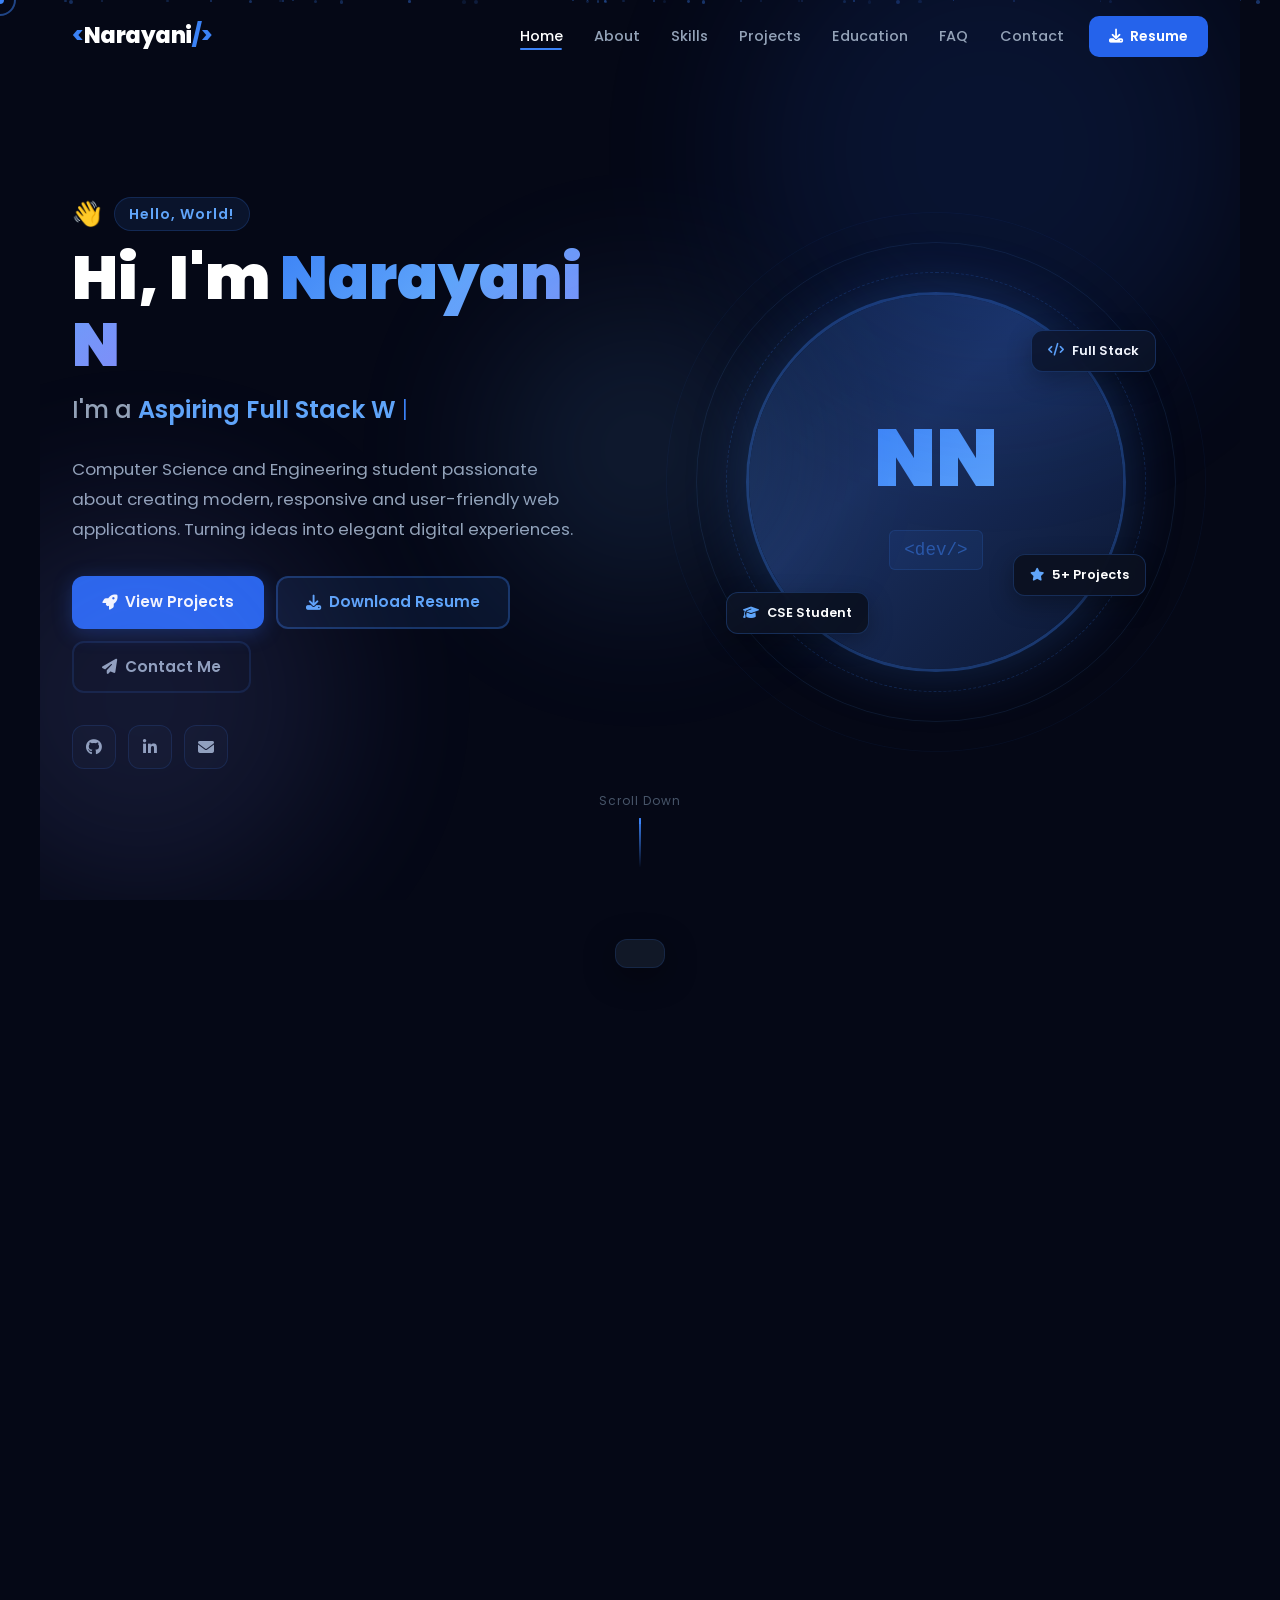
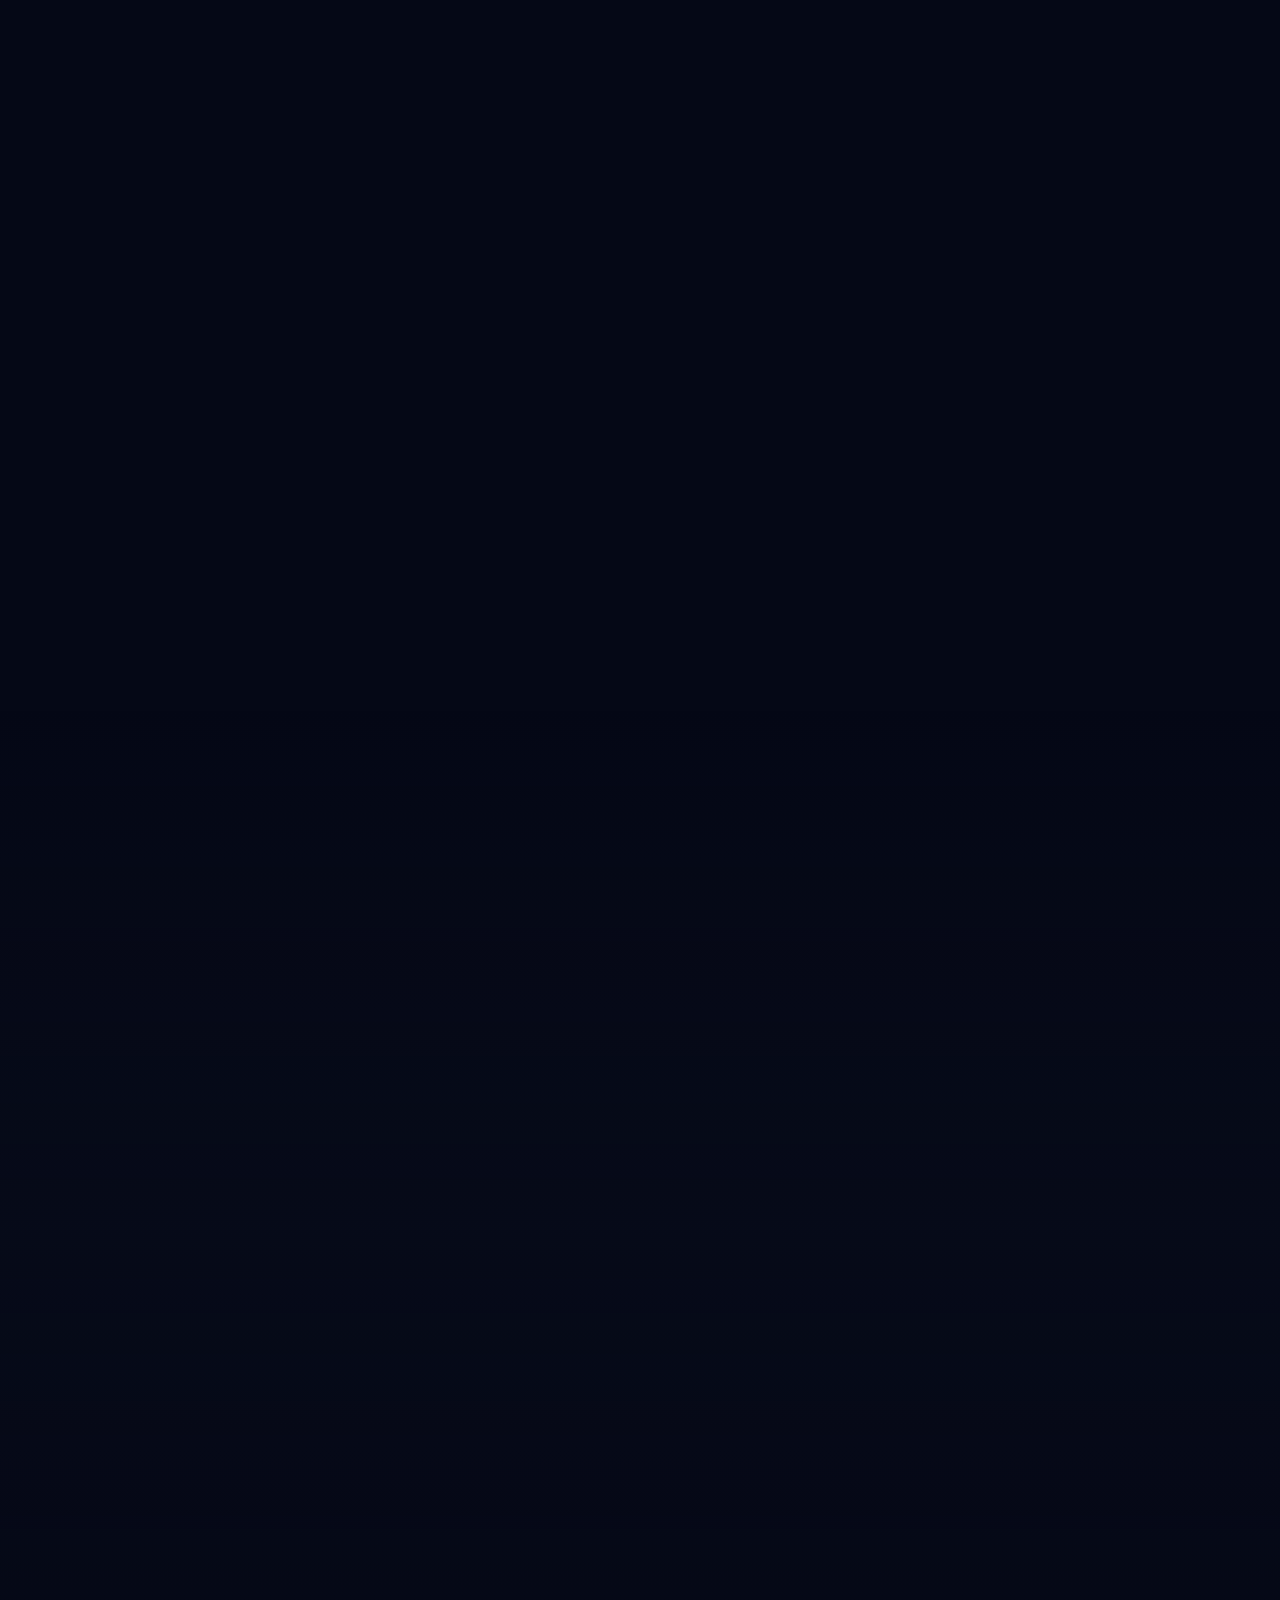
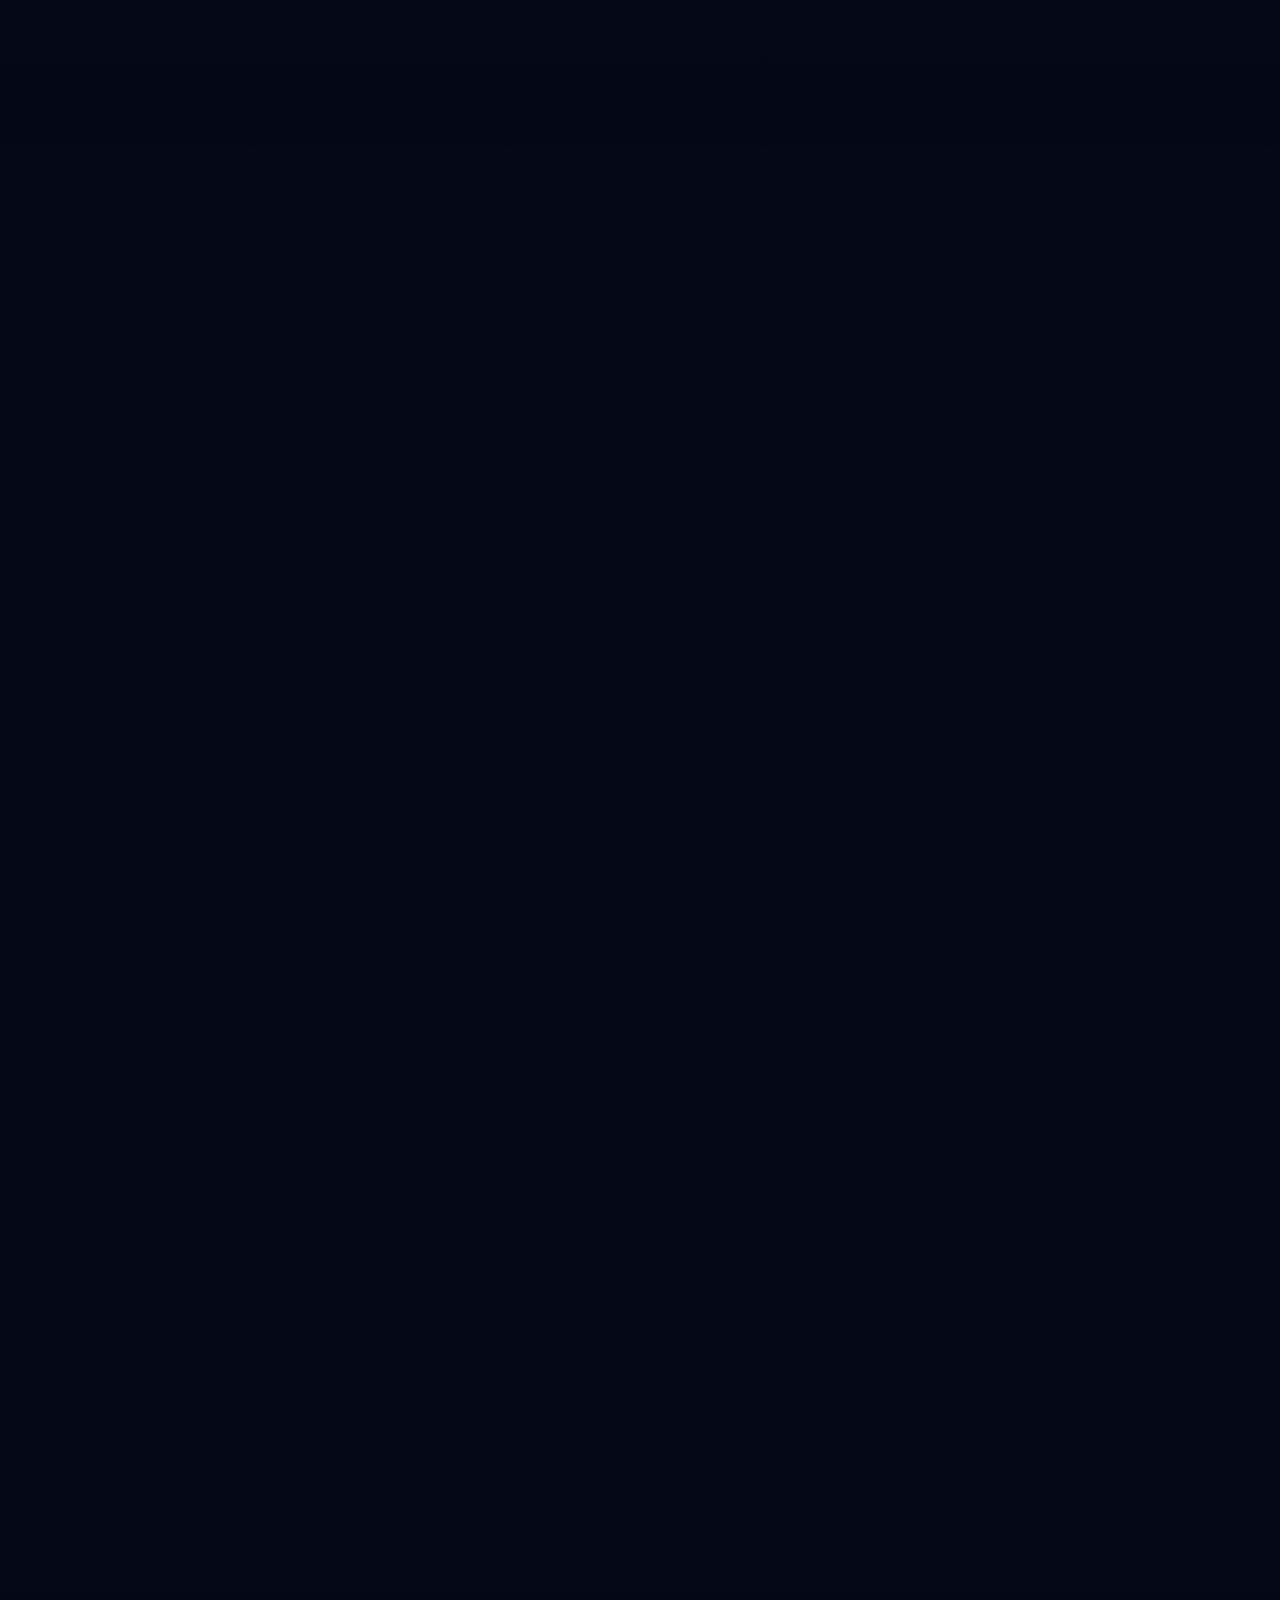
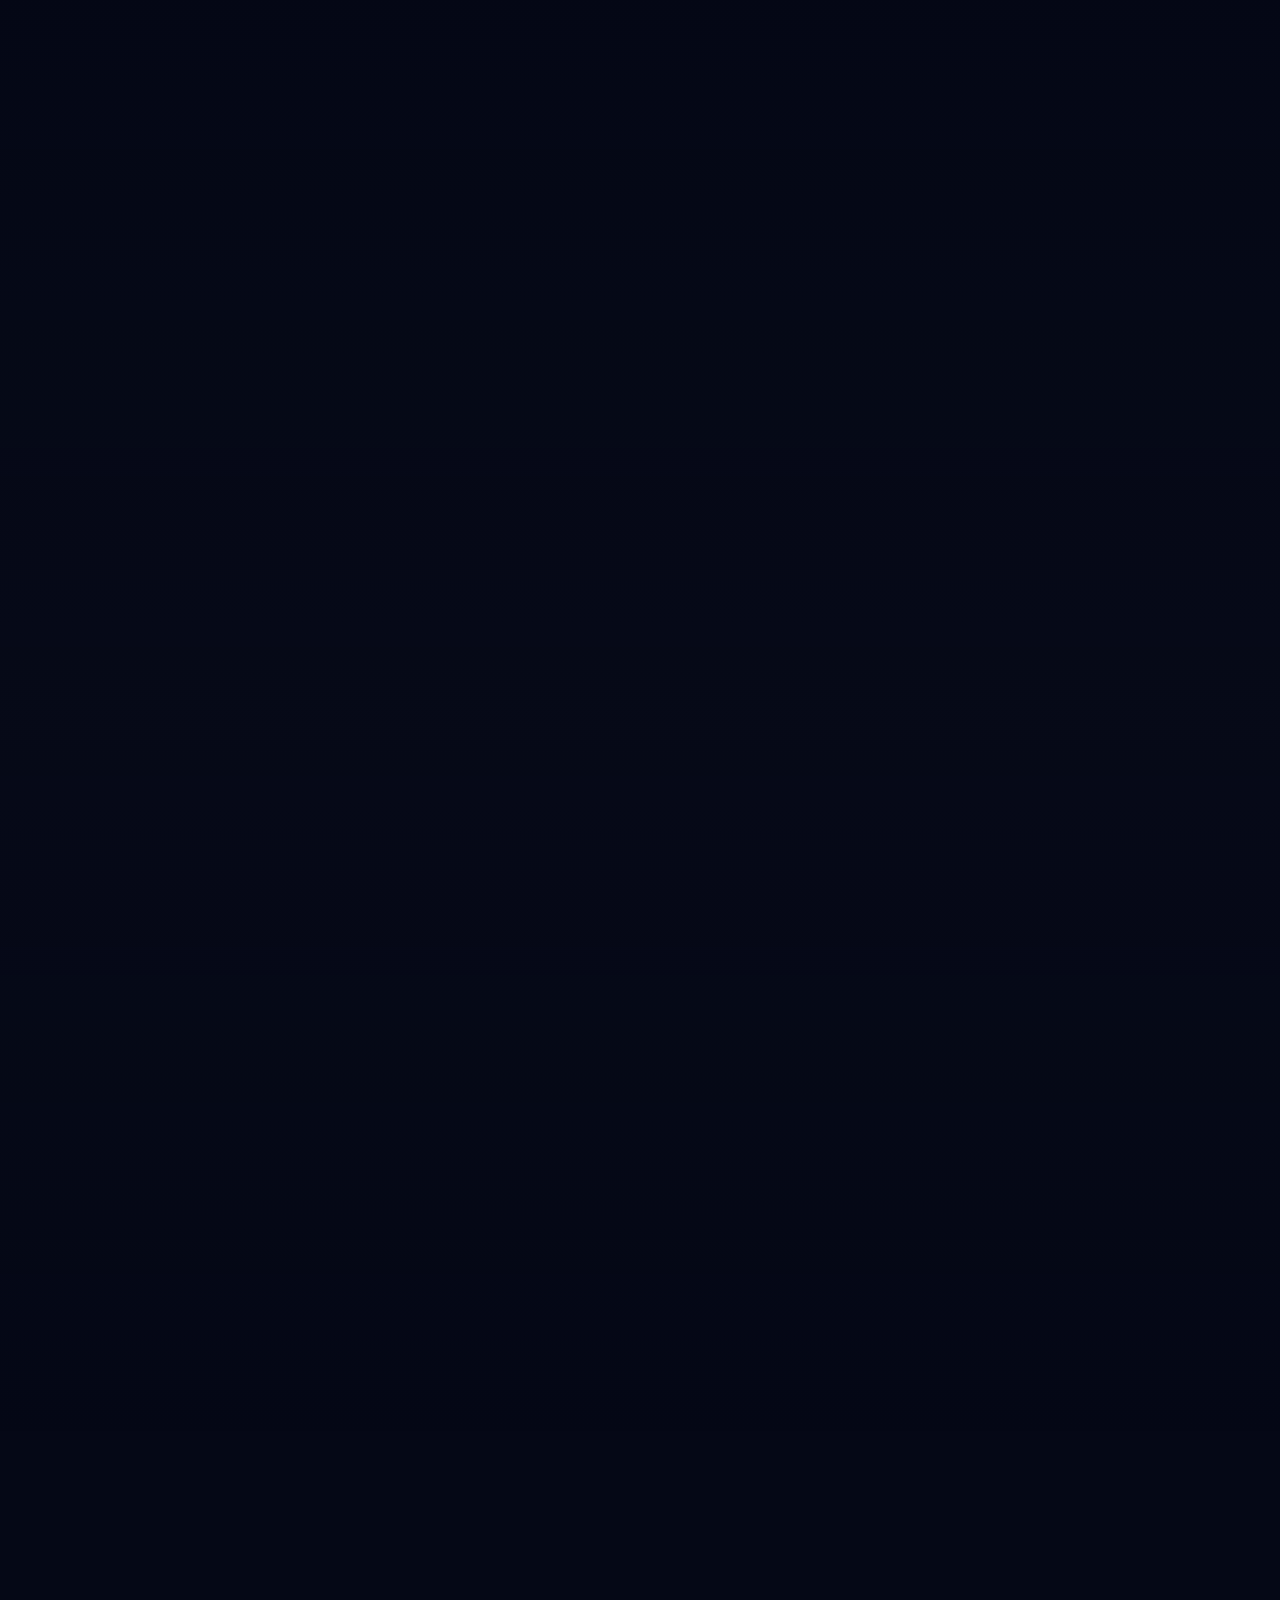
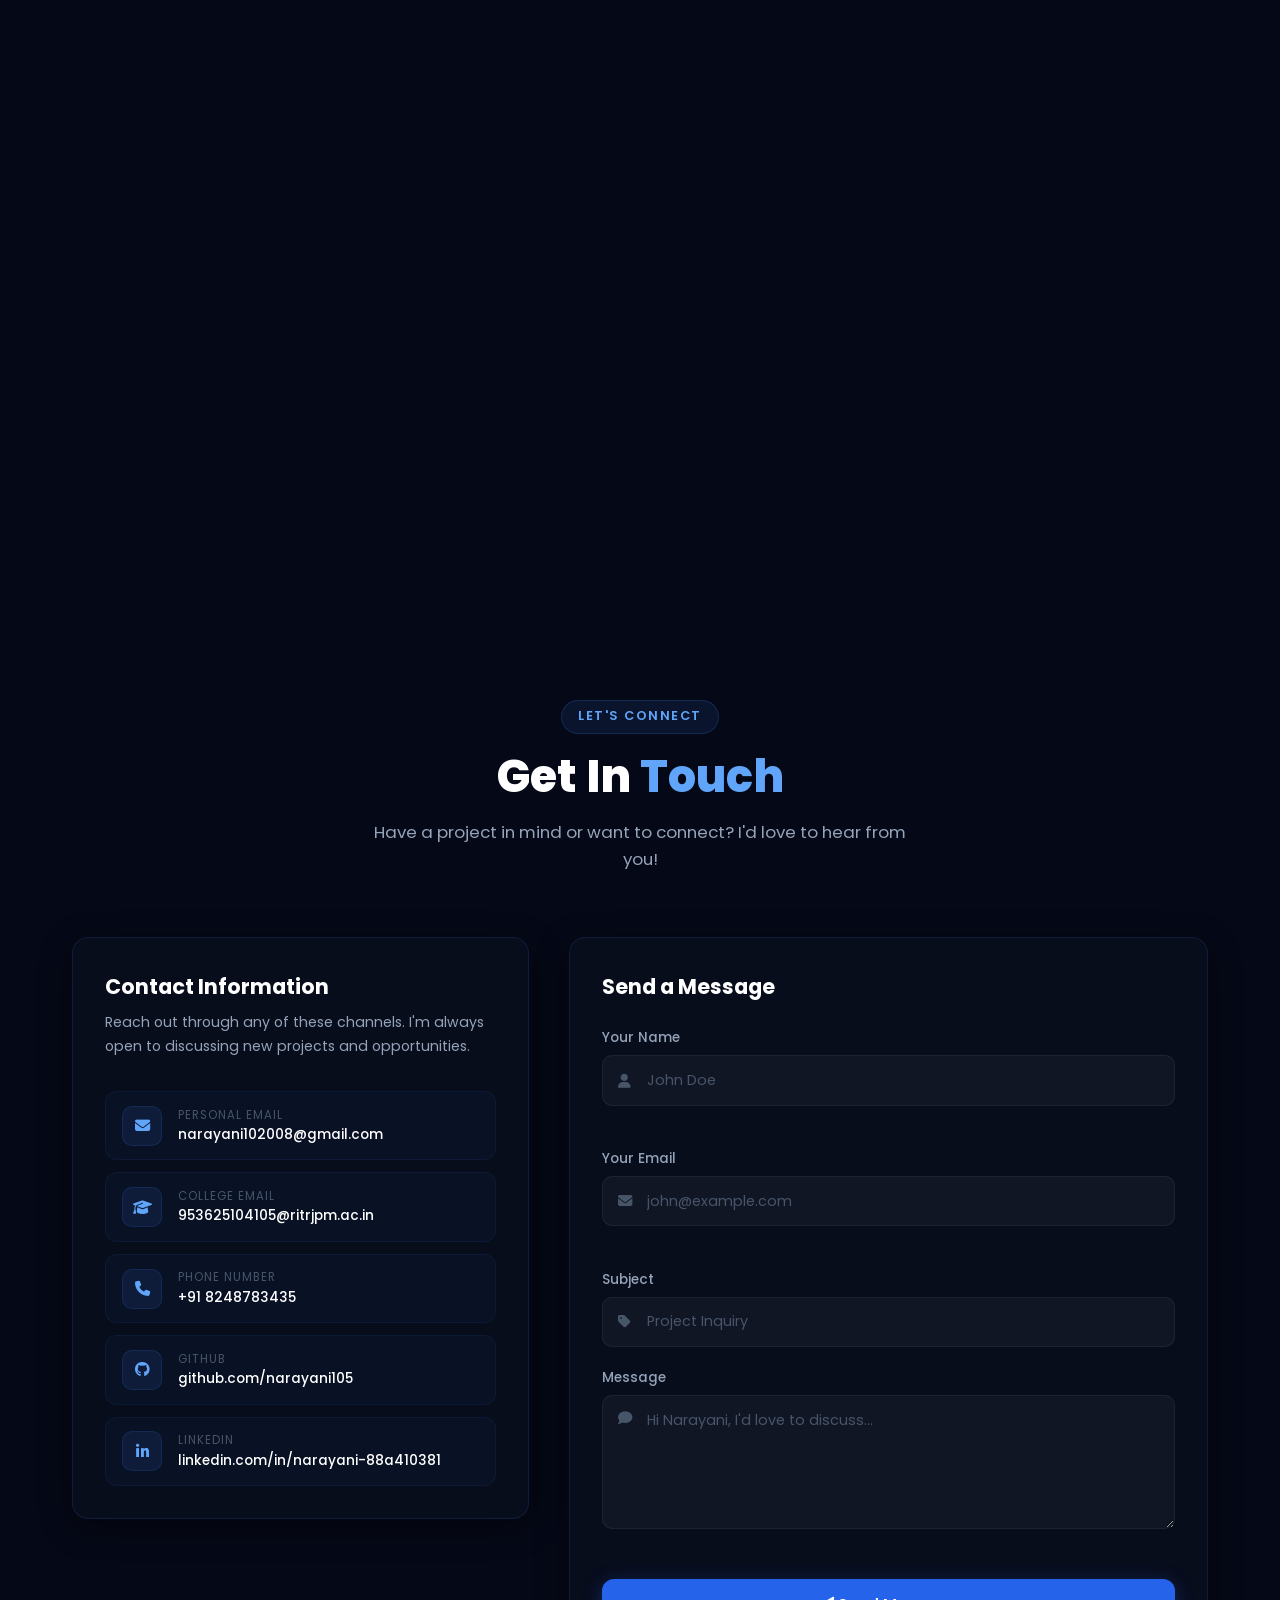
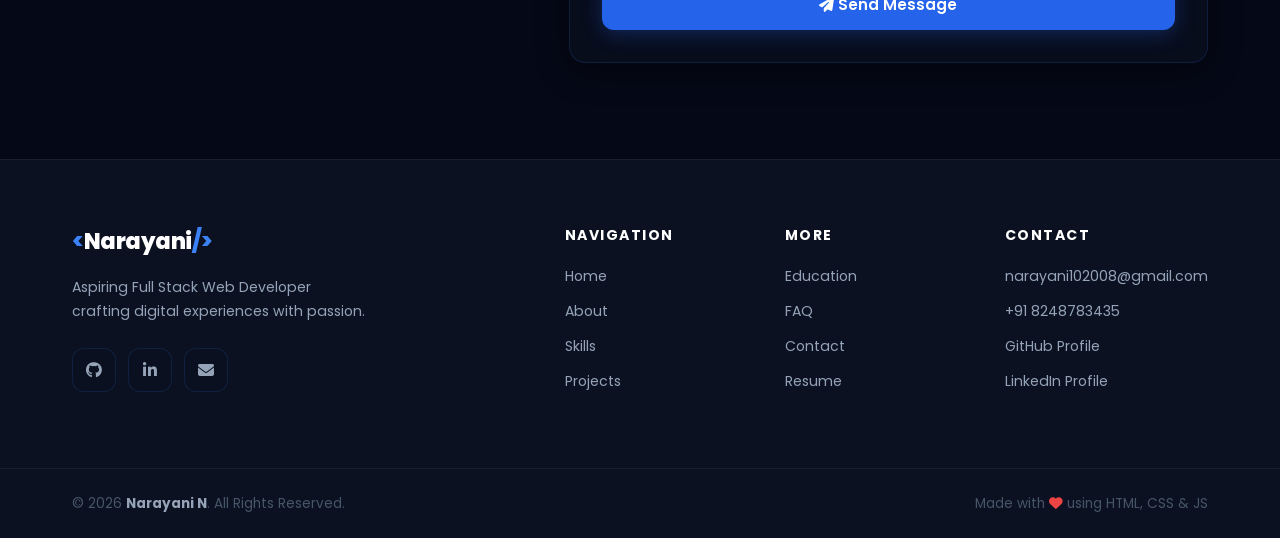
<file: index.html>
<!DOCTYPE html>
<html lang="en">
<head>
  <meta charset="UTF-8" />
  <meta name="viewport" content="width=device-width, initial-scale=1.0"/>
  <title>Narayani N — Full Stack Web Developer</title>
  <link rel="preconnect" href="https://fonts.googleapis.com"/>
  <link rel="preconnect" href="https://fonts.gstatic.com" crossorigin/>
  <link href="https://fonts.googleapis.com/css2?family=Poppins:wght@300;400;500;600;700;800;900&display=swap" rel="stylesheet"/>
  <link rel="stylesheet" href="https://cdnjs.cloudflare.com/ajax/libs/font-awesome/6.5.0/css/all.min.css"/>
  <style>
/* =========================================
   NARAYANI N — PORTFOLIO
   Premium Dark Blue Theme | Glassmorphism
   ========================================= */

/* === RESET & BASE === */
*, *::before, *::after { margin: 0; padding: 0; box-sizing: border-box; }

:root {
  --bg:         #050816;
  --card-bg:    #0B1120;
  --card2:      #111827;
  --primary:    #2563EB;
  --accent:     #3B82F6;
  --accent2:    #60A5FA;
  --glow:       #3B82F620;
  --text:       #FFFFFF;
  --text-sec:   #94A3B8;
  --text-muted: #475569;
  --border:     rgba(59,130,246,0.15);
  --border2:    rgba(255,255,255,0.06);
  --glass-bg:   rgba(11,17,32,0.7);
  --radius:     16px;
  --radius-lg:  24px;
  --shadow:     0 8px 32px rgba(0,0,0,0.4);
  --shadow-glow: 0 0 40px rgba(59,130,246,0.2);
  --transition: 0.3s cubic-bezier(0.4,0,0.2,1);
  --font:       'Poppins', sans-serif;
}

html { scroll-behavior: smooth; font-size: 16px; }

body {
  font-family: var(--font);
  background: var(--bg);
  color: var(--text);
  line-height: 1.6;
  overflow-x: hidden;
  cursor: none;
}

a { color: inherit; text-decoration: none; }
ul { list-style: none; }
img { display: block; max-width: 100%; }
button { cursor: none; font-family: var(--font); }
input, textarea { font-family: var(--font); }

.container {
  max-width: 1200px;
  margin: 0 auto;
  padding: 0 2rem;
}

/* === CUSTOM CURSOR === */
.cursor-dot {
  width: 8px; height: 8px;
  background: var(--accent);
  border-radius: 50%;
  position: fixed; top: 0; left: 0;
  pointer-events: none; z-index: 9999;
  transform: translate(-50%,-50%);
  transition: width 0.15s, height 0.15s;
}
.cursor-outline {
  width: 32px; height: 32px;
  border: 2px solid rgba(59,130,246,0.5);
  border-radius: 50%;
  position: fixed; top: 0; left: 0;
  pointer-events: none; z-index: 9998;
  transform: translate(-50%,-50%);
  transition: transform 0.08s linear, width 0.2s, height 0.2s, border-color 0.2s;
}
body:has(a:hover) .cursor-outline,
body:has(button:hover) .cursor-outline {
  width: 44px; height: 44px;
  border-color: var(--accent);
}

/* === PRELOADER === */
#preloader {
  position: fixed; inset: 0;
  background: var(--bg);
  z-index: 99999;
  display: flex; align-items: center; justify-content: center;
  transition: opacity 0.5s, visibility 0.5s;
}
#preloader.hide { opacity: 0; visibility: hidden; }
.preloader-inner { text-align: center; }
.preloader-logo {
  width: 80px; height: 80px;
  background: linear-gradient(135deg, var(--primary), var(--accent2));
  border-radius: 20px;
  display: flex; align-items: center; justify-content: center;
  font-size: 2.5rem; font-weight: 800; color: #fff;
  margin: 0 auto 1.5rem;
  box-shadow: 0 0 40px rgba(59,130,246,0.4);
  animation: logoPulse 1s ease infinite alternate;
}
@keyframes logoPulse {
  from { box-shadow: 0 0 20px rgba(59,130,246,0.3); }
  to   { box-shadow: 0 0 60px rgba(59,130,246,0.6); }
}
.preloader-bar {
  width: 200px; height: 4px;
  background: var(--card2);
  border-radius: 99px; overflow: hidden; margin: 0 auto 1rem;
}
.preloader-fill {
  height: 100%;
  background: linear-gradient(90deg, var(--primary), var(--accent2));
  border-radius: 99px;
  animation: fillBar 1.8s ease forwards;
}
@keyframes fillBar { from { width: 0; } to { width: 100%; } }
.preloader-text { color: var(--text-sec); font-size: 0.9rem; letter-spacing: 2px; }

/* === PARTICLES === */
#particles-container {
  position: fixed; inset: 0;
  pointer-events: none; z-index: 0;
  overflow: hidden;
}
.particle {
  position: absolute;
  width: 2px; height: 2px;
  background: rgba(59,130,246,0.5);
  border-radius: 50%;
  animation: floatParticle linear infinite;
}
@keyframes floatParticle {
  0%   { transform: translateY(100vh) scale(0); opacity: 0; }
  10%  { opacity: 1; }
  90%  { opacity: 1; }
  100% { transform: translateY(-100px) scale(1); opacity: 0; }
}

/* === GLASS CARD === */
.glass-card {
  background: var(--glass-bg);
  border: 1px solid var(--border);
  backdrop-filter: blur(20px);
  -webkit-backdrop-filter: blur(20px);
  border-radius: var(--radius);
  box-shadow: var(--shadow);
  transition: transform var(--transition), box-shadow var(--transition), border-color var(--transition);
}
.glass-card:hover {
  transform: translateY(-4px);
  box-shadow: var(--shadow), var(--shadow-glow);
  border-color: rgba(59,130,246,0.3);
}

/* === NAVBAR === */
#navbar {
  position: fixed; top: 0; left: 0; right: 0;
  z-index: 1000;
  padding: 1rem 0;
  transition: background 0.3s, box-shadow 0.3s, padding 0.3s;
}
#navbar.scrolled {
  background: rgba(5,8,22,0.92);
  backdrop-filter: blur(20px);
  box-shadow: 0 4px 32px rgba(0,0,0,0.3);
  padding: 0.6rem 0;
  border-bottom: 1px solid var(--border2);
}
.nav-container {
  display: flex; align-items: center; justify-content: space-between;
  max-width: 1200px; margin: 0 auto; padding: 0 2rem;
}
.nav-logo {
  font-size: 1.4rem; font-weight: 800; letter-spacing: -0.5px;
  color: var(--text);
}
.logo-bracket { color: var(--accent); }
.nav-links {
  display: flex; align-items: center; gap: 0.25rem;
}
.nav-link {
  padding: 0.5rem 0.85rem;
  color: var(--text-sec);
  font-size: 0.9rem; font-weight: 500;
  border-radius: 8px;
  transition: color var(--transition), background var(--transition);
  position: relative;
}
.nav-link::after {
  content: '';
  position: absolute; bottom: 4px; left: 50%; transform: translateX(-50%);
  width: 0; height: 2px;
  background: var(--accent);
  border-radius: 99px;
  transition: width var(--transition);
}
.nav-link:hover, .nav-link.active { color: var(--text); }
.nav-link:hover::after, .nav-link.active::after { width: 60%; }
.nav-resume-btn {
  padding: 0.5rem 1.2rem;
  background: var(--primary);
  color: #fff !important;
  font-size: 0.88rem; font-weight: 600;
  border-radius: 10px;
  border: 1px solid transparent;
  transition: background var(--transition), box-shadow var(--transition), transform var(--transition);
  display: flex; align-items: center; gap: 0.4rem; margin-left: 0.5rem;
}
.nav-resume-btn:hover {
  background: var(--accent);
  box-shadow: 0 4px 20px rgba(59,130,246,0.4);
  transform: translateY(-1px);
}
.hamburger {
  display: none; flex-direction: column; gap: 5px;
  background: none; border: none; padding: 4px;
}
.hamburger span {
  display: block; width: 24px; height: 2px;
  background: var(--text-sec);
  border-radius: 2px;
  transition: transform 0.3s, opacity 0.3s, background 0.3s;
}
.hamburger.open span:nth-child(1) { transform: translateY(7px) rotate(45deg); background: var(--accent); }
.hamburger.open span:nth-child(2) { opacity: 0; }
.hamburger.open span:nth-child(3) { transform: translateY(-7px) rotate(-45deg); background: var(--accent); }

/* === BUTTONS === */
.btn {
  display: inline-flex; align-items: center; gap: 0.5rem;
  padding: 0.75rem 1.75rem;
  border-radius: 12px; font-weight: 600; font-size: 0.95rem;
  border: 2px solid transparent;
  transition: all var(--transition);
  position: relative; overflow: hidden;
}
.btn::after {
  content: '';
  position: absolute; inset: 0;
  background: rgba(255,255,255,0.08);
  opacity: 0;
  transition: opacity 0.2s;
}
.btn:hover::after { opacity: 1; }
.btn-primary {
  background: var(--primary);
  color: #fff;
  box-shadow: 0 4px 20px rgba(37,99,235,0.3);
}
.btn-primary:hover { background: var(--accent); box-shadow: 0 6px 30px rgba(59,130,246,0.4); transform: translateY(-2px); }
.btn-secondary {
  background: rgba(59,130,246,0.1);
  color: var(--accent2);
  border-color: rgba(59,130,246,0.3);
}
.btn-secondary:hover { background: rgba(59,130,246,0.2); border-color: var(--accent); transform: translateY(-2px); }
.btn-outline {
  background: transparent;
  color: var(--text-sec);
  border-color: var(--border);
}
.btn-outline:hover { color: var(--text); border-color: var(--accent); transform: translateY(-2px); }
.btn-ghost {
  background: rgba(255,255,255,0.04);
  color: var(--text-sec);
  border-color: var(--border2);
}
.btn-ghost:hover { background: rgba(255,255,255,0.08); color: var(--text); border-color: var(--border); transform: translateY(-2px); }
.btn-sm { padding: 0.5rem 1.1rem; font-size: 0.82rem; border-radius: 8px; }
.btn-full { width: 100%; justify-content: center; }

/* === SECTION BASE === */
.section { padding: 6rem 0; position: relative; z-index: 1; }
.section-header { text-align: center; margin-bottom: 4rem; }
.section-tag {
  display: inline-block;
  padding: 0.35rem 1rem;
  background: rgba(59,130,246,0.1);
  color: var(--accent2);
  border: 1px solid rgba(59,130,246,0.2);
  border-radius: 99px;
  font-size: 0.8rem; font-weight: 600; letter-spacing: 1.5px;
  text-transform: uppercase; margin-bottom: 1rem;
}
.section-title {
  font-size: clamp(2rem, 4vw, 2.8rem);
  font-weight: 800; line-height: 1.2; margin-bottom: 1rem;
}
.section-subtitle { color: var(--text-sec); font-size: 1.05rem; max-width: 540px; margin: 0 auto; }
.highlight { color: var(--accent2); }

/* === SCROLL REVEAL === */
[data-reveal], [data-reveal-right] {
  opacity: 0; transform: translateY(40px);
  transition: opacity 0.7s ease, transform 0.7s ease;
}
[data-reveal-right] { transform: translateX(40px); }
[data-reveal].visible, [data-reveal-right].visible { opacity: 1; transform: translate(0); }

/* =============================================
   HERO SECTION
   ============================================= */
.hero-section {
  min-height: 100vh;
  display: flex; align-items: center;
  padding: 7rem 2rem 3rem;
  max-width: 1200px; margin: 0 auto;
  position: relative; z-index: 1;
}
.hero-content {
  display: grid; grid-template-columns: 1fr 1fr;
  gap: 3rem; align-items: center; width: 100%;
}
.hero-greeting {
  display: flex; align-items: center; gap: 0.75rem;
  margin-bottom: 0.75rem;
}
.greeting-wave { font-size: 1.5rem; animation: waveHand 2s ease infinite; display: inline-block; }
@keyframes waveHand {
  0%,100% { transform: rotate(0); }
  25%      { transform: rotate(20deg); }
  75%      { transform: rotate(-10deg); }
}
.greeting-text {
  background: rgba(59,130,246,0.1);
  border: 1px solid rgba(59,130,246,0.2);
  color: var(--accent2);
  padding: 0.3rem 0.9rem; border-radius: 99px;
  font-size: 0.88rem; font-weight: 600; letter-spacing: 1px;
}
.hero-name {
  font-size: clamp(2.2rem, 5vw, 3.8rem);
  font-weight: 900; line-height: 1.1; margin-bottom: 0.75rem;
}
.name-highlight {
  background: linear-gradient(135deg, var(--accent), var(--accent2), #818CF8);
  -webkit-background-clip: text;
  -webkit-text-fill-color: transparent;
  background-clip: text;
}
.hero-title-wrap {
  font-size: clamp(1.1rem, 2.5vw, 1.5rem);
  font-weight: 500; color: var(--text-sec);
  margin-bottom: 1.5rem; min-height: 2rem;
}
.title-prefix { color: var(--text-sec); }
.typed-text { color: var(--accent2); font-weight: 600; }
.typed-cursor {
  color: var(--accent);
  animation: blink 0.7s step-end infinite;
  font-weight: 300;
}
@keyframes blink { 50% { opacity: 0; } }
.hero-desc {
  color: var(--text-sec); font-size: 1.05rem;
  line-height: 1.8; max-width: 520px; margin-bottom: 2rem;
}
.hero-btns {
  display: flex; flex-wrap: wrap; gap: 0.75rem; margin-bottom: 2rem;
}
.hero-socials {
  display: flex; gap: 0.75rem;
}
.social-icon {
  width: 44px; height: 44px;
  border-radius: 12px;
  border: 1px solid var(--border);
  display: flex; align-items: center; justify-content: center;
  color: var(--text-sec); font-size: 1rem;
  transition: all var(--transition);
  background: var(--glass-bg);
}
.social-icon:hover {
  color: var(--accent2); border-color: var(--accent);
  background: rgba(59,130,246,0.1);
  transform: translateY(-3px);
  box-shadow: 0 4px 20px rgba(59,130,246,0.3);
}

/* Hero Image */
.hero-image-wrap {
  display: flex; align-items: center; justify-content: center;
}
.hero-image-outer {
  position: relative; width: 380px; height: 380px;
}
.hero-image-ring {
  position: absolute; border-radius: 50%;
  border: 1px solid rgba(59,130,246,0.2);
  animation: ringRotate linear infinite;
}
.ring-1 { inset: -20px; animation-duration: 12s; border-style: dashed; }
.ring-2 { inset: -50px; animation-duration: 20s; animation-direction: reverse; border-color: rgba(96,165,250,0.1); }
.ring-3 { inset: -80px; animation-duration: 30s; border-color: rgba(59,130,246,0.05); }
@keyframes ringRotate { from { transform: rotate(0deg); } to { transform: rotate(360deg); } }
.hero-image-glow {
  position: absolute; inset: 0; border-radius: 50%;
  background: radial-gradient(circle, rgba(59,130,246,0.2) 0%, transparent 70%);
  animation: glowPulse 3s ease infinite alternate;
}
@keyframes glowPulse {
  from { opacity: 0.5; transform: scale(0.95); }
  to   { opacity: 1;   transform: scale(1.05); }
}
.hero-avatar-container {
  width: 100%; height: 100%; border-radius: 50%;
  border: 3px solid rgba(59,130,246,0.4);
  overflow: hidden;
  animation: heroFloat 6s ease-in-out infinite;
  position: relative; z-index: 2;
  box-shadow: 0 0 60px rgba(59,130,246,0.25), inset 0 0 30px rgba(59,130,246,0.08);
}
@keyframes heroFloat {
  0%,100% { transform: translateY(0); }
  50%      { transform: translateY(-20px); }
}
.avatar-placeholder {
  width: 100%; height: 100%;
  background: linear-gradient(135deg, #0f1e3d 0%, #1a2f5e 40%, #0b1631 100%);
  display: flex; flex-direction: column;
  align-items: center; justify-content: center; gap: 0.5rem;
}
.avatar-initials {
  font-size: 5rem; font-weight: 900;
  background: linear-gradient(135deg, var(--accent), var(--accent2));
  -webkit-background-clip: text; -webkit-text-fill-color: transparent;
  background-clip: text;
}
.avatar-code-decoration {
  color: rgba(59,130,246,0.5);
  font-size: 1.1rem; font-family: monospace;
  background: rgba(59,130,246,0.08);
  padding: 0.3rem 0.9rem; border-radius: 6px;
  border: 1px solid rgba(59,130,246,0.15);
}
.hero-badge {
  position: absolute; z-index: 3;
  background: rgba(11,17,32,0.92);
  border: 1px solid rgba(59,130,246,0.25);
  backdrop-filter: blur(16px);
  border-radius: 12px;
  padding: 0.6rem 1rem;
  display: flex; align-items: center; gap: 0.5rem;
  font-size: 0.8rem; font-weight: 600; color: var(--text);
  white-space: nowrap;
  box-shadow: 0 8px 24px rgba(0,0,0,0.3);
}
.hero-badge i { color: var(--accent2); }
.badge-1 { top: 10%; right: -30px; animation: badgeFloat 5s ease-in-out infinite; }
.badge-2 { bottom: 20%; right: -20px; animation: badgeFloat 5s ease-in-out infinite 1.5s; }
.badge-3 { bottom: 10%; left: -20px; animation: badgeFloat 5s ease-in-out infinite 3s; }
@keyframes badgeFloat {
  0%,100% { transform: translateY(0); }
  50%      { transform: translateY(-8px); }
}
.hero-scroll-hint {
  position: absolute; bottom: 2rem; left: 50%; transform: translateX(-50%);
  display: flex; flex-direction: column; align-items: center; gap: 0.5rem;
  color: var(--text-muted); font-size: 0.75rem; letter-spacing: 1px;
  animation: fadeInUp 2s ease 2s both;
}
.scroll-line {
  width: 2px; height: 50px;
  background: linear-gradient(to bottom, var(--accent), transparent);
  border-radius: 99px; overflow: hidden; position: relative;
}
.scroll-dot {
  width: 6px; height: 6px;
  background: var(--accent); border-radius: 50%;
  position: absolute; left: 50%; transform: translateX(-50%);
  animation: scrollDrop 2s ease-in-out infinite;
}
@keyframes scrollDrop {
  0%   { top: 0; opacity: 1; }
  80%  { top: calc(100% - 6px); opacity: 0.3; }
  100% { top: calc(100% - 6px); opacity: 0; }
}
.hero-bg-shapes { position: absolute; inset: 0; pointer-events: none; overflow: hidden; z-index: 0; }
.bg-shape {
  position: absolute; border-radius: 50%;
  filter: blur(80px); opacity: 0.12;
}
.s1 { width: 500px; height: 500px; background: var(--primary); top: -100px; right: 0; }
.s2 { width: 400px; height: 400px; background: #818CF8; bottom: 0; left: -100px; }
.s3 { width: 300px; height: 300px; background: var(--accent2); top: 50%; left: 50%; transform: translate(-50%,-50%); }

/* =============================================
   STATS SECTION
   ============================================= */
.stats-section { padding: 2rem 0 4rem; }
.stats-grid {
  display: grid; grid-template-columns: repeat(4, 1fr);
  gap: 1.5rem;
}
.stat-card {
  padding: 2rem 1.5rem; text-align: center;
  position: relative; overflow: hidden;
}
.stat-card::before {
  content: '';
  position: absolute; inset: 0;
  background: linear-gradient(135deg, rgba(59,130,246,0.05) 0%, transparent 60%);
  pointer-events: none;
}
.stat-icon {
  width: 52px; height: 52px;
  background: rgba(59,130,246,0.1);
  border: 1px solid rgba(59,130,246,0.2);
  border-radius: 14px;
  display: flex; align-items: center; justify-content: center;
  font-size: 1.3rem; color: var(--accent2); margin: 0 auto 1rem;
}
.stat-number {
  font-size: 2.8rem; font-weight: 900;
  background: linear-gradient(135deg, var(--accent), var(--accent2));
  -webkit-background-clip: text; -webkit-text-fill-color: transparent; background-clip: text;
  line-height: 1; display: inline-block;
}
.stat-plus { font-size: 1.5rem; font-weight: 700; color: var(--accent2); display: inline-block; }
.stat-label { color: var(--text-sec); font-size: 0.88rem; font-weight: 500; margin-top: 0.5rem; }

/* =============================================
   ABOUT SECTION
   ============================================= */
.about-grid {
  display: grid; grid-template-columns: 1fr 1.5fr;
  gap: 4rem; align-items: start;
}
.about-img-frame {
  padding: 2rem; text-align: center; position: relative;
}
.about-avatar-placeholder {
  width: 220px; height: 220px;
  border-radius: 50%; margin: 0 auto 1.5rem;
  background: linear-gradient(135deg, #0f1e3d 0%, #1a2f5e 40%, #0b1631 100%);
  border: 3px solid rgba(59,130,246,0.3);
  display: flex; align-items: center; justify-content: center;
  box-shadow: 0 0 40px rgba(59,130,246,0.15);
}
.about-avatar-initials {
  font-size: 4rem; font-weight: 900;
  background: linear-gradient(135deg, var(--accent), var(--accent2));
  -webkit-background-clip: text; -webkit-text-fill-color: transparent; background-clip: text;
}
.about-status-badge {
  display: inline-flex; align-items: center; gap: 0.5rem;
  background: rgba(16,185,129,0.08);
  border: 1px solid rgba(16,185,129,0.2);
  color: #10B981; padding: 0.5rem 1rem; border-radius: 99px;
  font-size: 0.82rem; font-weight: 600;
}
.status-dot {
  width: 8px; height: 8px; border-radius: 50%;
  background: #10B981;
  animation: statusPulse 2s ease infinite;
}
@keyframes statusPulse {
  0%,100% { box-shadow: 0 0 0 0 rgba(16,185,129,0.4); }
  50%      { box-shadow: 0 0 0 6px rgba(16,185,129,0); }
}
.about-heading {
  font-size: 1.5rem; font-weight: 700; color: var(--accent2); margin-bottom: 1.25rem;
}
.about-para {
  color: var(--text-sec); line-height: 1.8; margin-bottom: 1rem; font-size: 0.97rem;
}
.about-para strong { color: var(--text); }
.about-info-grid {
  display: grid; grid-template-columns: 1fr 1fr;
  gap: 1rem; margin-top: 1.75rem;
}
.about-info-item {
  display: flex; align-items: flex-start; gap: 0.75rem;
  padding: 0.85rem; border-radius: 12px;
  background: rgba(59,130,246,0.05);
  border: 1px solid rgba(59,130,246,0.08);
  transition: background var(--transition), border-color var(--transition);
}
.about-info-item:hover { background: rgba(59,130,246,0.1); border-color: rgba(59,130,246,0.2); }
.about-info-item > i {
  color: var(--accent2); font-size: 0.95rem; margin-top: 0.15rem; flex-shrink: 0;
}
.about-info-item div { display: flex; flex-direction: column; gap: 0.1rem; min-width: 0; }
.info-label { font-size: 0.72rem; text-transform: uppercase; letter-spacing: 1px; color: var(--text-muted); }
.info-value { font-size: 0.85rem; font-weight: 500; color: var(--text); overflow: hidden; text-overflow: ellipsis; white-space: nowrap; }
.status-open { color: #10B981 !important; }

/* =============================================
   SKILLS SECTION
   ============================================= */
.skills-section { background: linear-gradient(to bottom, transparent, rgba(11,17,32,0.3), transparent); }
.skills-grid {
  display: grid; grid-template-columns: repeat(auto-fill, minmax(200px, 1fr));
  gap: 1.5rem;
}
.skill-card {
  padding: 1.75rem 1.5rem; text-align: center;
  position: relative; overflow: hidden;
}
.skill-icon {
  width: 64px; height: 64px; border-radius: 18px;
  display: flex; align-items: center; justify-content: center;
  font-size: 1.8rem; margin: 0 auto 1.25rem;
  transition: transform var(--transition);
}
.skill-card:hover .skill-icon { transform: scale(1.1) rotate(-5deg); }
.skill-icon.html  { background: rgba(239,68,68,0.1); color: #EF4444; border: 1px solid rgba(239,68,68,0.2); }
.skill-icon.css   { background: rgba(59,130,246,0.1); color: #3B82F6; border: 1px solid rgba(59,130,246,0.2); }
.skill-icon.js    { background: rgba(234,179,8,0.1);  color: #EAB308; border: 1px solid rgba(234,179,8,0.2); }
.skill-icon.git   { background: rgba(249,115,22,0.1); color: #F97316; border: 1px solid rgba(249,115,22,0.2); }
.skill-icon.responsive { background: rgba(16,185,129,0.1); color: #10B981; border: 1px solid rgba(16,185,129,0.2); }
.skill-icon.python { background: rgba(99,102,241,0.1); color: #818CF8; border: 1px solid rgba(99,102,241,0.2); }
.skill-icon.c,
.skill-icon.cpp   { background: rgba(59,130,246,0.1); color: var(--accent2); border: 1px solid rgba(59,130,246,0.2); }
.skill-icon.vscode { background: rgba(6,182,212,0.1); color: #06B6D4; border: 1px solid rgba(6,182,212,0.2); }
.skill-icon.canva  { background: rgba(236,72,153,0.1); color: #EC4899; border: 1px solid rgba(236,72,153,0.2); }
.skill-name { font-size: 1rem; font-weight: 700; margin-bottom: 0.5rem; }
.skill-desc { color: var(--text-sec); font-size: 0.78rem; line-height: 1.5; margin-bottom: 1rem; }
.skill-bar-wrap {
  width: 100%; height: 5px;
  background: rgba(255,255,255,0.06);
  border-radius: 99px; overflow: hidden; margin-bottom: 0.4rem;
}
.skill-bar {
  height: 100%; width: 0;
  background: linear-gradient(90deg, var(--primary), var(--accent2));
  border-radius: 99px;
  transition: width 1.2s cubic-bezier(0.4,0,0.2,1);
}
.skill-percent { font-size: 0.75rem; color: var(--accent2); font-weight: 600; }

/* =============================================
   PROJECTS SECTION
   ============================================= */
.projects-grid {
  display: grid; grid-template-columns: repeat(auto-fill, minmax(340px, 1fr));
  gap: 2rem;
}
.project-card { overflow: hidden; padding: 0; }
.project-image {
  position: relative; height: 200px; overflow: hidden;
}
.project-img-placeholder {
  width: 100%; height: 100%;
  display: flex; align-items: center; justify-content: center;
  font-size: 3.5rem;
  transition: transform 0.4s ease;
}
.project-card:hover .project-img-placeholder { transform: scale(1.08); }
.p1 { background: linear-gradient(135deg, #1e1b4b, #312e81, #4338ca); color: #818CF8; }
.p2 { background: linear-gradient(135deg, #064e3b, #065f46, #047857); color: #34D399; }
.p3 { background: linear-gradient(135deg, #1e3a5f, #1e40af, #2563eb); color: #60A5FA; }
.p4 { background: linear-gradient(135deg, #4a044e, #86198f, #a21caf); color: #e879f9; }
.p5 { background: linear-gradient(135deg, #431407, #7c2d12, #c2410c); color: #fb923c; }
.project-overlay {
  position: absolute; inset: 0;
  background: rgba(5,8,22,0.85);
  display: flex; align-items: center; justify-content: center;
  opacity: 0; transition: opacity 0.3s;
}
.project-card:hover .project-overlay { opacity: 1; }
.overlay-btn {
  padding: 0.6rem 1.4rem;
  border: 2px solid rgba(59,130,246,0.6);
  border-radius: 10px;
  color: var(--accent2); font-weight: 600; font-size: 0.88rem;
  background: rgba(59,130,246,0.1);
  backdrop-filter: blur(8px);
  transition: all var(--transition);
  display: flex; align-items: center; gap: 0.5rem;
}
.overlay-btn:hover { background: var(--primary); border-color: var(--primary); color: #fff; transform: scale(1.05); }
.project-tag {
  position: absolute; top: 12px; left: 12px;
  background: rgba(5,8,22,0.8);
  border: 1px solid rgba(59,130,246,0.3);
  backdrop-filter: blur(8px);
  color: var(--accent2); font-size: 0.72rem; font-weight: 600;
  padding: 0.25rem 0.7rem; border-radius: 6px; letter-spacing: 0.5px;
}
.project-body { padding: 1.5rem; }
.project-title { font-size: 1.1rem; font-weight: 700; margin-bottom: 0.6rem; }
.project-desc { color: var(--text-sec); font-size: 0.88rem; line-height: 1.7; margin-bottom: 1rem; }
.project-techs { display: flex; flex-wrap: wrap; gap: 0.4rem; margin-bottom: 1.25rem; }
.tech-tag {
  padding: 0.2rem 0.65rem;
  background: rgba(59,130,246,0.08);
  border: 1px solid rgba(59,130,246,0.15);
  border-radius: 6px; font-size: 0.72rem; font-weight: 500; color: var(--accent2);
}
.project-links { display: flex; gap: 0.75rem; }

/* =============================================
   EDUCATION SECTION
   ============================================= */
.education-section { background: linear-gradient(to bottom, transparent, rgba(11,17,32,0.2), transparent); }
.timeline { position: relative; max-width: 880px; margin: 0 auto; }
.timeline-line {
  position: absolute; left: 50%; transform: translateX(-50%);
  width: 2px; top: 30px; bottom: 30px;
  background: linear-gradient(to bottom, var(--primary), rgba(59,130,246,0.1));
}
.timeline-item {
  display: grid; grid-template-columns: 1fr 60px 1fr;
  gap: 1.5rem; margin-bottom: 3rem; align-items: start;
}
.timeline-item.right .timeline-dot { order: 2; }
.timeline-item.right .timeline-card { order: 3; grid-column: 3; }
.timeline-item:not(.right) .timeline-card { grid-column: 1; }
.timeline-item:not(.right) .timeline-card,
.timeline-item.right .timeline-card { grid-row: 1; }
.timeline-dot {
  width: 52px; height: 52px; border-radius: 50%;
  background: var(--card-bg); border: 2px solid var(--border);
  display: flex; align-items: center; justify-content: center;
  font-size: 1rem; color: var(--text-muted);
  z-index: 1; position: relative; justify-self: center;
  transition: all var(--transition);
}
.timeline-dot.active {
  background: var(--primary); border-color: var(--accent);
  color: #fff;
  box-shadow: 0 0 20px rgba(59,130,246,0.4);
}
.timeline-card { padding: 1.75rem; }
.timeline-header { display: flex; align-items: center; gap: 1rem; margin-bottom: 0.75rem; }
.timeline-year {
  font-size: 0.82rem; font-weight: 600; color: var(--accent2);
  background: rgba(59,130,246,0.08); border: 1px solid rgba(59,130,246,0.15);
  padding: 0.25rem 0.75rem; border-radius: 6px; white-space: nowrap;
}
.timeline-badge {
  background: rgba(16,185,129,0.1); border: 1px solid rgba(16,185,129,0.2);
  color: #10B981; font-size: 0.72rem; font-weight: 600; padding: 0.2rem 0.6rem; border-radius: 6px;
  animation: statusPulse 2s ease infinite;
}
.timeline-degree { font-size: 1.05rem; font-weight: 700; margin-bottom: 0.35rem; }
.timeline-inst { color: var(--accent2); font-size: 0.9rem; font-weight: 500; margin-bottom: 0.75rem; }
.timeline-desc { color: var(--text-sec); font-size: 0.85rem; line-height: 1.7; margin-bottom: 0.75rem; }
.timeline-tags { display: flex; flex-wrap: wrap; gap: 0.4rem; }
.timeline-tags span {
  background: rgba(59,130,246,0.06); border: 1px solid rgba(59,130,246,0.12);
  color: var(--text-sec); font-size: 0.72rem; padding: 0.2rem 0.65rem; border-radius: 6px;
}

/* =============================================
   FAQ SECTION
   ============================================= */
.faq-grid {
  max-width: 800px; margin: 0 auto;
  display: flex; flex-direction: column; gap: 1rem;
}
.faq-item { overflow: hidden; border-radius: var(--radius); }
.faq-question {
  width: 100%; padding: 1.4rem 1.5rem;
  background: none; border: none; color: var(--text);
  display: flex; align-items: center; justify-content: space-between; gap: 1rem;
  font-size: 1rem; font-weight: 600; text-align: left;
  transition: color var(--transition);
}
.faq-question:hover { color: var(--accent2); }
.faq-question[aria-expanded="true"] { color: var(--accent2); }
.faq-icon { color: var(--accent2); margin-right: 0.6rem; width: 18px; }
.faq-arrow {
  width: 32px; height: 32px; border-radius: 8px;
  background: rgba(59,130,246,0.08); border: 1px solid rgba(59,130,246,0.15);
  display: flex; align-items: center; justify-content: center;
  flex-shrink: 0; color: var(--accent2);
  transition: background var(--transition), transform var(--transition);
}
.faq-question[aria-expanded="true"] .faq-arrow {
  background: var(--primary); transform: rotate(180deg);
  border-color: var(--primary);
}
.faq-answer {
  max-height: 0; overflow: hidden;
  transition: max-height 0.4s cubic-bezier(0.4,0,0.2,1), padding 0.3s;
  padding: 0 1.5rem;
}
.faq-answer.open {
  max-height: 400px;
  padding: 0 1.5rem 1.5rem;
}
.faq-answer p {
  color: var(--text-sec); font-size: 0.95rem; line-height: 1.8;
  border-top: 1px solid rgba(255,255,255,0.05); padding-top: 1rem;
}

/* =============================================
   CONTACT SECTION
   ============================================= */
.contact-grid {
  display: grid; grid-template-columns: 1fr 1.4fr; gap: 2.5rem;
}
.contact-info-card { padding: 2rem; height: fit-content; }
.contact-info-title { font-size: 1.3rem; font-weight: 700; margin-bottom: 0.5rem; }
.contact-info-subtitle { color: var(--text-sec); font-size: 0.88rem; line-height: 1.7; margin-bottom: 2rem; }
.contact-items { display: flex; flex-direction: column; gap: 0.75rem; }
.contact-item {
  display: flex; align-items: center; gap: 1rem;
  padding: 0.85rem 1rem; border-radius: 12px;
  background: rgba(59,130,246,0.04);
  border: 1px solid rgba(59,130,246,0.08);
  transition: all var(--transition);
}
.contact-item:hover {
  background: rgba(59,130,246,0.1); border-color: rgba(59,130,246,0.2);
  transform: translateX(4px);
}
.contact-item-icon {
  width: 40px; height: 40px; border-radius: 10px;
  background: rgba(59,130,246,0.1); border: 1px solid rgba(59,130,246,0.15);
  display: flex; align-items: center; justify-content: center;
  color: var(--accent2); font-size: 0.95rem; flex-shrink: 0;
}
.contact-item-text { display: flex; flex-direction: column; min-width: 0; }
.contact-item-label { font-size: 0.72rem; text-transform: uppercase; letter-spacing: 1px; color: var(--text-muted); }
.contact-item-value { font-size: 0.85rem; font-weight: 500; color: var(--text); overflow: hidden; text-overflow: ellipsis; white-space: nowrap; }
.contact-form-card { padding: 2rem; }
.contact-form-title { font-size: 1.3rem; font-weight: 700; margin-bottom: 1.5rem; }
.contact-form { display: flex; flex-direction: column; gap: 1.25rem; }
.form-group { display: flex; flex-direction: column; gap: 0.4rem; }
.form-group label { font-size: 0.85rem; font-weight: 500; color: var(--text-sec); }
.input-wrap { position: relative; }
.input-icon {
  position: absolute; left: 1rem; top: 50%; transform: translateY(-50%);
  color: var(--text-muted); font-size: 0.9rem; pointer-events: none;
}
.textarea-wrap .input-icon { top: 1rem; transform: none; }
.input-wrap input, .input-wrap textarea {
  width: 100%; padding: 0.85rem 1rem 0.85rem 2.8rem;
  background: rgba(255,255,255,0.04);
  border: 1px solid var(--border2);
  border-radius: 10px; color: var(--text); font-size: 0.9rem;
  transition: border-color var(--transition), box-shadow var(--transition), background var(--transition);
  resize: vertical;
}
.input-wrap input:focus, .input-wrap textarea:focus {
  outline: none; border-color: rgba(59,130,246,0.5);
  background: rgba(59,130,246,0.04);
  box-shadow: 0 0 0 3px rgba(59,130,246,0.1);
}
.input-wrap input::placeholder, .input-wrap textarea::placeholder { color: var(--text-muted); }
.form-error { font-size: 0.75rem; color: #EF4444; min-height: 1rem; }
.form-success {
  display: flex; align-items: center; gap: 0.6rem;
  padding: 0.85rem 1rem;
  background: rgba(16,185,129,0.1); border: 1px solid rgba(16,185,129,0.2);
  border-radius: 10px; color: #10B981; font-size: 0.88rem; font-weight: 500;
}

/* =============================================
   FOOTER
   ============================================= */
.footer {
  background: var(--card-bg);
  border-top: 1px solid var(--border2);
  position: relative; z-index: 1;
}
.footer-top {
  max-width: 1200px; margin: 0 auto; padding: 4rem 2rem;
  display: grid; grid-template-columns: 1fr 1.5fr; gap: 4rem;
}
.footer-tagline { color: var(--text-sec); font-size: 0.88rem; line-height: 1.7; margin: 1rem 0 1.5rem; }
.footer-socials { display: flex; gap: 0.75rem; }
.footer-links-grid { display: grid; grid-template-columns: repeat(3, 1fr); gap: 2rem; }
.footer-col h4 { font-size: 0.88rem; font-weight: 700; text-transform: uppercase; letter-spacing: 1.5px; color: var(--text); margin-bottom: 1rem; }
.footer-col li { margin-bottom: 0.6rem; }
.footer-col a { color: var(--text-sec); font-size: 0.88rem; transition: color var(--transition); }
.footer-col a:hover { color: var(--accent2); }
.footer-bottom {
  border-top: 1px solid rgba(255,255,255,0.05);
}
.footer-bottom-inner {
  max-width: 1200px; margin: 0 auto; padding: 1.5rem 2rem;
  display: flex; align-items: center; justify-content: space-between;
  flex-wrap: wrap; gap: 0.5rem;
}
.footer-bottom p { color: var(--text-muted); font-size: 0.85rem; }
.footer-bottom strong { color: var(--text-sec); }
.heart-icon { color: #EF4444; animation: heartBeat 1.4s ease infinite; }
@keyframes heartBeat {
  0%,100% { transform: scale(1); }
  50%      { transform: scale(1.25); }
}

/* === BACK TO TOP === */
.back-to-top {
  position: fixed; bottom: 2rem; right: 2rem;
  width: 48px; height: 48px; border-radius: 14px;
  background: var(--primary);
  color: #fff; border: none; font-size: 1rem;
  box-shadow: 0 4px 20px rgba(37,99,235,0.4);
  opacity: 0; transform: translateY(20px);
  transition: all var(--transition);
  z-index: 900;
}
.back-to-top.show { opacity: 1; transform: translateY(0); }
.back-to-top:hover { background: var(--accent); transform: translateY(-3px); }

/* === TOAST === */
.toast {
  position: fixed; bottom: 2rem; left: 50%; transform: translateX(-50%) translateY(100px);
  background: var(--card2); border: 1px solid var(--border);
  border-radius: 12px; padding: 0.85rem 1.5rem;
  color: var(--text); font-size: 0.9rem; font-weight: 500;
  box-shadow: 0 8px 32px rgba(0,0,0,0.4);
  z-index: 9000; transition: transform 0.4s cubic-bezier(0.4,0,0.2,1);
  white-space: nowrap;
}
.toast.show { transform: translateX(-50%) translateY(0); }

/* =============================================
   RESPONSIVE
   ============================================= */
@media (max-width: 1024px) {
  .hero-image-outer { width: 320px; height: 320px; }
  .badge-1, .badge-2 { right: -10px; }
  .badge-3 { left: -10px; }
  .about-grid { gap: 2.5rem; }
  .stats-grid { grid-template-columns: repeat(2, 1fr); }
}

@media (max-width: 900px) {
  .hero-content { grid-template-columns: 1fr; text-align: center; }
  .hero-text { order: 2; }
  .hero-image-wrap { order: 1; }
  .hero-btns, .hero-socials, .hero-greeting { justify-content: center; }
  .hero-desc { max-width: 100%; }
  .hero-image-outer { width: 280px; height: 280px; }
  .about-grid { grid-template-columns: 1fr; }
  .about-image-col { display: flex; justify-content: center; }
  .about-img-frame { max-width: 380px; }
  .contact-grid { grid-template-columns: 1fr; }
  .footer-top { grid-template-columns: 1fr; gap: 2.5rem; }
  .timeline-line { left: 30px; }
  .timeline-item { grid-template-columns: 60px 1fr; }
  .timeline-item.right .timeline-card { order: 2; grid-column: 2; }
  .timeline-item:not(.right) .timeline-card { grid-column: 2; }
  .timeline-dot { justify-self: start; }
}

@media (max-width: 768px) {
  .nav-links { display: none; flex-direction: column; position: absolute; top: 100%; left: 0; right: 0; background: rgba(5,8,22,0.97); border-bottom: 1px solid var(--border2); padding: 1.5rem; gap: 0.25rem; backdrop-filter: blur(20px); }
  .nav-links.open { display: flex; }
  .hamburger { display: flex; }
  .section { padding: 4rem 0; }
  .skills-grid { grid-template-columns: repeat(auto-fill, minmax(160px, 1fr)); }
  .projects-grid { grid-template-columns: 1fr; }
  .about-info-grid { grid-template-columns: 1fr; }
  .footer-links-grid { grid-template-columns: 1fr 1fr; }
  .footer-bottom-inner { flex-direction: column; text-align: center; }
}

@media (max-width: 480px) {
  .container { padding: 0 1.25rem; }
  .hero-btns { flex-direction: column; }
  .hero-btns .btn { width: 100%; justify-content: center; }
  .stats-grid { grid-template-columns: 1fr 1fr; }
  .hero-image-outer { width: 240px; height: 240px; }
  .badge-1, .badge-2, .badge-3 { display: none; }
  .footer-links-grid { grid-template-columns: 1fr; }
  .footer-top { padding: 2.5rem 1.25rem; }
}
  </style>
</head>
<body>

  <!-- ============ PRELOADER ============ -->
  <div id="preloader">
    <div class="preloader-inner">
      <div class="preloader-logo">N</div>
      <div class="preloader-bar"><div class="preloader-fill"></div></div>
      <span class="preloader-text">Loading Portfolio...</span>
    </div>
  </div>

  <!-- ============ CURSOR ============ -->
  <div class="cursor-dot"></div>
  <div class="cursor-outline"></div>

  <!-- ============ PARTICLES ============ -->
  <div id="particles-container"></div>

  <!-- ============ NAV ============ -->
  <nav id="navbar">
    <div class="nav-container">
      <a href="#home" class="nav-logo">
        <span class="logo-bracket">&lt;</span>Narayani<span class="logo-bracket">/&gt;</span>
      </a>
      <ul class="nav-links" id="navLinks">
        <li><a href="#home" class="nav-link active">Home</a></li>
        <li><a href="#about" class="nav-link">About</a></li>
        <li><a href="#skills" class="nav-link">Skills</a></li>
        <li><a href="#projects" class="nav-link">Projects</a></li>
        <li><a href="#education" class="nav-link">Education</a></li>
        <li><a href="#faq" class="nav-link">FAQ</a></li>
        <li><a href="#contact" class="nav-link">Contact</a></li>
        <li>
          <a href="#" class="nav-resume-btn" id="resumeBtn" onclick="downloadResume(event)">
            <i class="fas fa-download"></i> Resume
          </a>
        </li>
      </ul>
      <button class="hamburger" id="hamburger" aria-label="Toggle menu">
        <span></span><span></span><span></span>
      </button>
    </div>
  </nav>

  <!-- ============ HERO ============ -->
  <section id="home" class="hero-section">
    <div class="hero-content">
      <div class="hero-text" data-reveal>
        <div class="hero-greeting">
          <span class="greeting-wave">👋</span>
          <span class="greeting-text">Hello, World!</span>
        </div>
        <h1 class="hero-name">Hi, I'm <span class="name-highlight">Narayani N</span></h1>
        <div class="hero-title-wrap">
          <span class="title-prefix">I'm a </span>
          <span class="typed-text" id="typedText"></span>
          <span class="typed-cursor">|</span>
        </div>
        <p class="hero-desc">
          Computer Science and Engineering student passionate about creating modern,
          responsive and user-friendly web applications. Turning ideas into elegant digital experiences.
        </p>
        <div class="hero-btns">
          <a href="#projects" class="btn btn-primary">
            <i class="fas fa-rocket"></i> View Projects
          </a>
          <a href="#" class="btn btn-secondary" onclick="downloadResume(event)">
            <i class="fas fa-download"></i> Download Resume
          </a>
          <a href="#contact" class="btn btn-outline">
            <i class="fas fa-paper-plane"></i> Contact Me
          </a>
        </div>
        <div class="hero-socials">
          <a href="https://github.com/narayani105" target="_blank" class="social-icon" title="GitHub">
            <i class="fab fa-github"></i>
          </a>
          <a href="https://www.linkedin.com/in/narayani-88a410381" target="_blank" class="social-icon" title="LinkedIn">
            <i class="fab fa-linkedin-in"></i>
          </a>
          <a href="mailto:narayani102008@gmail.com" class="social-icon" title="Email">
            <i class="fas fa-envelope"></i>
          </a>
        </div>
      </div>

      <div class="hero-image-wrap" data-reveal-right>
        <div class="hero-image-outer">
          <div class="hero-image-ring ring-1"></div>
          <div class="hero-image-ring ring-2"></div>
          <div class="hero-image-ring ring-3"></div>
          <div class="hero-image-glow"></div>
          <div class="hero-avatar-container">
            <div class="avatar-placeholder">
              <span class="avatar-initials">NN</span>
              <div class="avatar-code-decoration">
                <span>&lt;dev/&gt;</span>
              </div>
            </div>
          </div>
          <div class="hero-badge badge-1">
            <i class="fas fa-code"></i>
            <span>Full Stack</span>
          </div>
          <div class="hero-badge badge-2">
            <i class="fas fa-star"></i>
            <span>5+ Projects</span>
          </div>
          <div class="hero-badge badge-3">
            <i class="fas fa-graduation-cap"></i>
            <span>CSE Student</span>
          </div>
        </div>
      </div>
    </div>

    <div class="hero-scroll-hint">
      <span>Scroll Down</span>
      <div class="scroll-line">
        <div class="scroll-dot"></div>
      </div>
    </div>

    <div class="hero-bg-shapes">
      <div class="bg-shape s1"></div>
      <div class="bg-shape s2"></div>
      <div class="bg-shape s3"></div>
    </div>
  </section>

  <!-- ============ STATS ============ -->
  <section class="stats-section" id="stats">
    <div class="container">
      <div class="stats-grid">
        <div class="stat-card glass-card" data-reveal>
          <div class="stat-icon"><i class="fas fa-folder-open"></i></div>
          <div class="stat-number" data-count="5">0</div>
          <div class="stat-plus">+</div>
          <div class="stat-label">Projects Built</div>
        </div>
        <div class="stat-card glass-card" data-reveal>
          <div class="stat-icon"><i class="fas fa-tools"></i></div>
          <div class="stat-number" data-count="10">0</div>
          <div class="stat-plus">+</div>
          <div class="stat-label">Skills Acquired</div>
        </div>
        <div class="stat-card glass-card" data-reveal>
          <div class="stat-icon"><i class="fas fa-calendar-alt"></i></div>
          <div class="stat-number" data-count="1">0</div>
          <div class="stat-plus">+</div>
          <div class="stat-label">Year Learning</div>
        </div>
        <div class="stat-card glass-card" data-reveal>
          <div class="stat-icon"><i class="fas fa-heart"></i></div>
          <div class="stat-number" data-count="100">0</div>
          <div class="stat-plus">%</div>
          <div class="stat-label">Dedication</div>
        </div>
      </div>
    </div>
  </section>

  <!-- ============ ABOUT ============ -->
  <section id="about" class="section about-section">
    <div class="container">
      <div class="section-header" data-reveal>
        <span class="section-tag">Get to Know Me</span>
        <h2 class="section-title">About <span class="highlight">Me</span></h2>
        <p class="section-subtitle">A passionate developer building the future, one line of code at a time.</p>
      </div>

      <div class="about-grid">
        <div class="about-image-col" data-reveal>
          <div class="about-img-frame glass-card">
            <div class="about-avatar-placeholder">
              <span class="about-avatar-initials">NN</span>
            </div>
            <div class="about-status-badge">
              <span class="status-dot"></span>
              Available for Internships
            </div>
          </div>
        </div>

        <div class="about-text-col" data-reveal-right>
          <h3 class="about-heading">Aspiring Full Stack Web Developer</h3>
          <p class="about-para">
            Hi! I'm <strong>Narayani N</strong>, a first-year B.E Computer Science and Engineering student
            at <strong>Ramco Institute of Technology</strong>. My journey in web development began with a
            deep curiosity about how the internet works — and that curiosity quickly grew into a passion.
          </p>
          <p class="about-para">
            I specialize in building responsive, modern web applications using
            <strong>HTML5, CSS3, JavaScript</strong>, and related technologies. I believe great software
            is not just functional — it's beautiful, intuitive, and accessible to everyone.
          </p>
          <p class="about-para">
            When I'm not coding, I'm constantly upskilling through online courses, contributing to
            open-source projects on GitHub, and exploring new design trends. I'm actively looking for
            <strong>internship and placement opportunities</strong> where I can apply my skills and grow
            as a developer.
          </p>

          <div class="about-info-grid">
            <div class="about-info-item">
              <i class="fas fa-user"></i>
              <div>
                <span class="info-label">Name</span>
                <span class="info-value">Narayani N</span>
              </div>
            </div>
            <div class="about-info-item">
              <i class="fas fa-graduation-cap"></i>
              <div>
                <span class="info-label">Degree</span>
                <span class="info-value">B.E CSE (2025–2029)</span>
              </div>
            </div>
            <div class="about-info-item">
              <i class="fas fa-envelope"></i>
              <div>
                <span class="info-label">Email</span>
                <span class="info-value">narayani102008@gmail.com</span>
              </div>
            </div>
            <div class="about-info-item">
              <i class="fas fa-phone"></i>
              <div>
                <span class="info-label">Phone</span>
                <span class="info-value">8248783435</span>
              </div>
            </div>
            <div class="about-info-item">
              <i class="fas fa-map-marker-alt"></i>
              <div>
                <span class="info-label">Institute</span>
                <span class="info-value">Ramco Institute of Technology</span>
              </div>
            </div>
            <div class="about-info-item">
              <i class="fas fa-briefcase"></i>
              <div>
                <span class="info-label">Status</span>
                <span class="info-value status-open">Open to Opportunities</span>
              </div>
            </div>
          </div>
        </div>
      </div>
    </div>
  </section>

  <!-- ============ SKILLS ============ -->
  <section id="skills" class="section skills-section">
    <div class="container">
      <div class="section-header" data-reveal>
        <span class="section-tag">What I Know</span>
        <h2 class="section-title">My <span class="highlight">Skills</span></h2>
        <p class="section-subtitle">Technologies and tools I work with to bring ideas to life.</p>
      </div>

      <div class="skills-grid">
        <div class="skill-card glass-card" data-reveal>
          <div class="skill-icon html"><i class="fab fa-html5"></i></div>
          <h4 class="skill-name">HTML5</h4>
          <p class="skill-desc">Semantic markup, accessibility, SEO-friendly structure</p>
          <div class="skill-bar-wrap"><div class="skill-bar" data-width="90"></div></div>
          <span class="skill-percent">90%</span>
        </div>
        <div class="skill-card glass-card" data-reveal>
          <div class="skill-icon css"><i class="fab fa-css3-alt"></i></div>
          <h4 class="skill-name">CSS3</h4>
          <p class="skill-desc">Flexbox, Grid, animations, glassmorphism effects</p>
          <div class="skill-bar-wrap"><div class="skill-bar" data-width="85"></div></div>
          <span class="skill-percent">85%</span>
        </div>
        <div class="skill-card glass-card" data-reveal>
          <div class="skill-icon js"><i class="fab fa-js-square"></i></div>
          <h4 class="skill-name">JavaScript</h4>
          <p class="skill-desc">DOM manipulation, APIs, async programming, ES6+</p>
          <div class="skill-bar-wrap"><div class="skill-bar" data-width="75"></div></div>
          <span class="skill-percent">75%</span>
        </div>
        <div class="skill-card glass-card" data-reveal>
          <div class="skill-icon git"><i class="fab fa-git-alt"></i></div>
          <h4 class="skill-name">Git & GitHub</h4>
          <p class="skill-desc">Version control, repositories, branching, collaboration</p>
          <div class="skill-bar-wrap"><div class="skill-bar" data-width="80"></div></div>
          <span class="skill-percent">80%</span>
        </div>
        <div class="skill-card glass-card" data-reveal>
          <div class="skill-icon responsive"><i class="fas fa-mobile-alt"></i></div>
          <h4 class="skill-name">Responsive Design</h4>
          <p class="skill-desc">Mobile-first, media queries, adaptive layouts</p>
          <div class="skill-bar-wrap"><div class="skill-bar" data-width="85"></div></div>
          <span class="skill-percent">85%</span>
        </div>
        <div class="skill-card glass-card" data-reveal>
          <div class="skill-icon python"><i class="fab fa-python"></i></div>
          <h4 class="skill-name">Python</h4>
          <p class="skill-desc">Scripting, automation, problem solving, algorithms</p>
          <div class="skill-bar-wrap"><div class="skill-bar" data-width="70"></div></div>
          <span class="skill-percent">70%</span>
        </div>
        <div class="skill-card glass-card" data-reveal>
          <div class="skill-icon c"><i class="fas fa-code"></i></div>
          <h4 class="skill-name">C</h4>
          <p class="skill-desc">Procedural programming, memory management, algorithms</p>
          <div class="skill-bar-wrap"><div class="skill-bar" data-width="72"></div></div>
          <span class="skill-percent">72%</span>
        </div>
        <div class="skill-card glass-card" data-reveal>
          <div class="skill-icon cpp"><i class="fas fa-code"></i></div>
          <h4 class="skill-name">C++</h4>
          <p class="skill-desc">OOP concepts, STL, data structures, problem solving</p>
          <div class="skill-bar-wrap"><div class="skill-bar" data-width="68"></div></div>
          <span class="skill-percent">68%</span>
        </div>
        <div class="skill-card glass-card" data-reveal>
          <div class="skill-icon vscode"><i class="fas fa-laptop-code"></i></div>
          <h4 class="skill-name">VS Code</h4>
          <p class="skill-desc">IDE configuration, extensions, debugging, productivity</p>
          <div class="skill-bar-wrap"><div class="skill-bar" data-width="88"></div></div>
          <span class="skill-percent">88%</span>
        </div>
        <div class="skill-card glass-card" data-reveal>
          <div class="skill-icon canva"><i class="fas fa-palette"></i></div>
          <h4 class="skill-name">Canva</h4>
          <p class="skill-desc">Graphic design, UI mockups, social media content</p>
          <div class="skill-bar-wrap"><div class="skill-bar" data-width="78"></div></div>
          <span class="skill-percent">78%</span>
        </div>
      </div>
    </div>
  </section>

  <!-- ============ PROJECTS ============ -->
  <section id="projects" class="section projects-section">
    <div class="container">
      <div class="section-header" data-reveal>
        <span class="section-tag">What I've Built</span>
        <h2 class="section-title">My <span class="highlight">Projects</span></h2>
        <p class="section-subtitle">A showcase of my work — from concept to deployment.</p>
      </div>
      <div class="projects-grid">
        <div class="project-card glass-card" data-reveal>
          <div class="project-image">
            <div class="project-img-placeholder p1"><i class="fas fa-chalkboard-teacher"></i></div>
            <div class="project-overlay">
              <a href="https://narayani105.github.io/Classroom-_Monitoring_Web-_System/" target="_blank" class="overlay-btn">
                <i class="fas fa-external-link-alt"></i> Live Demo
              </a>
            </div>
            <span class="project-tag">Web App</span>
          </div>
          <div class="project-body">
            <h3 class="project-title">Classroom Monitoring System</h3>
            <p class="project-desc">A web-based platform for real-time classroom monitoring, tracking availability and equipment status with a modern dashboard UI.</p>
            <div class="project-techs">
              <span class="tech-tag">HTML</span><span class="tech-tag">CSS</span><span class="tech-tag">JavaScript</span>
            </div>
            <div class="project-links">
              <a href="https://narayani105.github.io/Classroom-_Monitoring_Web-_System/" target="_blank" class="btn btn-primary btn-sm"><i class="fas fa-rocket"></i> Live Demo</a>
              <a href="https://github.com/narayani105/Classroom-_Monitoring_Web-_System" target="_blank" class="btn btn-ghost btn-sm"><i class="fab fa-github"></i> Code</a>
            </div>
          </div>
        </div>
        <div class="project-card glass-card" data-reveal>
          <div class="project-image">
            <div class="project-img-placeholder p2"><i class="fas fa-tasks"></i></div>
            <div class="project-overlay">
              <a href="https://narayani105.github.io/TaskFlow/" target="_blank" class="overlay-btn"><i class="fas fa-external-link-alt"></i> Live Demo</a>
            </div>
            <span class="project-tag">Productivity</span>
          </div>
          <div class="project-body">
            <h3 class="project-title">TaskFlow</h3>
            <p class="project-desc">A clean, intuitive task management application to organize daily workflows, track progress, and boost productivity with a modern interface.</p>
            <div class="project-techs">
              <span class="tech-tag">HTML</span><span class="tech-tag">CSS</span><span class="tech-tag">JavaScript</span>
            </div>
            <div class="project-links">
              <a href="https://narayani105.github.io/TaskFlow/" target="_blank" class="btn btn-primary btn-sm"><i class="fas fa-rocket"></i> Live Demo</a>
              <a href="https://github.com/narayani105/TaskFlow" target="_blank" class="btn btn-ghost btn-sm"><i class="fab fa-github"></i> Code</a>
            </div>
          </div>
        </div>
        <div class="project-card glass-card" data-reveal>
          <div class="project-image">
            <div class="project-img-placeholder p3"><i class="fas fa-plug"></i></div>
            <div class="project-overlay">
              <a href="https://narayani105.github.io/Asynchronous-JavaScript-RESTful-APIs/" target="_blank" class="overlay-btn"><i class="fas fa-external-link-alt"></i> Live Demo</a>
            </div>
            <span class="project-tag">JavaScript</span>
          </div>
          <div class="project-body">
            <h3 class="project-title">Async JS & RESTful APIs</h3>
            <p class="project-desc">Interactive project demonstrating asynchronous JavaScript, Promises, async/await, and RESTful API integration with dynamic data rendering.</p>
            <div class="project-techs">
              <span class="tech-tag">JavaScript</span><span class="tech-tag">REST API</span><span class="tech-tag">Async/Await</span>
            </div>
            <div class="project-links">
              <a href="https://narayani105.github.io/Asynchronous-JavaScript-RESTful-APIs/" target="_blank" class="btn btn-primary btn-sm"><i class="fas fa-rocket"></i> Live Demo</a>
              <a href="https://github.com/narayani105/Asynchronous-JavaScript-RESTful-APIs" target="_blank" class="btn btn-ghost btn-sm"><i class="fab fa-github"></i> Code</a>
            </div>
          </div>
        </div>
        <div class="project-card glass-card" data-reveal>
          <div class="project-image">
            <div class="project-img-placeholder p4"><i class="fas fa-user-circle"></i></div>
            <div class="project-overlay">
              <a href="https://narayani105.github.io/Narayani-Web-Developer-Portfolio/" target="_blank" class="overlay-btn"><i class="fas fa-external-link-alt"></i> Live Demo</a>
            </div>
            <span class="project-tag">Portfolio</span>
          </div>
          <div class="project-body">
            <h3 class="project-title">Narayani Web Developer Portfolio</h3>
            <p class="project-desc">A personal portfolio website showcasing web development skills, projects, and professional profile with a clean, modern design.</p>
            <div class="project-techs">
              <span class="tech-tag">HTML</span><span class="tech-tag">CSS</span><span class="tech-tag">JavaScript</span>
            </div>
            <div class="project-links">
              <a href="https://narayani105.github.io/Narayani-Web-Developer-Portfolio/" target="_blank" class="btn btn-primary btn-sm"><i class="fas fa-rocket"></i> Live Demo</a>
              <a href="https://github.com/narayani105/Narayani-Web-Developer-Portfolio" target="_blank" class="btn btn-ghost btn-sm"><i class="fab fa-github"></i> Code</a>
            </div>
          </div>
        </div>
        <div class="project-card glass-card" data-reveal>
          <div class="project-image">
            <div class="project-img-placeholder p5"><i class="fas fa-layer-group"></i></div>
            <div class="project-overlay">
              <a href="https://narayani105.github.io/Nexa-Portfolio/" target="_blank" class="overlay-btn"><i class="fas fa-external-link-alt"></i> Live Demo</a>
            </div>
            <span class="project-tag">Portfolio</span>
          </div>
          <div class="project-body">
            <h3 class="project-title">Nexa Portfolio</h3>
            <p class="project-desc">A sleek, minimal portfolio template with elegant typography and smooth animations — built as a versatile template for developers and designers.</p>
            <div class="project-techs">
              <span class="tech-tag">HTML</span><span class="tech-tag">CSS</span><span class="tech-tag">JavaScript</span>
            </div>
            <div class="project-links">
              <a href="https://narayani105.github.io/Nexa-Portfolio/" target="_blank" class="btn btn-primary btn-sm"><i class="fas fa-rocket"></i> Live Demo</a>
              <a href="https://github.com/narayani105/Nexa-Portfolio" target="_blank" class="btn btn-ghost btn-sm"><i class="fab fa-github"></i> Code</a>
            </div>
          </div>
        </div>
      </div>
    </div>
  </section>

  <!-- ============ EDUCATION ============ -->
  <section id="education" class="section education-section">
    <div class="container">
      <div class="section-header" data-reveal>
        <span class="section-tag">My Background</span>
        <h2 class="section-title">My <span class="highlight">Education</span></h2>
        <p class="section-subtitle">The academic foundation behind my technical journey.</p>
      </div>
      <div class="timeline" data-reveal>
        <div class="timeline-line"></div>
        <div class="timeline-item">
          <div class="timeline-dot active"><i class="fas fa-university"></i></div>
          <div class="timeline-card glass-card">
            <div class="timeline-header">
              <span class="timeline-year current">2025 – 2029</span>
              <span class="timeline-badge">Current</span>
            </div>
            <h3 class="timeline-degree">B.E Computer Science and Engineering</h3>
            <h4 class="timeline-inst">Ramco Institute of Technology</h4>
            <p class="timeline-desc">Pursuing a Bachelor's degree in CSE with a focus on software development, data structures, algorithms, and modern web technologies.</p>
            <div class="timeline-tags"><span>Web Dev</span><span>DSA</span><span>OOP</span><span>DBMS</span></div>
          </div>
        </div>
        <div class="timeline-item right">
          <div class="timeline-dot"><i class="fas fa-school"></i></div>
          <div class="timeline-card glass-card">
            <div class="timeline-header"><span class="timeline-year">Higher Secondary</span></div>
            <h3 class="timeline-degree">Higher Secondary Certificate (HSC)</h3>
            <h4 class="timeline-inst">Sacred Heart Girls Higher Secondary School</h4>
            <p class="timeline-desc">Completed higher secondary education with a strong foundation in Mathematics, Physics, and Computer Science.</p>
            <div class="timeline-tags"><span>Mathematics</span><span>Physics</span><span>Computer Science</span></div>
          </div>
        </div>
        <div class="timeline-item">
          <div class="timeline-dot"><i class="fas fa-book"></i></div>
          <div class="timeline-card glass-card">
            <div class="timeline-header"><span class="timeline-year">SSLC</span></div>
            <h3 class="timeline-degree">Secondary School Leaving Certificate (SSLC)</h3>
            <h4 class="timeline-inst">Sacred Heart Girls Higher Secondary School</h4>
            <p class="timeline-desc">Completed secondary education with excellent academic performance, building core competencies in science, mathematics, and logical reasoning.</p>
            <div class="timeline-tags"><span>Science</span><span>Mathematics</span><span>English</span></div>
          </div>
        </div>
      </div>
    </div>
  </section>

  <!-- ============ FAQ ============ -->
  <section id="faq" class="section faq-section">
    <div class="container">
      <div class="section-header" data-reveal>
        <span class="section-tag">Quick Answers</span>
        <h2 class="section-title">Frequently Asked <span class="highlight">Questions</span></h2>
        <p class="section-subtitle">Everything you might want to know about me.</p>
      </div>
      <div class="faq-grid" data-reveal>
        <div class="faq-item glass-card">
          <button class="faq-question" aria-expanded="false">
            <span><i class="fas fa-user faq-icon"></i> Who are you?</span>
            <div class="faq-arrow"><i class="fas fa-chevron-down"></i></div>
          </button>
          <div class="faq-answer">
            <p>I'm <strong>Narayani N</strong>, a first-year B.E Computer Science and Engineering student at Ramco Institute of Technology (2025–2029). I'm an aspiring Full Stack Web Developer passionate about creating modern, responsive web applications and turning creative ideas into functional digital experiences.</p>
          </div>
        </div>
        <div class="faq-item glass-card">
          <button class="faq-question" aria-expanded="false">
            <span><i class="fas fa-code faq-icon"></i> What technologies do you use?</span>
            <div class="faq-arrow"><i class="fas fa-chevron-down"></i></div>
          </button>
          <div class="faq-answer">
            <p>My primary stack includes <strong>HTML5, CSS3, and JavaScript (ES6+)</strong>. I use Git & GitHub for version control and am proficient in responsive design. On the programming side, I know <strong>Python, C, and C++</strong>. I also use VS Code as my IDE and Canva for design work.</p>
          </div>
        </div>
        <div class="faq-item glass-card">
          <button class="faq-question" aria-expanded="false">
            <span><i class="fas fa-briefcase faq-icon"></i> Are you available for internships?</span>
            <div class="faq-arrow"><i class="fas fa-chevron-down"></i></div>
          </button>
          <div class="faq-answer">
            <p><strong>Yes, absolutely!</strong> I'm actively seeking internship opportunities in web development, front-end, and full-stack development roles. I'm eager to apply my skills in a professional environment and contribute to real-world projects. Available for both remote and on-site internships.</p>
          </div>
        </div>
        <div class="faq-item glass-card">
          <button class="faq-question" aria-expanded="false">
            <span><i class="fas fa-envelope faq-icon"></i> How can I contact you?</span>
            <div class="faq-arrow"><i class="fas fa-chevron-down"></i></div>
          </button>
          <div class="faq-answer">
            <p>📧 <strong>Personal:</strong> narayani102008@gmail.com<br/>🎓 <strong>College:</strong> 953625104105@ritrjpm.ac.in<br/>📱 <strong>Phone:</strong> 8248783435<br/>💼 <strong>LinkedIn:</strong> linkedin.com/in/narayani-88a410381<br/>🐙 <strong>GitHub:</strong> github.com/narayani105<br/><br/>Or use the contact form below — I respond within 24 hours!</p>
          </div>
        </div>
      </div>
    </div>
  </section>

  <!-- ============ CONTACT ============ -->
  <section id="contact" class="section contact-section">
    <div class="container">
      <div class="section-header" data-reveal>
        <span class="section-tag">Let's Connect</span>
        <h2 class="section-title">Get In <span class="highlight">Touch</span></h2>
        <p class="section-subtitle">Have a project in mind or want to connect? I'd love to hear from you!</p>
      </div>
      <div class="contact-grid">
        <div class="contact-info-col" data-reveal>
          <div class="contact-info-card glass-card">
            <h3 class="contact-info-title">Contact Information</h3>
            <p class="contact-info-subtitle">Reach out through any of these channels. I'm always open to discussing new projects and opportunities.</p>
            <div class="contact-items">
              <a href="mailto:narayani102008@gmail.com" class="contact-item">
                <div class="contact-item-icon"><i class="fas fa-envelope"></i></div>
                <div class="contact-item-text">
                  <span class="contact-item-label">Personal Email</span>
                  <span class="contact-item-value">narayani102008@gmail.com</span>
                </div>
              </a>
              <a href="mailto:953625104105@ritrjpm.ac.in" class="contact-item">
                <div class="contact-item-icon"><i class="fas fa-graduation-cap"></i></div>
                <div class="contact-item-text">
                  <span class="contact-item-label">College Email</span>
                  <span class="contact-item-value">953625104105@ritrjpm.ac.in</span>
                </div>
              </a>
              <a href="tel:8248783435" class="contact-item">
                <div class="contact-item-icon"><i class="fas fa-phone"></i></div>
                <div class="contact-item-text">
                  <span class="contact-item-label">Phone Number</span>
                  <span class="contact-item-value">+91 8248783435</span>
                </div>
              </a>
              <a href="https://github.com/narayani105" target="_blank" class="contact-item">
                <div class="contact-item-icon"><i class="fab fa-github"></i></div>
                <div class="contact-item-text">
                  <span class="contact-item-label">GitHub</span>
                  <span class="contact-item-value">github.com/narayani105</span>
                </div>
              </a>
              <a href="https://www.linkedin.com/in/narayani-88a410381" target="_blank" class="contact-item">
                <div class="contact-item-icon"><i class="fab fa-linkedin-in"></i></div>
                <div class="contact-item-text">
                  <span class="contact-item-label">LinkedIn</span>
                  <span class="contact-item-value">linkedin.com/in/narayani-88a410381</span>
                </div>
              </a>
            </div>
          </div>
        </div>
        <div class="contact-form-col" data-reveal-right>
          <div class="contact-form-card glass-card">
            <h3 class="contact-form-title">Send a Message</h3>
            <form id="contactForm" class="contact-form" novalidate>
              <div class="form-group">
                <label for="name">Your Name</label>
                <div class="input-wrap">
                  <i class="fas fa-user input-icon"></i>
                  <input type="text" id="name" name="name" placeholder="John Doe" required/>
                </div>
                <span class="form-error" id="nameError"></span>
              </div>
              <div class="form-group">
                <label for="email">Your Email</label>
                <div class="input-wrap">
                  <i class="fas fa-envelope input-icon"></i>
                  <input type="email" id="email" name="email" placeholder="john@example.com" required/>
                </div>
                <span class="form-error" id="emailError"></span>
              </div>
              <div class="form-group">
                <label for="subject">Subject</label>
                <div class="input-wrap">
                  <i class="fas fa-tag input-icon"></i>
                  <input type="text" id="subject" name="subject" placeholder="Project Inquiry"/>
                </div>
              </div>
              <div class="form-group">
                <label for="message">Message</label>
                <div class="input-wrap textarea-wrap">
                  <i class="fas fa-comment input-icon"></i>
                  <textarea id="message" name="message" rows="5" placeholder="Hi Narayani, I'd love to discuss..." required></textarea>
                </div>
                <span class="form-error" id="messageError"></span>
              </div>
              <button type="submit" class="btn btn-primary btn-full" id="submitBtn">
                <span class="btn-text"><i class="fas fa-paper-plane"></i> Send Message</span>
                <span class="btn-loading" style="display:none;"><i class="fas fa-spinner fa-spin"></i> Sending...</span>
              </button>
              <div class="form-success" id="formSuccess" style="display:none;">
                <i class="fas fa-check-circle"></i>
                <span>Message sent successfully! I'll get back to you soon.</span>
              </div>
            </form>
          </div>
        </div>
      </div>
    </div>
  </section>

  <!-- ============ FOOTER ============ -->
  <footer class="footer">
    <div class="footer-top">
      <div class="footer-brand">
        <a href="#home" class="nav-logo">
          <span class="logo-bracket">&lt;</span>Narayani<span class="logo-bracket">/&gt;</span>
        </a>
        <p class="footer-tagline">Aspiring Full Stack Web Developer<br/>crafting digital experiences with passion.</p>
        <div class="footer-socials">
          <a href="https://github.com/narayani105" target="_blank" class="social-icon"><i class="fab fa-github"></i></a>
          <a href="https://www.linkedin.com/in/narayani-88a410381" target="_blank" class="social-icon"><i class="fab fa-linkedin-in"></i></a>
          <a href="mailto:narayani102008@gmail.com" class="social-icon"><i class="fas fa-envelope"></i></a>
        </div>
      </div>
      <div class="footer-links-grid">
        <div class="footer-col">
          <h4>Navigation</h4>
          <ul>
            <li><a href="#home">Home</a></li>
            <li><a href="#about">About</a></li>
            <li><a href="#skills">Skills</a></li>
            <li><a href="#projects">Projects</a></li>
          </ul>
        </div>
        <div class="footer-col">
          <h4>More</h4>
          <ul>
            <li><a href="#education">Education</a></li>
            <li><a href="#faq">FAQ</a></li>
            <li><a href="#contact">Contact</a></li>
            <li><a href="#" onclick="downloadResume(event)">Resume</a></li>
          </ul>
        </div>
        <div class="footer-col">
          <h4>Contact</h4>
          <ul>
            <li><a href="mailto:narayani102008@gmail.com">narayani102008@gmail.com</a></li>
            <li><a href="tel:8248783435">+91 8248783435</a></li>
            <li><a href="https://github.com/narayani105" target="_blank">GitHub Profile</a></li>
            <li><a href="https://www.linkedin.com/in/narayani-88a410381" target="_blank">LinkedIn Profile</a></li>
          </ul>
        </div>
      </div>
    </div>
    <div class="footer-bottom">
      <div class="footer-bottom-inner">
        <p>© 2026 <strong>Narayani N</strong>. All Rights Reserved.</p>
        <p class="footer-heart">Made with <i class="fas fa-heart heart-icon"></i> using HTML, CSS & JS</p>
      </div>
    </div>
  </footer>

  <button class="back-to-top" id="backToTop" aria-label="Back to top">
    <i class="fas fa-arrow-up"></i>
  </button>
  <div class="toast" id="toast"></div>

  <script>
/* =========================================
   NARAYANI N — PORTFOLIO SCRIPT
   ========================================= */

'use strict';

/* === PRELOADER === */
window.addEventListener('load', () => {
  setTimeout(() => {
    const preloader = document.getElementById('preloader');
    if (preloader) {
      preloader.classList.add('hide');
      setTimeout(() => { preloader.remove(); }, 600);
    }
    initScrollReveal();
    initSkillBars();
  }, 1800);
});

/* === CUSTOM CURSOR === */
const cursorDot = document.querySelector('.cursor-dot');
const cursorOutline = document.querySelector('.cursor-outline');
document.addEventListener('mousemove', (e) => {
  if (cursorDot) { cursorDot.style.left = e.clientX + 'px'; cursorDot.style.top = e.clientY + 'px'; }
  if (cursorOutline) { setTimeout(() => { cursorOutline.style.left = e.clientX + 'px'; cursorOutline.style.top = e.clientY + 'px'; }, 60); }
});
document.addEventListener('mouseleave', () => { if (cursorDot) cursorDot.style.opacity = '0'; if (cursorOutline) cursorOutline.style.opacity = '0'; });
document.addEventListener('mouseenter', () => { if (cursorDot) cursorDot.style.opacity = '1'; if (cursorOutline) cursorOutline.style.opacity = '1'; });

/* === PARTICLES === */
function createParticles() {
  const container = document.getElementById('particles-container');
  if (!container) return;
  const count = window.innerWidth < 768 ? 18 : 40;
  for (let i = 0; i < count; i++) {
    const p = document.createElement('div');
    p.className = 'particle';
    const size = Math.random() * 3 + 1;
    p.style.cssText = `left:${Math.random()*100}%;width:${size}px;height:${size}px;animation-delay:${Math.random()*15}s;animation-duration:${Math.random()*20+15}s;opacity:${Math.random()*0.6+0.2};`;
    container.appendChild(p);
  }
}
createParticles();

/* === NAVBAR === */
const navbar = document.getElementById('navbar');
const navLinks = document.getElementById('navLinks');
const hamburger = document.getElementById('hamburger');
window.addEventListener('scroll', () => {
  if (navbar) navbar.classList.toggle('scrolled', window.scrollY > 50);
  updateActiveNav(); toggleBackToTop();
});
hamburger?.addEventListener('click', () => { hamburger.classList.toggle('open'); navLinks?.classList.toggle('open'); });
document.querySelectorAll('.nav-link, .nav-resume-btn').forEach(link => {
  link.addEventListener('click', () => { hamburger?.classList.remove('open'); navLinks?.classList.remove('open'); });
});

/* === ACTIVE NAV === */
function updateActiveNav() {
  const sections = document.querySelectorAll('section[id]');
  let current = '';
  sections.forEach(sec => { if (window.scrollY >= sec.offsetTop - 120) current = sec.getAttribute('id'); });
  document.querySelectorAll('.nav-link').forEach(link => { link.classList.toggle('active', link.getAttribute('href') === `#${current}`); });
}

/* === SMOOTH SCROLL === */
document.querySelectorAll('a[href^="#"]').forEach(anchor => {
  anchor.addEventListener('click', function(e) {
    const href = this.getAttribute('href');
    if (href === '#') return;
    const target = document.querySelector(href);
    if (target) { e.preventDefault(); window.scrollTo({ top: target.getBoundingClientRect().top + window.scrollY - 80, behavior: 'smooth' }); }
  });
});

/* === TYPING ANIMATION === */
const typedEl = document.getElementById('typedText');
const phrases = ['Aspiring Full Stack Web Developer','Front-End Developer','Computer Science Student','Problem Solver'];
let phraseIndex = 0, charIndex = 0, isDeleting = false;
function typeWriter() {
  if (!typedEl) return;
  const cur = phrases[phraseIndex];
  typedEl.textContent = isDeleting ? cur.substring(0, charIndex-1) : cur.substring(0, charIndex+1);
  isDeleting ? charIndex-- : charIndex++;
  let speed = isDeleting ? 50 : 80;
  if (!isDeleting && charIndex === cur.length) { speed = 2000; isDeleting = true; }
  else if (isDeleting && charIndex === 0) { isDeleting = false; phraseIndex = (phraseIndex+1)%phrases.length; speed = 400; }
  setTimeout(typeWriter, speed);
}
setTimeout(typeWriter, 1000);

/* === SCROLL REVEAL === */
function initScrollReveal() {
  const observer = new IntersectionObserver((entries) => {
    entries.forEach(entry => {
      if (entry.isIntersecting) {
        entry.target.classList.add('visible');
        observer.unobserve(entry.target);
      }
    });
  }, { threshold: 0.12 });
  document.querySelectorAll('[data-reveal], [data-reveal-right]').forEach(el => observer.observe(el));
}

/* === ANIMATED COUNTERS === */
let countersStarted = false;
function initCounters() {
  if (countersStarted) return; countersStarted = true;
  document.querySelectorAll('.stat-number').forEach(el => {
    const target = parseInt(el.dataset.count); const duration = 1800; const step = target/(duration/16); let current = 0;
    const timer = setInterval(() => { current += step; if (current >= target) { current = target; clearInterval(timer); } el.textContent = Math.floor(current); }, 16);
  });
}
const statsSection = document.querySelector('.stats-section');
if (statsSection) {
  const so = new IntersectionObserver((e) => { if (e[0].isIntersecting) { initCounters(); so.disconnect(); } }, {threshold:0.3});
  so.observe(statsSection);
}

/* === SKILL BARS === */
let skillBarsAnimated = false;
function initSkillBars() {}
function animateSkillBars() {
  if (skillBarsAnimated) return; skillBarsAnimated = true;
  document.querySelectorAll('.skill-bar').forEach(bar => { setTimeout(() => { bar.style.width = bar.dataset.width + '%'; }, 100); });
}
const skillsSection = document.querySelector('.skills-section');
if (skillsSection) {
  const ko = new IntersectionObserver((e) => { if (e[0].isIntersecting) { animateSkillBars(); ko.disconnect(); } }, {threshold:0.2});
  ko.observe(skillsSection);
}

/* === FAQ ACCORDION === */
document.querySelectorAll('.faq-question').forEach(btn => {
  btn.addEventListener('click', () => {
    const expanded = btn.getAttribute('aria-expanded') === 'true';
    document.querySelectorAll('.faq-question').forEach(b => { b.setAttribute('aria-expanded','false'); const a = b.nextElementSibling; if(a) a.classList.remove('open'); });
    if (!expanded) { btn.setAttribute('aria-expanded','true'); const ans = btn.nextElementSibling; if(ans) ans.classList.add('open'); }
  });
});

/* === CONTACT FORM === */
const contactForm = document.getElementById('contactForm');
const submitBtn = document.getElementById('submitBtn');
const formSuccess = document.getElementById('formSuccess');
function validateForm() {
  let valid = true;
  const name = document.getElementById('name'), email = document.getElementById('email'), message = document.getElementById('message');
  const nameErr = document.getElementById('nameError'), emailErr = document.getElementById('emailError'), msgErr = document.getElementById('messageError');
  if (!name.value.trim()) { nameErr.textContent='Name is required.'; name.style.borderColor='#EF4444'; valid=false; } else { nameErr.textContent=''; name.style.borderColor=''; }
  const emailRegex = /^[^\s@]+@[^\s@]+\.[^\s@]+$/;
  if (!email.value.trim()) { emailErr.textContent='Email is required.'; email.style.borderColor='#EF4444'; valid=false; }
  else if (!emailRegex.test(email.value)) { emailErr.textContent='Enter a valid email.'; email.style.borderColor='#EF4444'; valid=false; }
  else { emailErr.textContent=''; email.style.borderColor=''; }
  if (!message.value.trim()) { msgErr.textContent='Message is required.'; message.style.borderColor='#EF4444'; valid=false; } else { msgErr.textContent=''; message.style.borderColor=''; }
  return valid;
}
contactForm?.addEventListener('submit', (e) => {
  e.preventDefault(); if (!validateForm()) return;
  const btnText = submitBtn.querySelector('.btn-text'), btnLoading = submitBtn.querySelector('.btn-loading');
  btnText.style.display='none'; btnLoading.style.display='flex'; submitBtn.disabled=true;
  setTimeout(() => { btnText.style.display='flex'; btnLoading.style.display='none'; submitBtn.disabled=false; formSuccess.style.display='flex'; contactForm.reset(); showToast('✅ Message sent successfully!'); setTimeout(() => { formSuccess.style.display='none'; }, 5000); }, 1500);
});

/* === BACK TO TOP === */
const backToTopBtn = document.getElementById('backToTop');
function toggleBackToTop() { if (backToTopBtn) backToTopBtn.classList.toggle('show', window.scrollY > 400); }
backToTopBtn?.addEventListener('click', () => { window.scrollTo({top:0,behavior:'smooth'}); });

/* === TOAST === */
function showToast(msg) {
  const toast = document.getElementById('toast'); if (!toast) return;
  toast.textContent = msg; toast.classList.add('show');
  setTimeout(() => toast.classList.remove('show'), 3000);
}

/* === DOWNLOAD RESUME === */
function downloadResume(e) { e && e.preventDefault(); showToast('📄 Resume download coming soon!'); }
window.downloadResume = downloadResume;

/* === PARALLAX === */
document.addEventListener('mousemove', (e) => {
  const cx = window.innerWidth/2, cy = window.innerHeight/2;
  const dx = (e.clientX-cx)/cx, dy = (e.clientY-cy)/cy;
  document.querySelectorAll('.hero-badge').forEach((badge,i) => { const f=(i+1)*5; badge.style.transform=`translate(${dx*f}px,${dy*f}px)`; });
  document.querySelectorAll('.bg-shape').forEach((s,i) => { const f=(i+1)*8; s.style.transform=`translate(${dx*f}px,${dy*f}px)`; });
});

/* === PROJECT CARD TILT === */
document.querySelectorAll('.project-card').forEach(card => {
  card.addEventListener('mousemove', (e) => {
    const rect = card.getBoundingClientRect();
    const tiltX = ((e.clientY-rect.top-rect.height/2)/rect.height*2)*5;
    const tiltY = -((e.clientX-rect.left-rect.width/2)/rect.width*2)*5;
    card.style.transform = `perspective(800px) rotateX(${tiltX}deg) rotateY(${tiltY}deg) translateY(-4px)`;
  });
  card.addEventListener('mouseleave', () => { card.style.transform = ''; });
});

/* === INIT === */
document.addEventListener('DOMContentLoaded', () => {
  updateActiveNav(); toggleBackToTop();
  document.querySelectorAll('.skills-grid .skill-card').forEach((c,i) => { c.style.transitionDelay=`${i*0.05}s`; });
  document.querySelectorAll('.projects-grid .project-card').forEach((c,i) => { c.style.transitionDelay=`${i*0.08}s`; });
});
  </script>
</body>
</html>
</file>
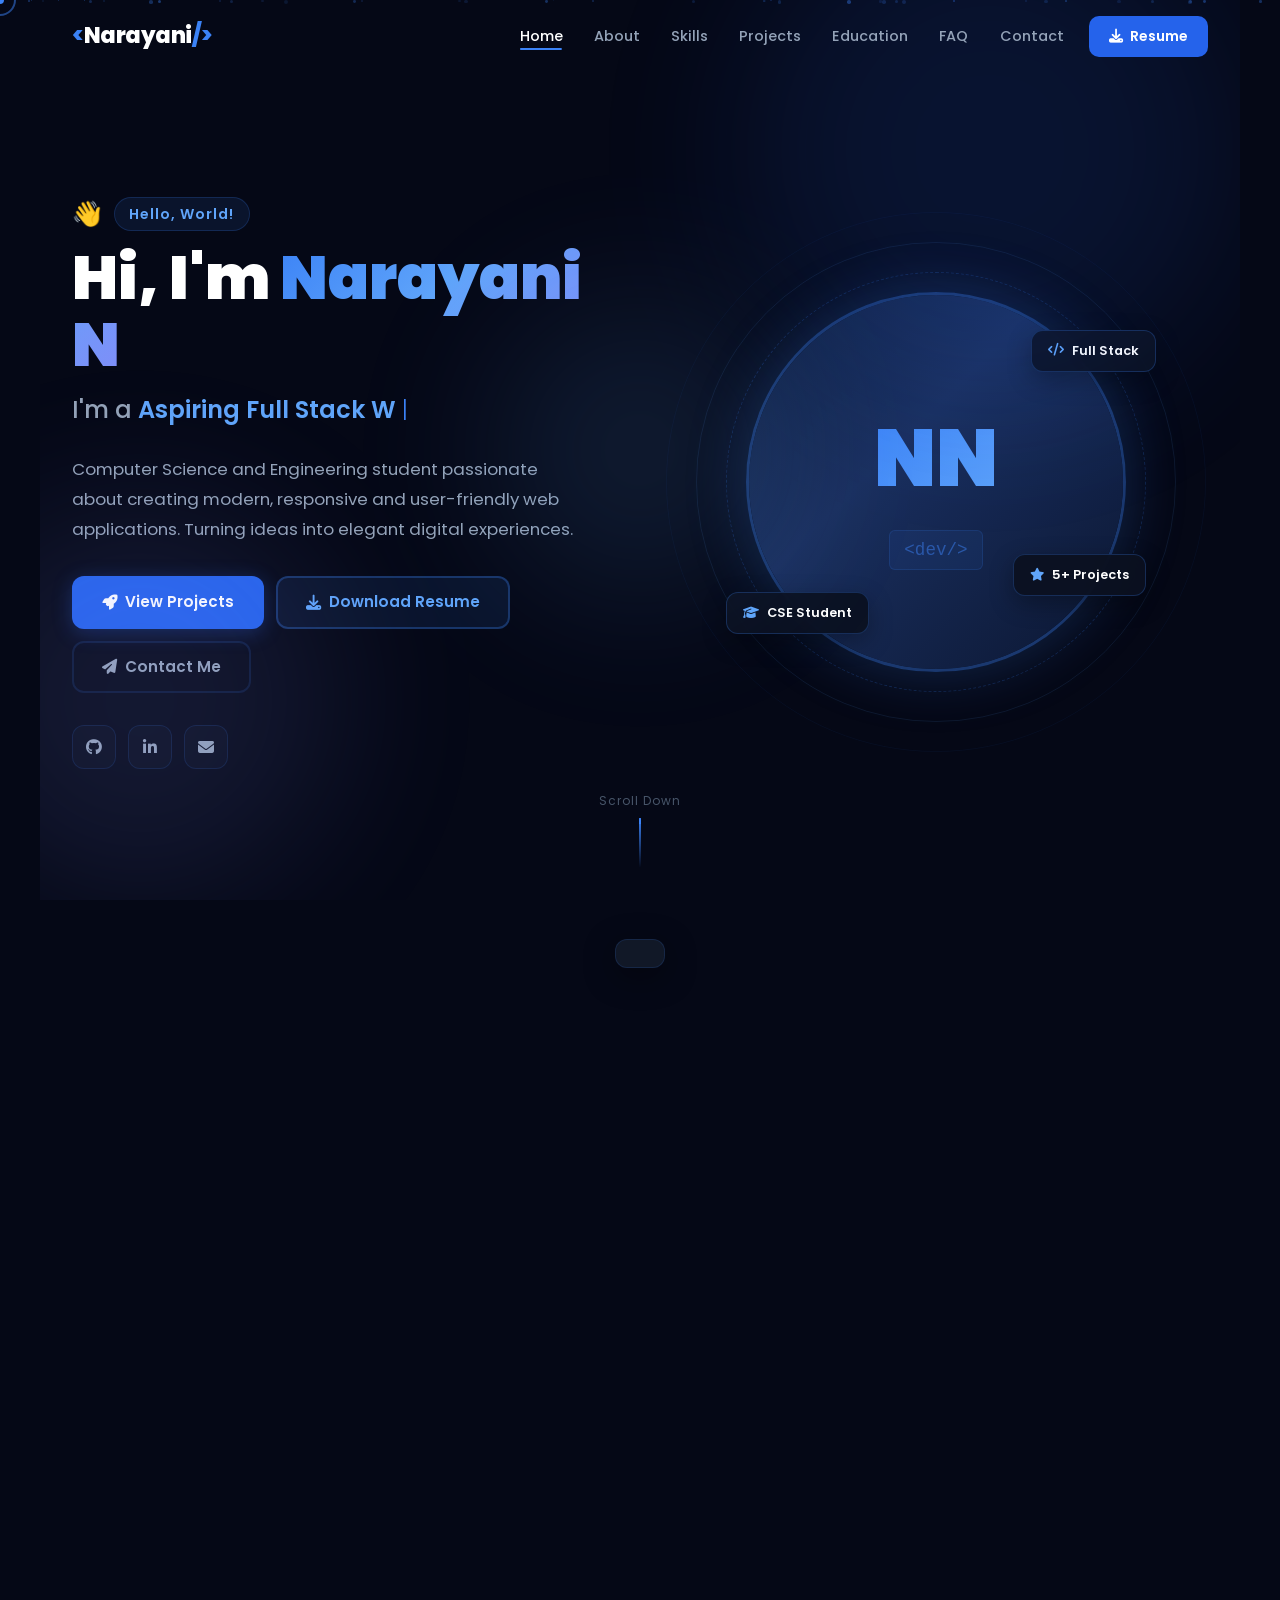
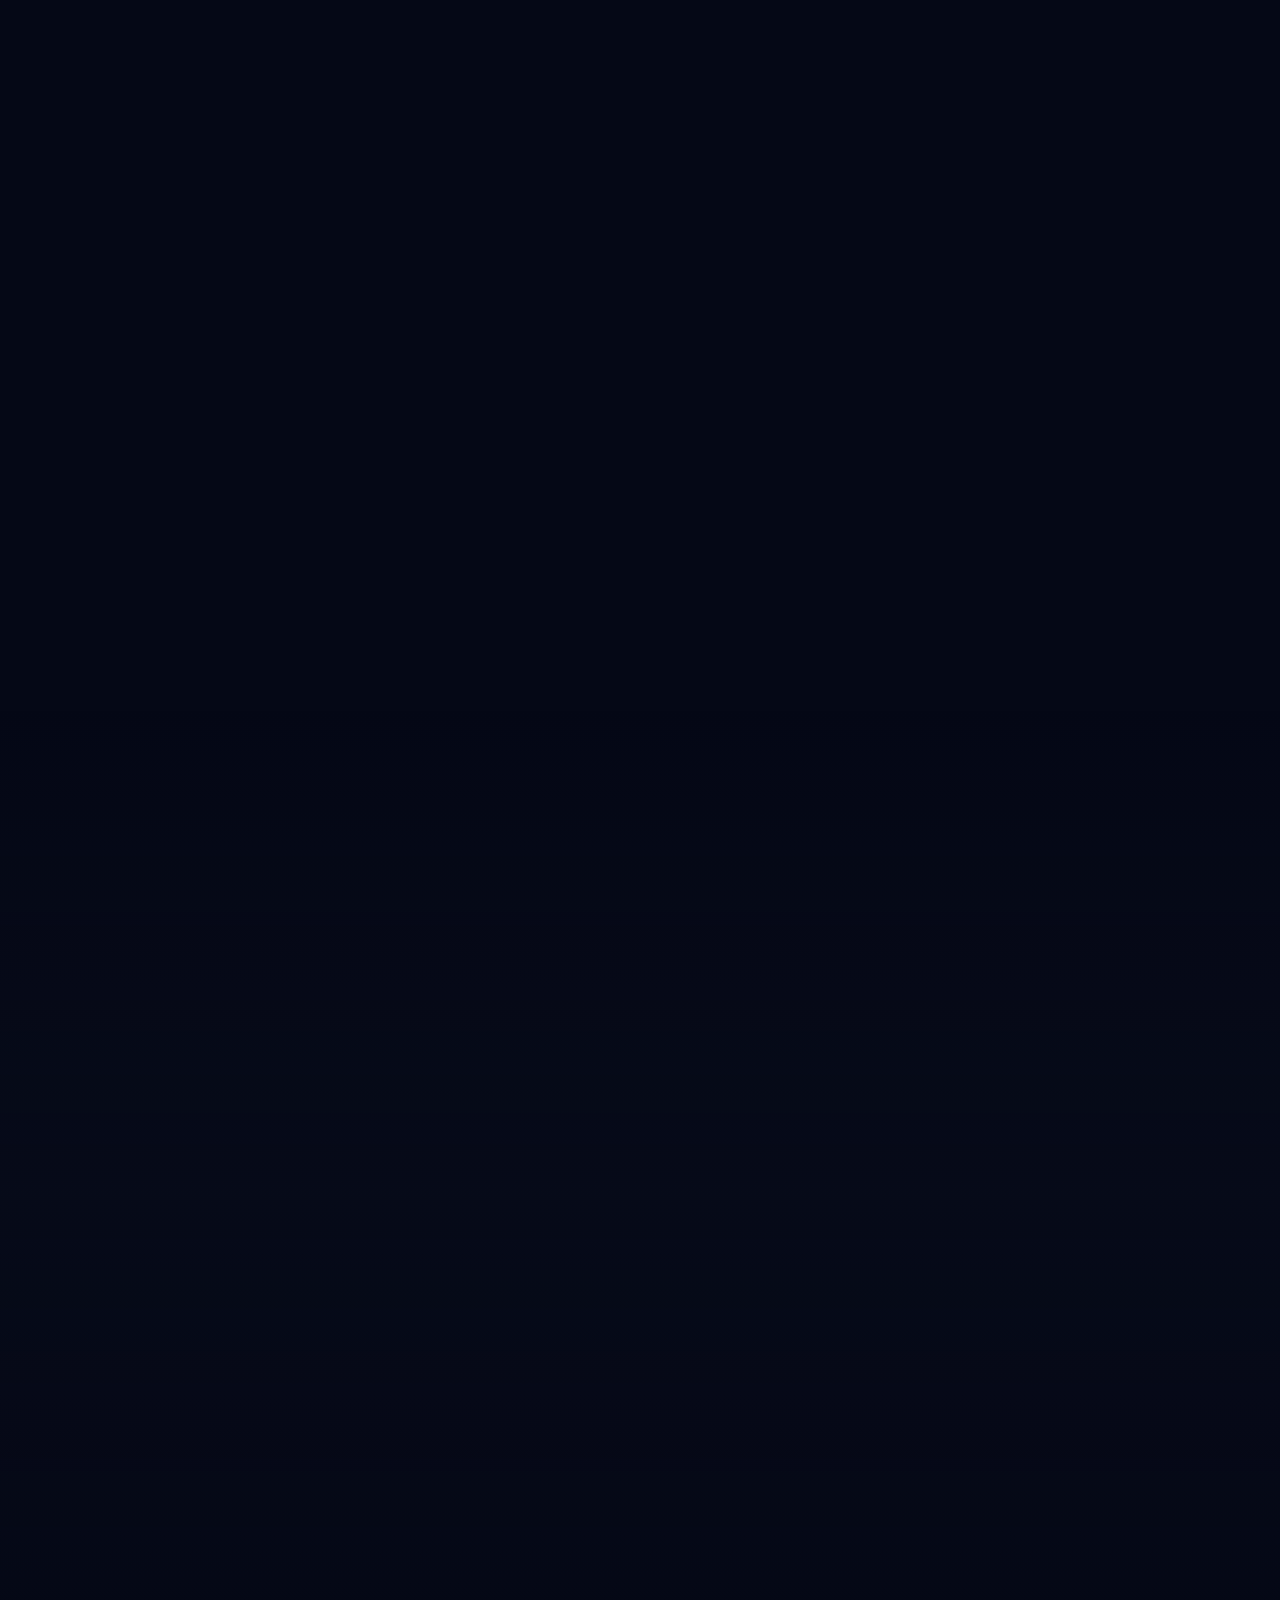
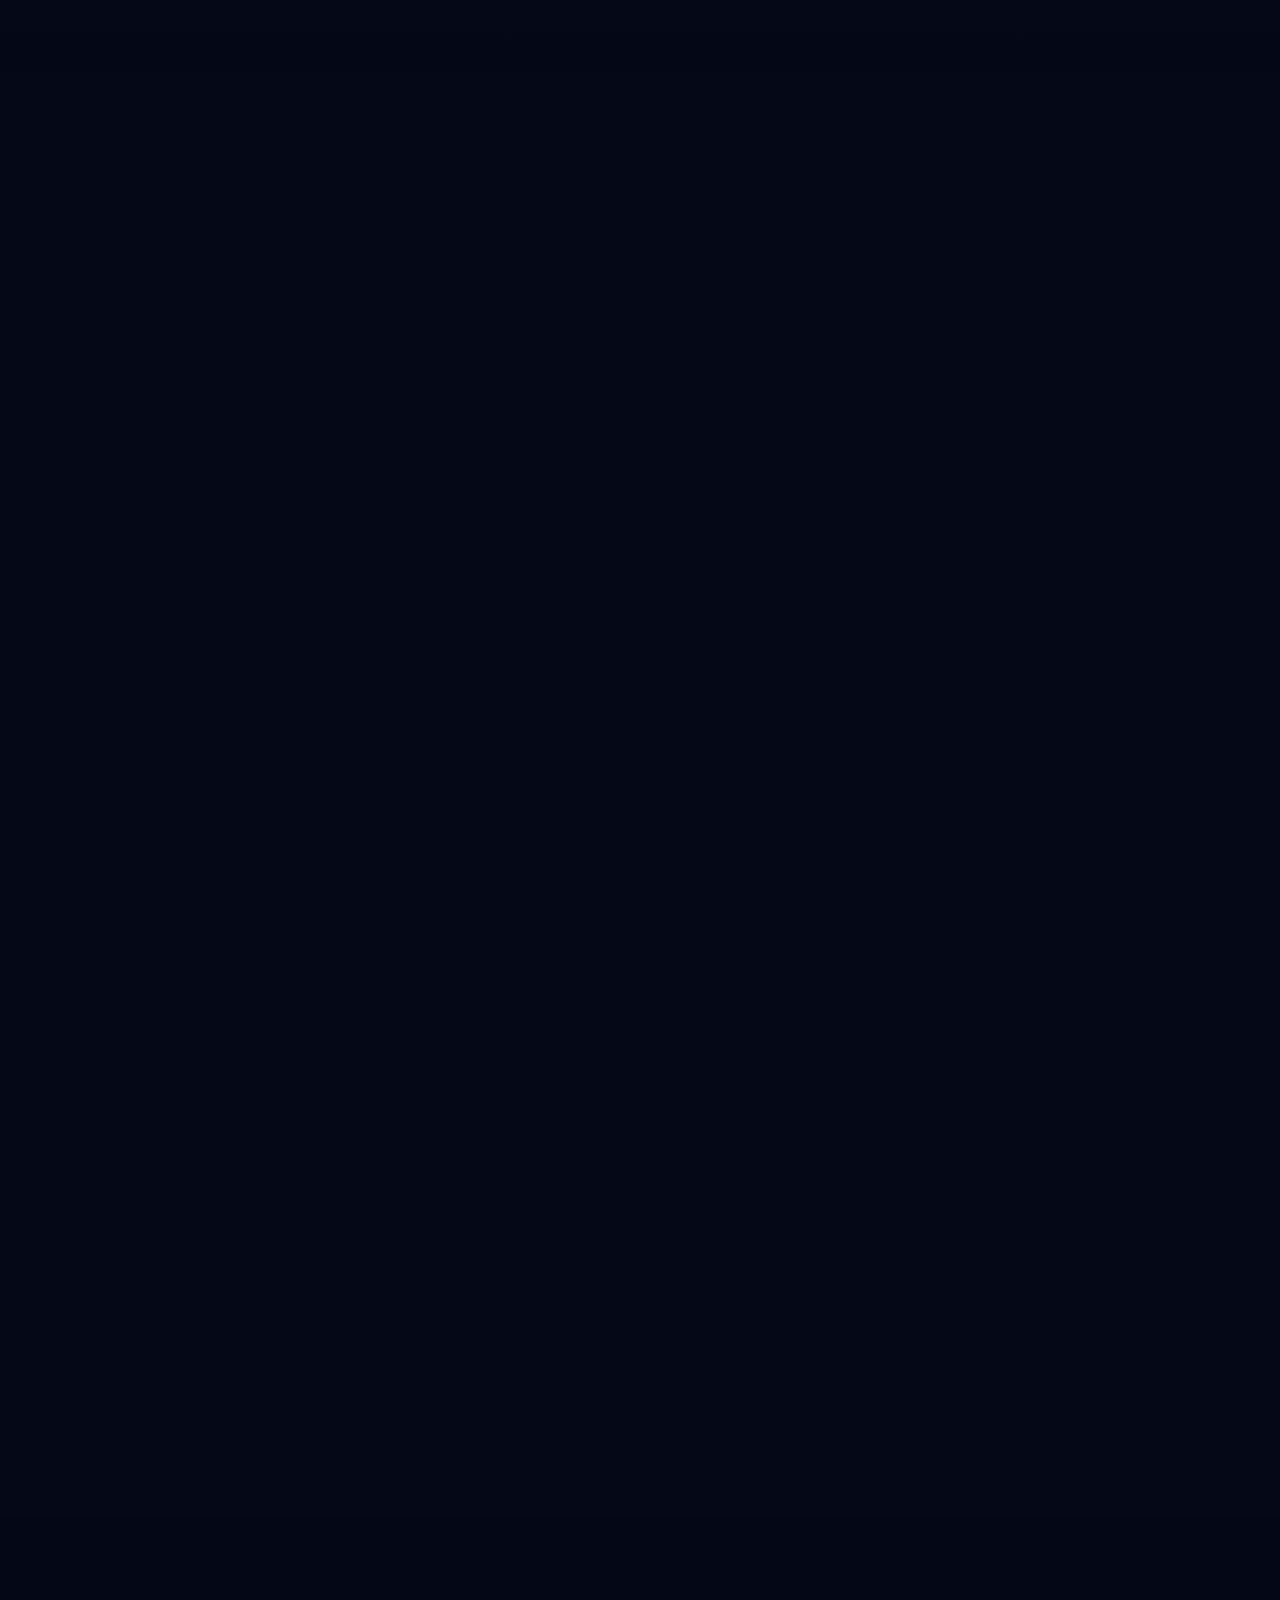
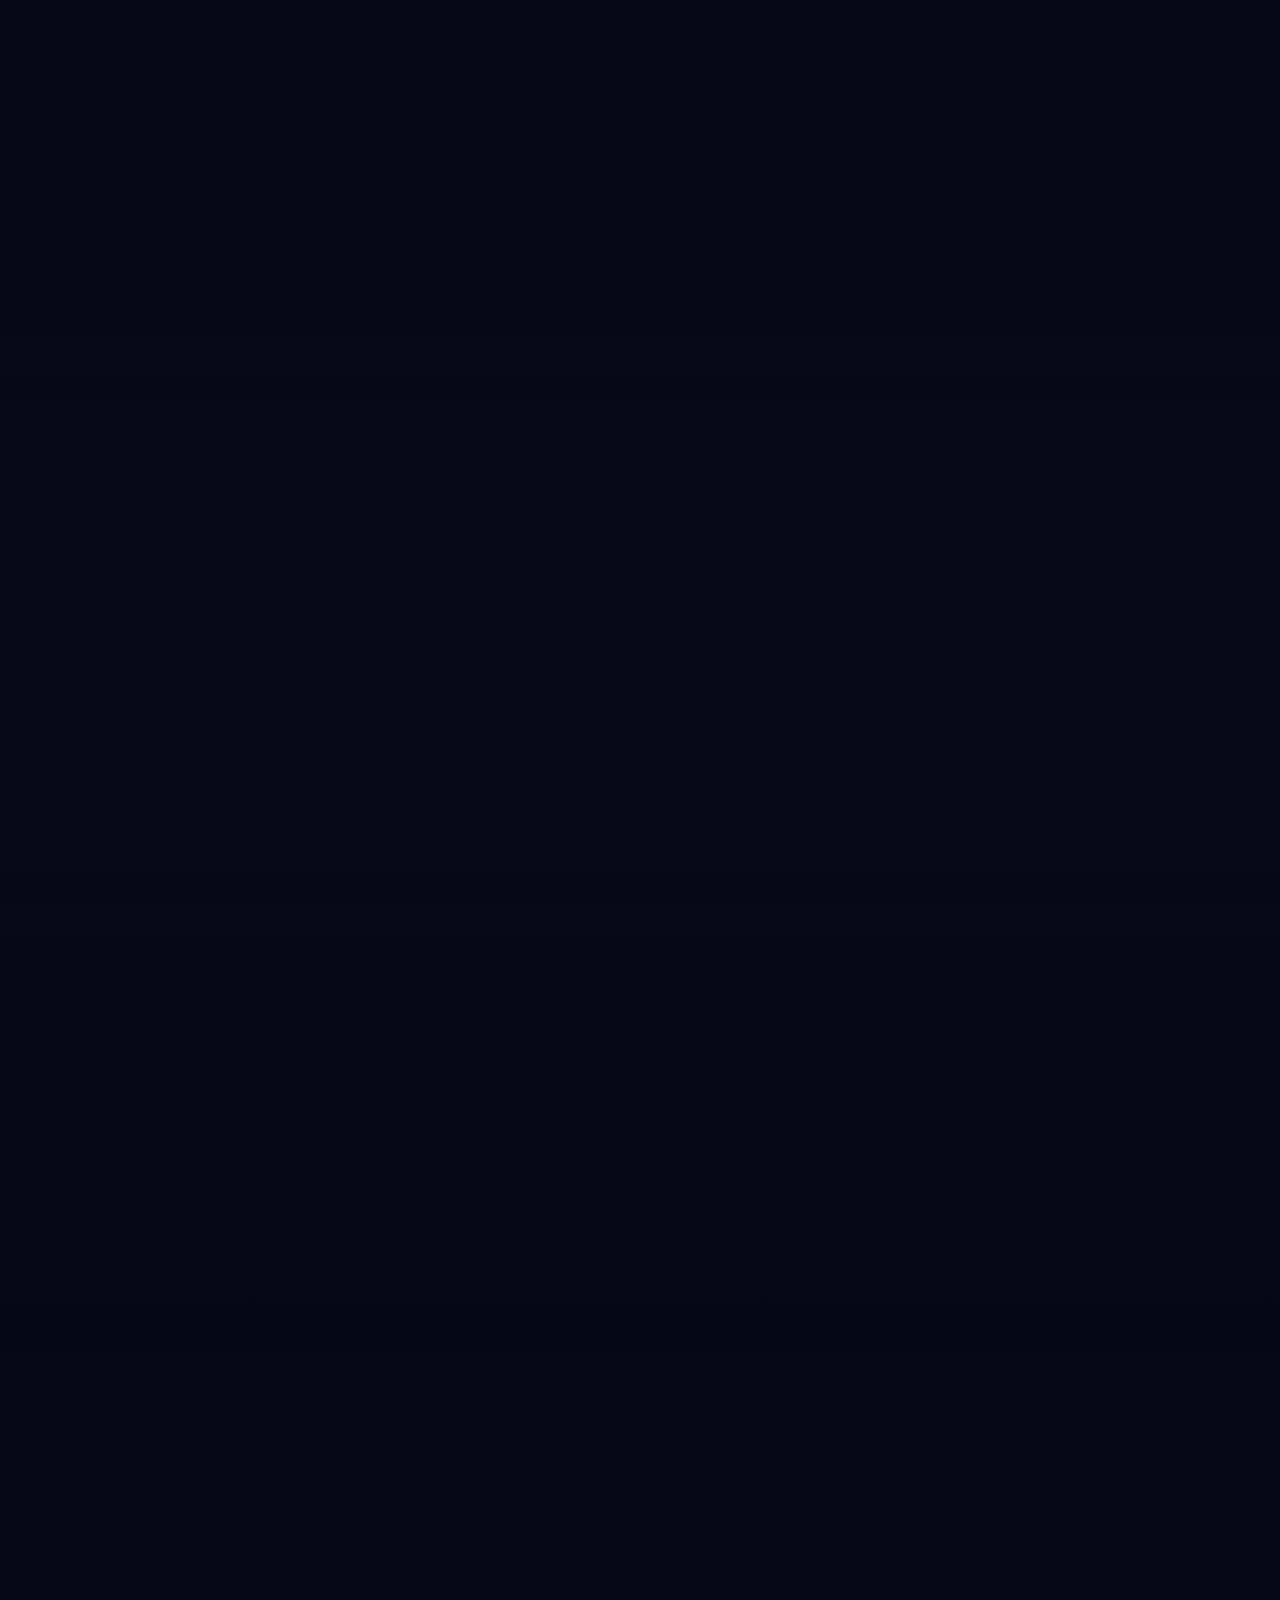
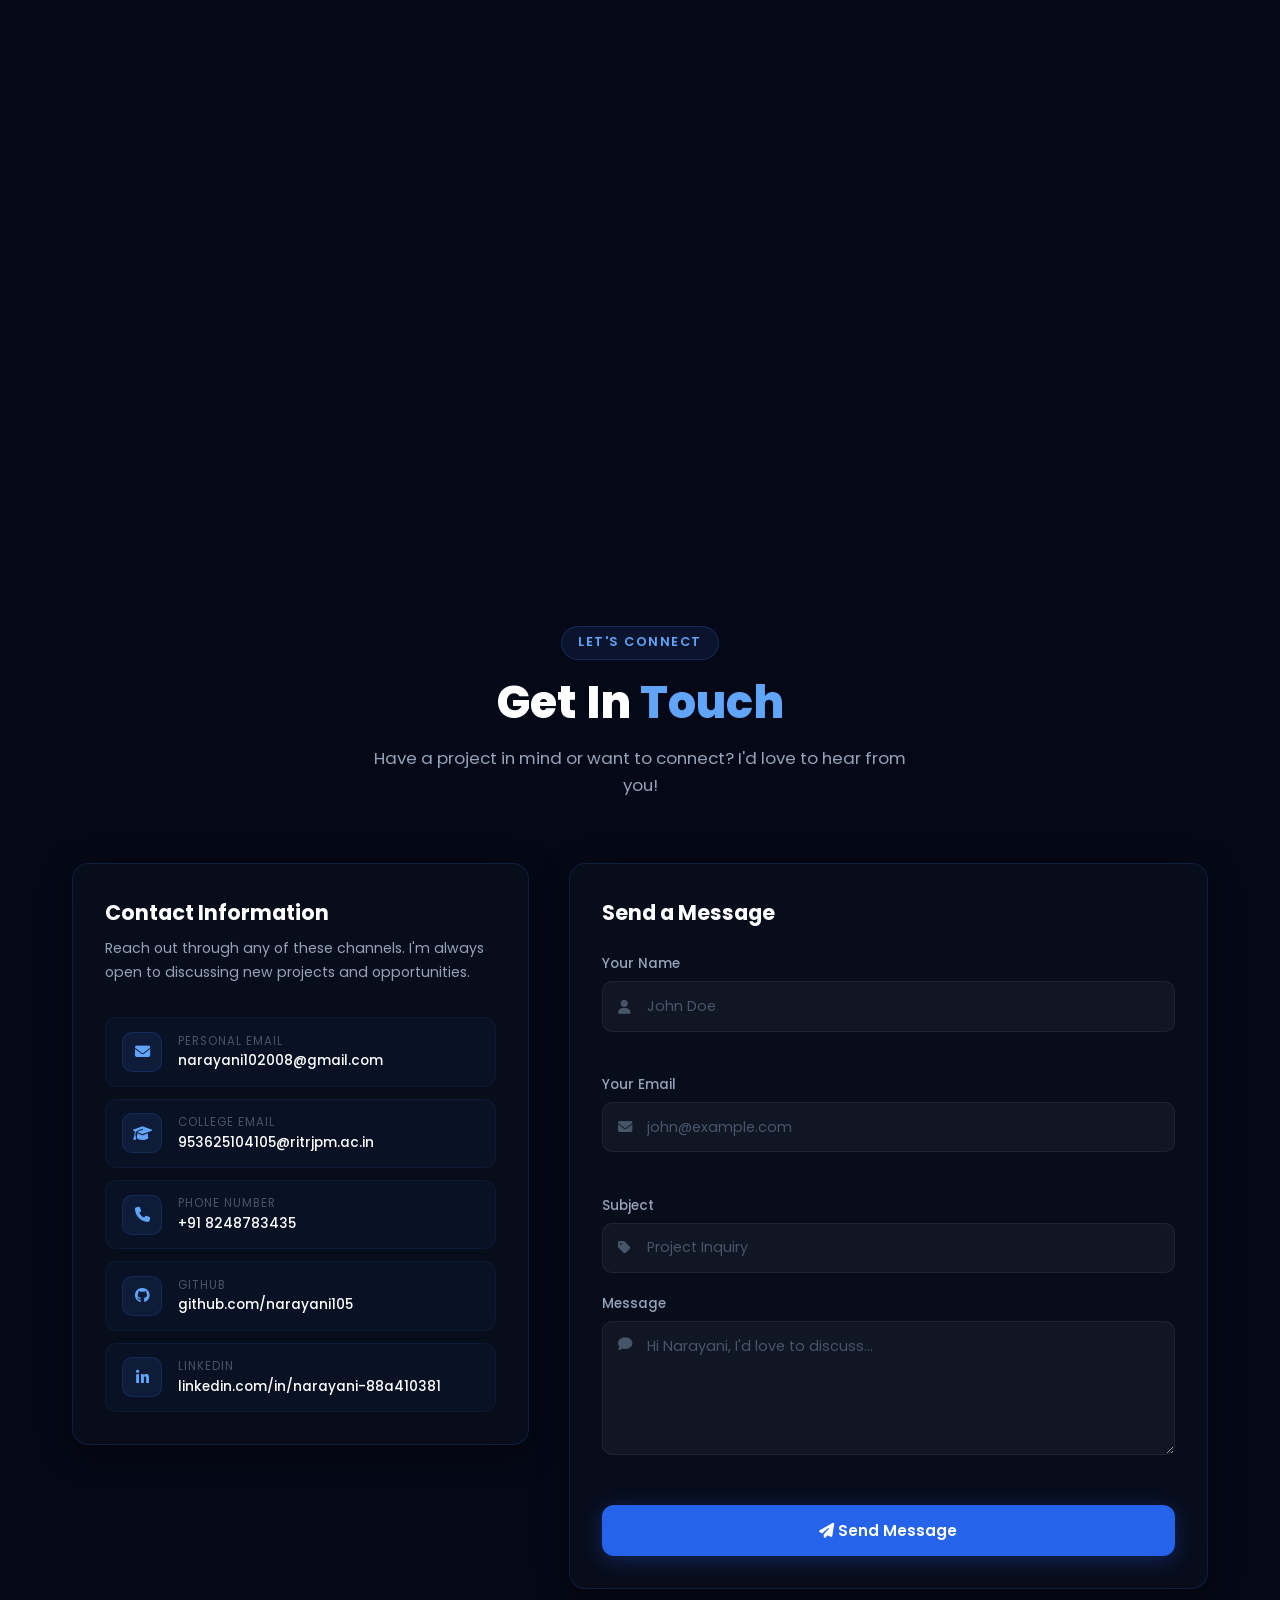
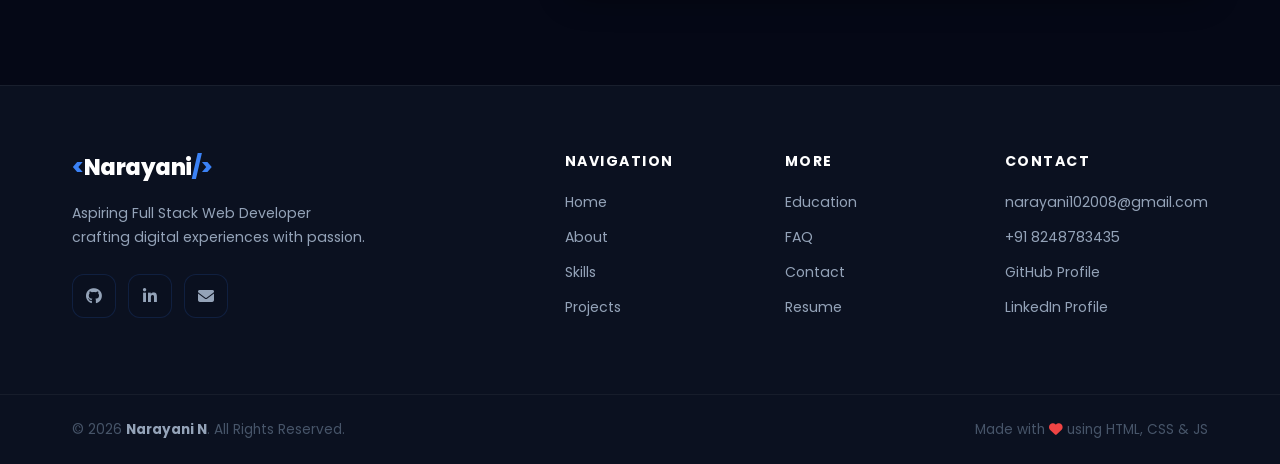
<file: index (4).html>
<!DOCTYPE html>
<html lang="en">
<head>
  <meta charset="UTF-8" />
  <meta name="viewport" content="width=device-width, initial-scale=1.0"/>
  <title>Narayani N — Full Stack Web Developer</title>
  <link rel="preconnect" href="https://fonts.googleapis.com"/>
  <link rel="preconnect" href="https://fonts.gstatic.com" crossorigin/>
  <link href="https://fonts.googleapis.com/css2?family=Poppins:wght@300;400;500;600;700;800;900&display=swap" rel="stylesheet"/>
  <link rel="stylesheet" href="https://cdnjs.cloudflare.com/ajax/libs/font-awesome/6.5.0/css/all.min.css"/>
  <style>
/* =========================================
   NARAYANI N — PORTFOLIO
   Premium Dark Blue Theme | Glassmorphism
   ========================================= */

/* === RESET & BASE === */
*, *::before, *::after { margin: 0; padding: 0; box-sizing: border-box; }

:root {
  --bg:         #050816;
  --card-bg:    #0B1120;
  --card2:      #111827;
  --primary:    #2563EB;
  --accent:     #3B82F6;
  --accent2:    #60A5FA;
  --glow:       #3B82F620;
  --text:       #FFFFFF;
  --text-sec:   #94A3B8;
  --text-muted: #475569;
  --border:     rgba(59,130,246,0.15);
  --border2:    rgba(255,255,255,0.06);
  --glass-bg:   rgba(11,17,32,0.7);
  --radius:     16px;
  --radius-lg:  24px;
  --shadow:     0 8px 32px rgba(0,0,0,0.4);
  --shadow-glow: 0 0 40px rgba(59,130,246,0.2);
  --transition: 0.3s cubic-bezier(0.4,0,0.2,1);
  --font:       'Poppins', sans-serif;
}

html { scroll-behavior: smooth; font-size: 16px; }

body {
  font-family: var(--font);
  background: var(--bg);
  color: var(--text);
  line-height: 1.6;
  overflow-x: hidden;
  cursor: none;
}

a { color: inherit; text-decoration: none; }
ul { list-style: none; }
img { display: block; max-width: 100%; }
button { cursor: none; font-family: var(--font); }
input, textarea { font-family: var(--font); }

.container {
  max-width: 1200px;
  margin: 0 auto;
  padding: 0 2rem;
}

/* === CUSTOM CURSOR === */
.cursor-dot {
  width: 8px; height: 8px;
  background: var(--accent);
  border-radius: 50%;
  position: fixed; top: 0; left: 0;
  pointer-events: none; z-index: 9999;
  transform: translate(-50%,-50%);
  transition: width 0.15s, height 0.15s;
}
.cursor-outline {
  width: 32px; height: 32px;
  border: 2px solid rgba(59,130,246,0.5);
  border-radius: 50%;
  position: fixed; top: 0; left: 0;
  pointer-events: none; z-index: 9998;
  transform: translate(-50%,-50%);
  transition: transform 0.08s linear, width 0.2s, height 0.2s, border-color 0.2s;
}
body:has(a:hover) .cursor-outline,
body:has(button:hover) .cursor-outline {
  width: 44px; height: 44px;
  border-color: var(--accent);
}

/* === PRELOADER === */
#preloader {
  position: fixed; inset: 0;
  background: var(--bg);
  z-index: 99999;
  display: flex; align-items: center; justify-content: center;
  transition: opacity 0.5s, visibility 0.5s;
}
#preloader.hide { opacity: 0; visibility: hidden; }
.preloader-inner { text-align: center; }
.preloader-logo {
  width: 80px; height: 80px;
  background: linear-gradient(135deg, var(--primary), var(--accent2));
  border-radius: 20px;
  display: flex; align-items: center; justify-content: center;
  font-size: 2.5rem; font-weight: 800; color: #fff;
  margin: 0 auto 1.5rem;
  box-shadow: 0 0 40px rgba(59,130,246,0.4);
  animation: logoPulse 1s ease infinite alternate;
}
@keyframes logoPulse {
  from { box-shadow: 0 0 20px rgba(59,130,246,0.3); }
  to   { box-shadow: 0 0 60px rgba(59,130,246,0.6); }
}
.preloader-bar {
  width: 200px; height: 4px;
  background: var(--card2);
  border-radius: 99px; overflow: hidden; margin: 0 auto 1rem;
}
.preloader-fill {
  height: 100%;
  background: linear-gradient(90deg, var(--primary), var(--accent2));
  border-radius: 99px;
  animation: fillBar 1.8s ease forwards;
}
@keyframes fillBar { from { width: 0; } to { width: 100%; } }
.preloader-text { color: var(--text-sec); font-size: 0.9rem; letter-spacing: 2px; }

/* === PARTICLES === */
#particles-container {
  position: fixed; inset: 0;
  pointer-events: none; z-index: 0;
  overflow: hidden;
}
.particle {
  position: absolute;
  width: 2px; height: 2px;
  background: rgba(59,130,246,0.5);
  border-radius: 50%;
  animation: floatParticle linear infinite;
}
@keyframes floatParticle {
  0%   { transform: translateY(100vh) scale(0); opacity: 0; }
  10%  { opacity: 1; }
  90%  { opacity: 1; }
  100% { transform: translateY(-100px) scale(1); opacity: 0; }
}

/* === GLASS CARD === */
.glass-card {
  background: var(--glass-bg);
  border: 1px solid var(--border);
  backdrop-filter: blur(20px);
  -webkit-backdrop-filter: blur(20px);
  border-radius: var(--radius);
  box-shadow: var(--shadow);
  transition: transform var(--transition), box-shadow var(--transition), border-color var(--transition);
}
.glass-card:hover {
  transform: translateY(-4px);
  box-shadow: var(--shadow), var(--shadow-glow);
  border-color: rgba(59,130,246,0.3);
}

/* === NAVBAR === */
#navbar {
  position: fixed; top: 0; left: 0; right: 0;
  z-index: 1000;
  padding: 1rem 0;
  transition: background 0.3s, box-shadow 0.3s, padding 0.3s;
}
#navbar.scrolled {
  background: rgba(5,8,22,0.92);
  backdrop-filter: blur(20px);
  box-shadow: 0 4px 32px rgba(0,0,0,0.3);
  padding: 0.6rem 0;
  border-bottom: 1px solid var(--border2);
}
.nav-container {
  display: flex; align-items: center; justify-content: space-between;
  max-width: 1200px; margin: 0 auto; padding: 0 2rem;
}
.nav-logo {
  font-size: 1.4rem; font-weight: 800; letter-spacing: -0.5px;
  color: var(--text);
}
.logo-bracket { color: var(--accent); }
.nav-links {
  display: flex; align-items: center; gap: 0.25rem;
}
.nav-link {
  padding: 0.5rem 0.85rem;
  color: var(--text-sec);
  font-size: 0.9rem; font-weight: 500;
  border-radius: 8px;
  transition: color var(--transition), background var(--transition);
  position: relative;
}
.nav-link::after {
  content: '';
  position: absolute; bottom: 4px; left: 50%; transform: translateX(-50%);
  width: 0; height: 2px;
  background: var(--accent);
  border-radius: 99px;
  transition: width var(--transition);
}
.nav-link:hover, .nav-link.active { color: var(--text); }
.nav-link:hover::after, .nav-link.active::after { width: 60%; }
.nav-resume-btn {
  padding: 0.5rem 1.2rem;
  background: var(--primary);
  color: #fff !important;
  font-size: 0.88rem; font-weight: 600;
  border-radius: 10px;
  border: 1px solid transparent;
  transition: background var(--transition), box-shadow var(--transition), transform var(--transition);
  display: flex; align-items: center; gap: 0.4rem; margin-left: 0.5rem;
}
.nav-resume-btn:hover {
  background: var(--accent);
  box-shadow: 0 4px 20px rgba(59,130,246,0.4);
  transform: translateY(-1px);
}
.hamburger {
  display: none; flex-direction: column; gap: 5px;
  background: none; border: none; padding: 4px;
}
.hamburger span {
  display: block; width: 24px; height: 2px;
  background: var(--text-sec);
  border-radius: 2px;
  transition: transform 0.3s, opacity 0.3s, background 0.3s;
}
.hamburger.open span:nth-child(1) { transform: translateY(7px) rotate(45deg); background: var(--accent); }
.hamburger.open span:nth-child(2) { opacity: 0; }
.hamburger.open span:nth-child(3) { transform: translateY(-7px) rotate(-45deg); background: var(--accent); }

/* === BUTTONS === */
.btn {
  display: inline-flex; align-items: center; gap: 0.5rem;
  padding: 0.75rem 1.75rem;
  border-radius: 12px; font-weight: 600; font-size: 0.95rem;
  border: 2px solid transparent;
  transition: all var(--transition);
  position: relative; overflow: hidden;
}
.btn::after {
  content: '';
  position: absolute; inset: 0;
  background: rgba(255,255,255,0.08);
  opacity: 0;
  transition: opacity 0.2s;
}
.btn:hover::after { opacity: 1; }
.btn-primary {
  background: var(--primary);
  color: #fff;
  box-shadow: 0 4px 20px rgba(37,99,235,0.3);
}
.btn-primary:hover { background: var(--accent); box-shadow: 0 6px 30px rgba(59,130,246,0.4); transform: translateY(-2px); }
.btn-secondary {
  background: rgba(59,130,246,0.1);
  color: var(--accent2);
  border-color: rgba(59,130,246,0.3);
}
.btn-secondary:hover { background: rgba(59,130,246,0.2); border-color: var(--accent); transform: translateY(-2px); }
.btn-outline {
  background: transparent;
  color: var(--text-sec);
  border-color: var(--border);
}
.btn-outline:hover { color: var(--text); border-color: var(--accent); transform: translateY(-2px); }
.btn-ghost {
  background: rgba(255,255,255,0.04);
  color: var(--text-sec);
  border-color: var(--border2);
}
.btn-ghost:hover { background: rgba(255,255,255,0.08); color: var(--text); border-color: var(--border); transform: translateY(-2px); }
.btn-sm { padding: 0.5rem 1.1rem; font-size: 0.82rem; border-radius: 8px; }
.btn-full { width: 100%; justify-content: center; }

/* === SECTION BASE === */
.section { padding: 6rem 0; position: relative; z-index: 1; }
.section-header { text-align: center; margin-bottom: 4rem; }
.section-tag {
  display: inline-block;
  padding: 0.35rem 1rem;
  background: rgba(59,130,246,0.1);
  color: var(--accent2);
  border: 1px solid rgba(59,130,246,0.2);
  border-radius: 99px;
  font-size: 0.8rem; font-weight: 600; letter-spacing: 1.5px;
  text-transform: uppercase; margin-bottom: 1rem;
}
.section-title {
  font-size: clamp(2rem, 4vw, 2.8rem);
  font-weight: 800; line-height: 1.2; margin-bottom: 1rem;
}
.section-subtitle { color: var(--text-sec); font-size: 1.05rem; max-width: 540px; margin: 0 auto; }
.highlight { color: var(--accent2); }

/* === SCROLL REVEAL === */
[data-reveal], [data-reveal-right] {
  opacity: 0; transform: translateY(40px);
  transition: opacity 0.7s ease, transform 0.7s ease;
}
[data-reveal-right] { transform: translateX(40px); }
[data-reveal].visible, [data-reveal-right].visible { opacity: 1; transform: translate(0); }

/* =============================================
   HERO SECTION
   ============================================= */
.hero-section {
  min-height: 100vh;
  display: flex; align-items: center;
  padding: 7rem 2rem 3rem;
  max-width: 1200px; margin: 0 auto;
  position: relative; z-index: 1;
}
.hero-content {
  display: grid; grid-template-columns: 1fr 1fr;
  gap: 3rem; align-items: center; width: 100%;
}
.hero-greeting {
  display: flex; align-items: center; gap: 0.75rem;
  margin-bottom: 0.75rem;
}
.greeting-wave { font-size: 1.5rem; animation: waveHand 2s ease infinite; display: inline-block; }
@keyframes waveHand {
  0%,100% { transform: rotate(0); }
  25%      { transform: rotate(20deg); }
  75%      { transform: rotate(-10deg); }
}
.greeting-text {
  background: rgba(59,130,246,0.1);
  border: 1px solid rgba(59,130,246,0.2);
  color: var(--accent2);
  padding: 0.3rem 0.9rem; border-radius: 99px;
  font-size: 0.88rem; font-weight: 600; letter-spacing: 1px;
}
.hero-name {
  font-size: clamp(2.2rem, 5vw, 3.8rem);
  font-weight: 900; line-height: 1.1; margin-bottom: 0.75rem;
}
.name-highlight {
  background: linear-gradient(135deg, var(--accent), var(--accent2), #818CF8);
  -webkit-background-clip: text;
  -webkit-text-fill-color: transparent;
  background-clip: text;
}
.hero-title-wrap {
  font-size: clamp(1.1rem, 2.5vw, 1.5rem);
  font-weight: 500; color: var(--text-sec);
  margin-bottom: 1.5rem; min-height: 2rem;
}
.title-prefix { color: var(--text-sec); }
.typed-text { color: var(--accent2); font-weight: 600; }
.typed-cursor {
  color: var(--accent);
  animation: blink 0.7s step-end infinite;
  font-weight: 300;
}
@keyframes blink { 50% { opacity: 0; } }
.hero-desc {
  color: var(--text-sec); font-size: 1.05rem;
  line-height: 1.8; max-width: 520px; margin-bottom: 2rem;
}
.hero-btns {
  display: flex; flex-wrap: wrap; gap: 0.75rem; margin-bottom: 2rem;
}
.hero-socials {
  display: flex; gap: 0.75rem;
}
.social-icon {
  width: 44px; height: 44px;
  border-radius: 12px;
  border: 1px solid var(--border);
  display: flex; align-items: center; justify-content: center;
  color: var(--text-sec); font-size: 1rem;
  transition: all var(--transition);
  background: var(--glass-bg);
}
.social-icon:hover {
  color: var(--accent2); border-color: var(--accent);
  background: rgba(59,130,246,0.1);
  transform: translateY(-3px);
  box-shadow: 0 4px 20px rgba(59,130,246,0.3);
}

/* Hero Image */
.hero-image-wrap {
  display: flex; align-items: center; justify-content: center;
}
.hero-image-outer {
  position: relative; width: 380px; height: 380px;
}
.hero-image-ring {
  position: absolute; border-radius: 50%;
  border: 1px solid rgba(59,130,246,0.2);
  animation: ringRotate linear infinite;
}
.ring-1 { inset: -20px; animation-duration: 12s; border-style: dashed; }
.ring-2 { inset: -50px; animation-duration: 20s; animation-direction: reverse; border-color: rgba(96,165,250,0.1); }
.ring-3 { inset: -80px; animation-duration: 30s; border-color: rgba(59,130,246,0.05); }
@keyframes ringRotate { from { transform: rotate(0deg); } to { transform: rotate(360deg); } }
.hero-image-glow {
  position: absolute; inset: 0; border-radius: 50%;
  background: radial-gradient(circle, rgba(59,130,246,0.2) 0%, transparent 70%);
  animation: glowPulse 3s ease infinite alternate;
}
@keyframes glowPulse {
  from { opacity: 0.5; transform: scale(0.95); }
  to   { opacity: 1;   transform: scale(1.05); }
}
.hero-avatar-container {
  width: 100%; height: 100%; border-radius: 50%;
  border: 3px solid rgba(59,130,246,0.4);
  overflow: hidden;
  animation: heroFloat 6s ease-in-out infinite;
  position: relative; z-index: 2;
  box-shadow: 0 0 60px rgba(59,130,246,0.25), inset 0 0 30px rgba(59,130,246,0.08);
}
@keyframes heroFloat {
  0%,100% { transform: translateY(0); }
  50%      { transform: translateY(-20px); }
}
.avatar-placeholder {
  width: 100%; height: 100%;
  background: linear-gradient(135deg, #0f1e3d 0%, #1a2f5e 40%, #0b1631 100%);
  display: flex; flex-direction: column;
  align-items: center; justify-content: center; gap: 0.5rem;
}
.avatar-initials {
  font-size: 5rem; font-weight: 900;
  background: linear-gradient(135deg, var(--accent), var(--accent2));
  -webkit-background-clip: text; -webkit-text-fill-color: transparent;
  background-clip: text;
}
.avatar-code-decoration {
  color: rgba(59,130,246,0.5);
  font-size: 1.1rem; font-family: monospace;
  background: rgba(59,130,246,0.08);
  padding: 0.3rem 0.9rem; border-radius: 6px;
  border: 1px solid rgba(59,130,246,0.15);
}
.hero-badge {
  position: absolute; z-index: 3;
  background: rgba(11,17,32,0.92);
  border: 1px solid rgba(59,130,246,0.25);
  backdrop-filter: blur(16px);
  border-radius: 12px;
  padding: 0.6rem 1rem;
  display: flex; align-items: center; gap: 0.5rem;
  font-size: 0.8rem; font-weight: 600; color: var(--text);
  white-space: nowrap;
  box-shadow: 0 8px 24px rgba(0,0,0,0.3);
}
.hero-badge i { color: var(--accent2); }
.badge-1 { top: 10%; right: -30px; animation: badgeFloat 5s ease-in-out infinite; }
.badge-2 { bottom: 20%; right: -20px; animation: badgeFloat 5s ease-in-out infinite 1.5s; }
.badge-3 { bottom: 10%; left: -20px; animation: badgeFloat 5s ease-in-out infinite 3s; }
@keyframes badgeFloat {
  0%,100% { transform: translateY(0); }
  50%      { transform: translateY(-8px); }
}
.hero-scroll-hint {
  position: absolute; bottom: 2rem; left: 50%; transform: translateX(-50%);
  display: flex; flex-direction: column; align-items: center; gap: 0.5rem;
  color: var(--text-muted); font-size: 0.75rem; letter-spacing: 1px;
  animation: fadeInUp 2s ease 2s both;
}
.scroll-line {
  width: 2px; height: 50px;
  background: linear-gradient(to bottom, var(--accent), transparent);
  border-radius: 99px; overflow: hidden; position: relative;
}
.scroll-dot {
  width: 6px; height: 6px;
  background: var(--accent); border-radius: 50%;
  position: absolute; left: 50%; transform: translateX(-50%);
  animation: scrollDrop 2s ease-in-out infinite;
}
@keyframes scrollDrop {
  0%   { top: 0; opacity: 1; }
  80%  { top: calc(100% - 6px); opacity: 0.3; }
  100% { top: calc(100% - 6px); opacity: 0; }
}
.hero-bg-shapes { position: absolute; inset: 0; pointer-events: none; overflow: hidden; z-index: 0; }
.bg-shape {
  position: absolute; border-radius: 50%;
  filter: blur(80px); opacity: 0.12;
}
.s1 { width: 500px; height: 500px; background: var(--primary); top: -100px; right: 0; }
.s2 { width: 400px; height: 400px; background: #818CF8; bottom: 0; left: -100px; }
.s3 { width: 300px; height: 300px; background: var(--accent2); top: 50%; left: 50%; transform: translate(-50%,-50%); }

/* =============================================
   STATS SECTION
   ============================================= */
.stats-section { padding: 2rem 0 4rem; }
.stats-grid {
  display: grid; grid-template-columns: repeat(4, 1fr);
  gap: 1.5rem;
}
.stat-card {
  padding: 2rem 1.5rem; text-align: center;
  position: relative; overflow: hidden;
}
.stat-card::before {
  content: '';
  position: absolute; inset: 0;
  background: linear-gradient(135deg, rgba(59,130,246,0.05) 0%, transparent 60%);
  pointer-events: none;
}
.stat-icon {
  width: 52px; height: 52px;
  background: rgba(59,130,246,0.1);
  border: 1px solid rgba(59,130,246,0.2);
  border-radius: 14px;
  display: flex; align-items: center; justify-content: center;
  font-size: 1.3rem; color: var(--accent2); margin: 0 auto 1rem;
}
.stat-number {
  font-size: 2.8rem; font-weight: 900;
  background: linear-gradient(135deg, var(--accent), var(--accent2));
  -webkit-background-clip: text; -webkit-text-fill-color: transparent; background-clip: text;
  line-height: 1; display: inline-block;
}
.stat-plus { font-size: 1.5rem; font-weight: 700; color: var(--accent2); display: inline-block; }
.stat-label { color: var(--text-sec); font-size: 0.88rem; font-weight: 500; margin-top: 0.5rem; }

/* =============================================
   ABOUT SECTION
   ============================================= */
.about-grid {
  display: grid; grid-template-columns: 1fr 1.5fr;
  gap: 4rem; align-items: start;
}
.about-img-frame {
  padding: 2rem; text-align: center; position: relative;
}
.about-avatar-placeholder {
  width: 220px; height: 220px;
  border-radius: 50%; margin: 0 auto 1.5rem;
  background: linear-gradient(135deg, #0f1e3d 0%, #1a2f5e 40%, #0b1631 100%);
  border: 3px solid rgba(59,130,246,0.3);
  display: flex; align-items: center; justify-content: center;
  box-shadow: 0 0 40px rgba(59,130,246,0.15);
}
.about-avatar-initials {
  font-size: 4rem; font-weight: 900;
  background: linear-gradient(135deg, var(--accent), var(--accent2));
  -webkit-background-clip: text; -webkit-text-fill-color: transparent; background-clip: text;
}
.about-status-badge {
  display: inline-flex; align-items: center; gap: 0.5rem;
  background: rgba(16,185,129,0.08);
  border: 1px solid rgba(16,185,129,0.2);
  color: #10B981; padding: 0.5rem 1rem; border-radius: 99px;
  font-size: 0.82rem; font-weight: 600;
}
.status-dot {
  width: 8px; height: 8px; border-radius: 50%;
  background: #10B981;
  animation: statusPulse 2s ease infinite;
}
@keyframes statusPulse {
  0%,100% { box-shadow: 0 0 0 0 rgba(16,185,129,0.4); }
  50%      { box-shadow: 0 0 0 6px rgba(16,185,129,0); }
}
.about-heading {
  font-size: 1.5rem; font-weight: 700; color: var(--accent2); margin-bottom: 1.25rem;
}
.about-para {
  color: var(--text-sec); line-height: 1.8; margin-bottom: 1rem; font-size: 0.97rem;
}
.about-para strong { color: var(--text); }
.about-info-grid {
  display: grid; grid-template-columns: 1fr 1fr;
  gap: 1rem; margin-top: 1.75rem;
}
.about-info-item {
  display: flex; align-items: flex-start; gap: 0.75rem;
  padding: 0.85rem; border-radius: 12px;
  background: rgba(59,130,246,0.05);
  border: 1px solid rgba(59,130,246,0.08);
  transition: background var(--transition), border-color var(--transition);
}
.about-info-item:hover { background: rgba(59,130,246,0.1); border-color: rgba(59,130,246,0.2); }
.about-info-item > i {
  color: var(--accent2); font-size: 0.95rem; margin-top: 0.15rem; flex-shrink: 0;
}
.about-info-item div { display: flex; flex-direction: column; gap: 0.1rem; min-width: 0; }
.info-label { font-size: 0.72rem; text-transform: uppercase; letter-spacing: 1px; color: var(--text-muted); }
.info-value { font-size: 0.85rem; font-weight: 500; color: var(--text); overflow: hidden; text-overflow: ellipsis; white-space: nowrap; }
.status-open { color: #10B981 !important; }

/* =============================================
   SKILLS SECTION
   ============================================= */
.skills-section { background: linear-gradient(to bottom, transparent, rgba(11,17,32,0.3), transparent); }
.skills-grid {
  display: grid; grid-template-columns: repeat(auto-fill, minmax(200px, 1fr));
  gap: 1.5rem;
}
.skill-card {
  padding: 1.75rem 1.5rem; text-align: center;
  position: relative; overflow: hidden;
}
.skill-icon {
  width: 64px; height: 64px; border-radius: 18px;
  display: flex; align-items: center; justify-content: center;
  font-size: 1.8rem; margin: 0 auto 1.25rem;
  transition: transform var(--transition);
}
.skill-card:hover .skill-icon { transform: scale(1.1) rotate(-5deg); }
.skill-icon.html  { background: rgba(239,68,68,0.1); color: #EF4444; border: 1px solid rgba(239,68,68,0.2); }
.skill-icon.css   { background: rgba(59,130,246,0.1); color: #3B82F6; border: 1px solid rgba(59,130,246,0.2); }
.skill-icon.js    { background: rgba(234,179,8,0.1);  color: #EAB308; border: 1px solid rgba(234,179,8,0.2); }
.skill-icon.git   { background: rgba(249,115,22,0.1); color: #F97316; border: 1px solid rgba(249,115,22,0.2); }
.skill-icon.responsive { background: rgba(16,185,129,0.1); color: #10B981; border: 1px solid rgba(16,185,129,0.2); }
.skill-icon.python { background: rgba(99,102,241,0.1); color: #818CF8; border: 1px solid rgba(99,102,241,0.2); }
.skill-icon.c,
.skill-icon.cpp   { background: rgba(59,130,246,0.1); color: var(--accent2); border: 1px solid rgba(59,130,246,0.2); }
.skill-icon.vscode { background: rgba(6,182,212,0.1); color: #06B6D4; border: 1px solid rgba(6,182,212,0.2); }
.skill-icon.canva  { background: rgba(236,72,153,0.1); color: #EC4899; border: 1px solid rgba(236,72,153,0.2); }
.skill-name { font-size: 1rem; font-weight: 700; margin-bottom: 0.5rem; }
.skill-desc { color: var(--text-sec); font-size: 0.78rem; line-height: 1.5; margin-bottom: 1rem; }
.skill-bar-wrap {
  width: 100%; height: 5px;
  background: rgba(255,255,255,0.06);
  border-radius: 99px; overflow: hidden; margin-bottom: 0.4rem;
}
.skill-bar {
  height: 100%; width: 0;
  background: linear-gradient(90deg, var(--primary), var(--accent2));
  border-radius: 99px;
  transition: width 1.2s cubic-bezier(0.4,0,0.2,1);
}
.skill-percent { font-size: 0.75rem; color: var(--accent2); font-weight: 600; }
/* Hide Skill Percentage & Progress Bars */

.skill-percent,
.skill-percentage,
.skill-bar-wrap,
.skill-bar {
    display: none !important;
}
/* =============================================
   PROJECTS SECTION
   ============================================= */
.projects-grid {
  display: grid; grid-template-columns: repeat(auto-fill, minmax(340px, 1fr));
  gap: 2rem;
}
.project-card { overflow: hidden; padding: 0; }
.project-image {
  position: relative; height: 200px; overflow: hidden;
}
.project-img-placeholder {
  width: 100%; height: 100%;
  display: flex; align-items: center; justify-content: center;
  font-size: 3.5rem;
  transition: transform 0.4s ease;
}
.project-card:hover .project-img-placeholder { transform: scale(1.08); }
.p1 { background: linear-gradient(135deg, #1e1b4b, #312e81, #4338ca); color: #818CF8; }
.p2 { background: linear-gradient(135deg, #064e3b, #065f46, #047857); color: #34D399; }
.p3 { background: linear-gradient(135deg, #1e3a5f, #1e40af, #2563eb); color: #60A5FA; }
.p4 { background: linear-gradient(135deg, #4a044e, #86198f, #a21caf); color: #e879f9; }
.p5 { background: linear-gradient(135deg, #431407, #7c2d12, #c2410c); color: #fb923c; }
.project-overlay {
  position: absolute; inset: 0;
  background: rgba(5,8,22,0.85);
  display: flex; align-items: center; justify-content: center;
  opacity: 0; transition: opacity 0.3s;
}
.project-card:hover .project-overlay { opacity: 1; }
.overlay-btn {
  padding: 0.6rem 1.4rem;
  border: 2px solid rgba(59,130,246,0.6);
  border-radius: 10px;
  color: var(--accent2); font-weight: 600; font-size: 0.88rem;
  background: rgba(59,130,246,0.1);
  backdrop-filter: blur(8px);
  transition: all var(--transition);
  display: flex; align-items: center; gap: 0.5rem;
}
.overlay-btn:hover { background: var(--primary); border-color: var(--primary); color: #fff; transform: scale(1.05); }
.project-tag {
  position: absolute; top: 12px; left: 12px;
  background: rgba(5,8,22,0.8);
  border: 1px solid rgba(59,130,246,0.3);
  backdrop-filter: blur(8px);
  color: var(--accent2); font-size: 0.72rem; font-weight: 600;
  padding: 0.25rem 0.7rem; border-radius: 6px; letter-spacing: 0.5px;
}
.project-body { padding: 1.5rem; }
.project-title { font-size: 1.1rem; font-weight: 700; margin-bottom: 0.6rem; }
.project-desc { color: var(--text-sec); font-size: 0.88rem; line-height: 1.7; margin-bottom: 1rem; }
.project-techs { display: flex; flex-wrap: wrap; gap: 0.4rem; margin-bottom: 1.25rem; }
.tech-tag {
  padding: 0.2rem 0.65rem;
  background: rgba(59,130,246,0.08);
  border: 1px solid rgba(59,130,246,0.15);
  border-radius: 6px; font-size: 0.72rem; font-weight: 500; color: var(--accent2);
}
.project-links { display: flex; gap: 0.75rem; }

/* =============================================
   EDUCATION SECTION
   ============================================= */
.education-section { background: linear-gradient(to bottom, transparent, rgba(11,17,32,0.2), transparent); }
.timeline { position: relative; max-width: 880px; margin: 0 auto; }
.timeline-line {
  position: absolute; left: 50%; transform: translateX(-50%);
  width: 2px; top: 30px; bottom: 30px;
  background: linear-gradient(to bottom, var(--primary), rgba(59,130,246,0.1));
}
.timeline-item {
  display: grid; grid-template-columns: 1fr 60px 1fr;
  gap: 1.5rem; margin-bottom: 3rem; align-items: start;
}
.timeline-item.right .timeline-dot { order: 2; }
.timeline-item.right .timeline-card { order: 3; grid-column: 3; }
.timeline-item:not(.right) .timeline-card { grid-column: 1; }
.timeline-item:not(.right) .timeline-card,
.timeline-item.right .timeline-card { grid-row: 1; }
.timeline-dot {
  width: 52px; height: 52px; border-radius: 50%;
  background: var(--card-bg); border: 2px solid var(--border);
  display: flex; align-items: center; justify-content: center;
  font-size: 1rem; color: var(--text-muted);
  z-index: 1; position: relative; justify-self: center;
  transition: all var(--transition);
}
.timeline-dot.active {
  background: var(--primary); border-color: var(--accent);
  color: #fff;
  box-shadow: 0 0 20px rgba(59,130,246,0.4);
}
.timeline-card { padding: 1.75rem; }
.timeline-header { display: flex; align-items: center; gap: 1rem; margin-bottom: 0.75rem; }
.timeline-year {
  font-size: 0.82rem; font-weight: 600; color: var(--accent2);
  background: rgba(59,130,246,0.08); border: 1px solid rgba(59,130,246,0.15);
  padding: 0.25rem 0.75rem; border-radius: 6px; white-space: nowrap;
}
.timeline-badge {
  background: rgba(16,185,129,0.1); border: 1px solid rgba(16,185,129,0.2);
  color: #10B981; font-size: 0.72rem; font-weight: 600; padding: 0.2rem 0.6rem; border-radius: 6px;
  animation: statusPulse 2s ease infinite;
}
.timeline-degree { font-size: 1.05rem; font-weight: 700; margin-bottom: 0.35rem; }
.timeline-inst { color: var(--accent2); font-size: 0.9rem; font-weight: 500; margin-bottom: 0.75rem; }
.timeline-desc { color: var(--text-sec); font-size: 0.85rem; line-height: 1.7; margin-bottom: 0.75rem; }
.timeline-tags { display: flex; flex-wrap: wrap; gap: 0.4rem; }
.timeline-tags span {
  background: rgba(59,130,246,0.06); border: 1px solid rgba(59,130,246,0.12);
  color: var(--text-sec); font-size: 0.72rem; padding: 0.2rem 0.65rem; border-radius: 6px;
}

/* =============================================
   FAQ SECTION
   ============================================= */
.faq-grid {
  max-width: 800px; margin: 0 auto;
  display: flex; flex-direction: column; gap: 1rem;
}
.faq-item { overflow: hidden; border-radius: var(--radius); }
.faq-question {
  width: 100%; padding: 1.4rem 1.5rem;
  background: none; border: none; color: var(--text);
  display: flex; align-items: center; justify-content: space-between; gap: 1rem;
  font-size: 1rem; font-weight: 600; text-align: left;
  transition: color var(--transition);
}
.faq-question:hover { color: var(--accent2); }
.faq-question[aria-expanded="true"] { color: var(--accent2); }
.faq-icon { color: var(--accent2); margin-right: 0.6rem; width: 18px; }
.faq-arrow {
  width: 32px; height: 32px; border-radius: 8px;
  background: rgba(59,130,246,0.08); border: 1px solid rgba(59,130,246,0.15);
  display: flex; align-items: center; justify-content: center;
  flex-shrink: 0; color: var(--accent2);
  transition: background var(--transition), transform var(--transition);
}
.faq-question[aria-expanded="true"] .faq-arrow {
  background: var(--primary); transform: rotate(180deg);
  border-color: var(--primary);
}
.faq-answer {
  max-height: 0; overflow: hidden;
  transition: max-height 0.4s cubic-bezier(0.4,0,0.2,1), padding 0.3s;
  padding: 0 1.5rem;
}
.faq-answer.open {
  max-height: 400px;
  padding: 0 1.5rem 1.5rem;
}
.faq-answer p {
  color: var(--text-sec); font-size: 0.95rem; line-height: 1.8;
  border-top: 1px solid rgba(255,255,255,0.05); padding-top: 1rem;
}

/* =============================================
   CONTACT SECTION
   ============================================= */
.contact-grid {
  display: grid; grid-template-columns: 1fr 1.4fr; gap: 2.5rem;
}
.contact-info-card { padding: 2rem; height: fit-content; }
.contact-info-title { font-size: 1.3rem; font-weight: 700; margin-bottom: 0.5rem; }
.contact-info-subtitle { color: var(--text-sec); font-size: 0.88rem; line-height: 1.7; margin-bottom: 2rem; }
.contact-items { display: flex; flex-direction: column; gap: 0.75rem; }
.contact-item {
  display: flex; align-items: center; gap: 1rem;
  padding: 0.85rem 1rem; border-radius: 12px;
  background: rgba(59,130,246,0.04);
  border: 1px solid rgba(59,130,246,0.08);
  transition: all var(--transition);
}
.contact-item:hover {
  background: rgba(59,130,246,0.1); border-color: rgba(59,130,246,0.2);
  transform: translateX(4px);
}
.contact-item-icon {
  width: 40px; height: 40px; border-radius: 10px;
  background: rgba(59,130,246,0.1); border: 1px solid rgba(59,130,246,0.15);
  display: flex; align-items: center; justify-content: center;
  color: var(--accent2); font-size: 0.95rem; flex-shrink: 0;
}
.contact-item-text { display: flex; flex-direction: column; min-width: 0; }
.contact-item-label { font-size: 0.72rem; text-transform: uppercase; letter-spacing: 1px; color: var(--text-muted); }
.contact-item-value { font-size: 0.85rem; font-weight: 500; color: var(--text); overflow: hidden; text-overflow: ellipsis; white-space: nowrap; }
.contact-form-card { padding: 2rem; }
.contact-form-title { font-size: 1.3rem; font-weight: 700; margin-bottom: 1.5rem; }
.contact-form { display: flex; flex-direction: column; gap: 1.25rem; }
.form-group { display: flex; flex-direction: column; gap: 0.4rem; }
.form-group label { font-size: 0.85rem; font-weight: 500; color: var(--text-sec); }
.input-wrap { position: relative; }
.input-icon {
  position: absolute; left: 1rem; top: 50%; transform: translateY(-50%);
  color: var(--text-muted); font-size: 0.9rem; pointer-events: none;
}
.textarea-wrap .input-icon { top: 1rem; transform: none; }
.input-wrap input, .input-wrap textarea {
  width: 100%; padding: 0.85rem 1rem 0.85rem 2.8rem;
  background: rgba(255,255,255,0.04);
  border: 1px solid var(--border2);
  border-radius: 10px; color: var(--text); font-size: 0.9rem;
  transition: border-color var(--transition), box-shadow var(--transition), background var(--transition);
  resize: vertical;
}
.input-wrap input:focus, .input-wrap textarea:focus {
  outline: none; border-color: rgba(59,130,246,0.5);
  background: rgba(59,130,246,0.04);
  box-shadow: 0 0 0 3px rgba(59,130,246,0.1);
}
.input-wrap input::placeholder, .input-wrap textarea::placeholder { color: var(--text-muted); }
.form-error { font-size: 0.75rem; color: #EF4444; min-height: 1rem; }
.form-success {
  display: flex; align-items: center; gap: 0.6rem;
  padding: 0.85rem 1rem;
  background: rgba(16,185,129,0.1); border: 1px solid rgba(16,185,129,0.2);
  border-radius: 10px; color: #10B981; font-size: 0.88rem; font-weight: 500;
}

/* =============================================
   FOOTER
   ============================================= */
.footer {
  background: var(--card-bg);
  border-top: 1px solid var(--border2);
  position: relative; z-index: 1;
}
.footer-top {
  max-width: 1200px; margin: 0 auto; padding: 4rem 2rem;
  display: grid; grid-template-columns: 1fr 1.5fr; gap: 4rem;
}
.footer-tagline { color: var(--text-sec); font-size: 0.88rem; line-height: 1.7; margin: 1rem 0 1.5rem; }
.footer-socials { display: flex; gap: 0.75rem; }
.footer-links-grid { display: grid; grid-template-columns: repeat(3, 1fr); gap: 2rem; }
.footer-col h4 { font-size: 0.88rem; font-weight: 700; text-transform: uppercase; letter-spacing: 1.5px; color: var(--text); margin-bottom: 1rem; }
.footer-col li { margin-bottom: 0.6rem; }
.footer-col a { color: var(--text-sec); font-size: 0.88rem; transition: color var(--transition); }
.footer-col a:hover { color: var(--accent2); }
.footer-bottom {
  border-top: 1px solid rgba(255,255,255,0.05);
}
.footer-bottom-inner {
  max-width: 1200px; margin: 0 auto; padding: 1.5rem 2rem;
  display: flex; align-items: center; justify-content: space-between;
  flex-wrap: wrap; gap: 0.5rem;
}
.footer-bottom p { color: var(--text-muted); font-size: 0.85rem; }
.footer-bottom strong { color: var(--text-sec); }
.heart-icon { color: #EF4444; animation: heartBeat 1.4s ease infinite; }
@keyframes heartBeat {
  0%,100% { transform: scale(1); }
  50%      { transform: scale(1.25); }
}

/* === BACK TO TOP === */
.back-to-top {
  position: fixed; bottom: 2rem; right: 2rem;
  width: 48px; height: 48px; border-radius: 14px;
  background: var(--primary);
  color: #fff; border: none; font-size: 1rem;
  box-shadow: 0 4px 20px rgba(37,99,235,0.4);
  opacity: 0; transform: translateY(20px);
  transition: all var(--transition);
  z-index: 900;
}
.back-to-top.show { opacity: 1; transform: translateY(0); }
.back-to-top:hover { background: var(--accent); transform: translateY(-3px); }

/* === TOAST === */
.toast {
  position: fixed; bottom: 2rem; left: 50%; transform: translateX(-50%) translateY(100px);
  background: var(--card2); border: 1px solid var(--border);
  border-radius: 12px; padding: 0.85rem 1.5rem;
  color: var(--text); font-size: 0.9rem; font-weight: 500;
  box-shadow: 0 8px 32px rgba(0,0,0,0.4);
  z-index: 9000; transition: transform 0.4s cubic-bezier(0.4,0,0.2,1);
  white-space: nowrap;
}
.toast.show { transform: translateX(-50%) translateY(0); }

/* =============================================
   RESPONSIVE
   ============================================= */
@media (max-width: 1024px) {
  .hero-image-outer { width: 320px; height: 320px; }
  .badge-1, .badge-2 { right: -10px; }
  .badge-3 { left: -10px; }
  .about-grid { gap: 2.5rem; }
  .stats-grid { grid-template-columns: repeat(2, 1fr); }
}

@media (max-width: 900px) {
  .hero-content { grid-template-columns: 1fr; text-align: center; }
  .hero-text { order: 2; }
  .hero-image-wrap { order: 1; }
  .hero-btns, .hero-socials, .hero-greeting { justify-content: center; }
  .hero-desc { max-width: 100%; }
  .hero-image-outer { width: 280px; height: 280px; }
  .about-grid { grid-template-columns: 1fr; }
  .about-image-col { display: flex; justify-content: center; }
  .about-img-frame { max-width: 380px; }
  .contact-grid { grid-template-columns: 1fr; }
  .footer-top { grid-template-columns: 1fr; gap: 2.5rem; }
  .timeline-line { left: 30px; }
  .timeline-item { grid-template-columns: 60px 1fr; }
  .timeline-item.right .timeline-card { order: 2; grid-column: 2; }
  .timeline-item:not(.right) .timeline-card { grid-column: 2; }
  .timeline-dot { justify-self: start; }
}

@media (max-width: 768px) {
  .nav-links { display: none; flex-direction: column; position: absolute; top: 100%; left: 0; right: 0; background: rgba(5,8,22,0.97); border-bottom: 1px solid var(--border2); padding: 1.5rem; gap: 0.25rem; backdrop-filter: blur(20px); }
  .nav-links.open { display: flex; }
  .hamburger { display: flex; }
  .section { padding: 4rem 0; }
  .skills-grid { grid-template-columns: repeat(auto-fill, minmax(160px, 1fr)); }
  .projects-grid { grid-template-columns: 1fr; }
  .about-info-grid { grid-template-columns: 1fr; }
  .footer-links-grid { grid-template-columns: 1fr 1fr; }
  .footer-bottom-inner { flex-direction: column; text-align: center; }
}

@media (max-width: 480px) {
  .container { padding: 0 1.25rem; }
  .hero-btns { flex-direction: column; }
  .hero-btns .btn { width: 100%; justify-content: center; }
  .stats-grid { grid-template-columns: 1fr 1fr; }
  .hero-image-outer { width: 240px; height: 240px; }
  .badge-1, .badge-2, .badge-3 { display: none; }
  .footer-links-grid { grid-template-columns: 1fr; }
  .footer-top { padding: 2.5rem 1.25rem; }
}
  </style>
</head>
<body>

  <!-- ============ PRELOADER ============ -->
  <div id="preloader">
    <div class="preloader-inner">
      <div class="preloader-logo">N</div>
      <div class="preloader-bar"><div class="preloader-fill"></div></div>
      <span class="preloader-text">Loading Portfolio...</span>
    </div>
  </div>

  <!-- ============ CURSOR ============ -->
  <div class="cursor-dot"></div>
  <div class="cursor-outline"></div>

  <!-- ============ PARTICLES ============ -->
  <div id="particles-container"></div>

  <!-- ============ NAV ============ -->
  <nav id="navbar">
    <div class="nav-container">
      <a href="#home" class="nav-logo">
        <span class="logo-bracket">&lt;</span>Narayani<span class="logo-bracket">/&gt;</span>
      </a>
      <ul class="nav-links" id="navLinks">
        <li><a href="#home" class="nav-link active">Home</a></li>
        <li><a href="#about" class="nav-link">About</a></li>
        <li><a href="#skills" class="nav-link">Skills</a></li>
        <li><a href="#projects" class="nav-link">Projects</a></li>
        <li><a href="#education" class="nav-link">Education</a></li>
        <li><a href="#faq" class="nav-link">FAQ</a></li>
        <li><a href="#contact" class="nav-link">Contact</a></li>
        <li>
          <a href="#" class="nav-resume-btn" id="resumeBtn" onclick="downloadResume(event)">
            <i class="fas fa-download"></i> Resume
          </a>
        </li>
      </ul>
      <button class="hamburger" id="hamburger" aria-label="Toggle menu">
        <span></span><span></span><span></span>
      </button>
    </div>
  </nav>

  <!-- ============ HERO ============ -->
  <section id="home" class="hero-section">
    <div class="hero-content">
      <div class="hero-text" data-reveal>
        <div class="hero-greeting">
          <span class="greeting-wave">👋</span>
          <span class="greeting-text">Hello, World!</span>
        </div>
        <h1 class="hero-name">Hi, I'm <span class="name-highlight">Narayani N</span></h1>
        <div class="hero-title-wrap">
          <span class="title-prefix">I'm a </span>
          <span class="typed-text" id="typedText"></span>
          <span class="typed-cursor">|</span>
        </div>
        <p class="hero-desc">
          Computer Science and Engineering student passionate about creating modern,
          responsive and user-friendly web applications. Turning ideas into elegant digital experiences.
        </p>
        <div class="hero-btns">
          <a href="#projects" class="btn btn-primary">
            <i class="fas fa-rocket"></i> View Projects
          </a>
          <a href="#" class="btn btn-secondary" onclick="downloadResume(event)">
            <i class="fas fa-download"></i> Download Resume
          </a>
          <a href="#contact" class="btn btn-outline">
            <i class="fas fa-paper-plane"></i> Contact Me
          </a>
        </div>
        <div class="hero-socials">
          <a href="https://github.com/narayani105" target="_blank" class="social-icon" title="GitHub">
            <i class="fab fa-github"></i>
          </a>
          <a href="https://www.linkedin.com/in/narayani-88a410381" target="_blank" class="social-icon" title="LinkedIn">
            <i class="fab fa-linkedin-in"></i>
          </a>
          <a href="mailto:narayani102008@gmail.com" class="social-icon" title="Email">
            <i class="fas fa-envelope"></i>
          </a>
        </div>
      </div>

      <div class="hero-image-wrap" data-reveal-right>
        <div class="hero-image-outer">
          <div class="hero-image-ring ring-1"></div>
          <div class="hero-image-ring ring-2"></div>
          <div class="hero-image-ring ring-3"></div>
          <div class="hero-image-glow"></div>
          <div class="hero-avatar-container">
            <div class="avatar-placeholder">
              <span class="avatar-initials">NN</span>
              <div class="avatar-code-decoration">
                <span>&lt;dev/&gt;</span>
              </div>
            </div>
          </div>
          <div class="hero-badge badge-1">
            <i class="fas fa-code"></i>
            <span>Full Stack</span>
          </div>
          <div class="hero-badge badge-2">
            <i class="fas fa-star"></i>
            <span>5+ Projects</span>
          </div>
          <div class="hero-badge badge-3">
            <i class="fas fa-graduation-cap"></i>
            <span>CSE Student</span>
          </div>
        </div>
      </div>
    </div>

    <div class="hero-scroll-hint">
      <span>Scroll Down</span>
      <div class="scroll-line">
        <div class="scroll-dot"></div>
      </div>
    </div>

    <div class="hero-bg-shapes">
      <div class="bg-shape s1"></div>
      <div class="bg-shape s2"></div>
      <div class="bg-shape s3"></div>
    </div>
  </section>

  <!-- ============ STATS ============ -->
  <section class="stats-section" id="stats">
    <div class="container">
      <div class="stats-grid">
        <div class="stat-card glass-card" data-reveal>
          <div class="stat-icon"><i class="fas fa-folder-open"></i></div>
          <div class="stat-number" data-count="5">0</div>
          <div class="stat-plus">+</div>
          <div class="stat-label">Projects Built</div>
        </div>
        <div class="stat-card glass-card" data-reveal>
          <div class="stat-icon"><i class="fas fa-tools"></i></div>
          <div class="stat-number" data-count="10">0</div>
          <div class="stat-plus">+</div>
          <div class="stat-label">Skills Acquired</div>
        </div>
        <div class="stat-card glass-card" data-reveal>
          <div class="stat-icon"><i class="fas fa-calendar-alt"></i></div>
          <div class="stat-number" data-count="1">0</div>
          <div class="stat-plus">+</div>
          <div class="stat-label">Year Learning</div>
        </div>
        <div class="stat-card glass-card" data-reveal>
          <div class="stat-icon"><i class="fas fa-heart"></i></div>
          <div class="stat-number" data-count="100">0</div>
          <div class="stat-plus">%</div>
          <div class="stat-label">Dedication</div>
        </div>
      </div>
    </div>
  </section>

  <!-- ============ ABOUT ============ -->
  <section id="about" class="section about-section">
    <div class="container">
      <div class="section-header" data-reveal>
        <span class="section-tag">Get to Know Me</span>
        <h2 class="section-title">About <span class="highlight">Me</span></h2>
        <p class="section-subtitle">A passionate developer building the future, one line of code at a time.</p>
      </div>

      <div class="about-grid">
        <div class="about-image-col" data-reveal>
          <div class="about-img-frame glass-card">
            <div class="about-avatar-placeholder">
              <span class="about-avatar-initials">NN</span>
            </div>
            <div class="about-status-badge">
              <span class="status-dot"></span>
              Available for Internships
            </div>
          </div>
        </div>

        <div class="about-text-col" data-reveal-right>
          <h3 class="about-heading">Aspiring Full Stack Web Developer</h3>
          <p class="about-para">
            Hi! I'm <strong>Narayani N</strong>, a first-year B.E Computer Science and Engineering student
            at <strong>Ramco Institute of Technology</strong>. My journey in web development began with a
            deep curiosity about how the internet works — and that curiosity quickly grew into a passion.
          </p>
          <p class="about-para">
            I specialize in building responsive, modern web applications using
            <strong>HTML5, CSS3, JavaScript</strong>, and related technologies. I believe great software
            is not just functional — it's beautiful, intuitive, and accessible to everyone.
          </p>
          <p class="about-para">
            When I'm not coding, I'm constantly upskilling through online courses, contributing to
            open-source projects on GitHub, and exploring new design trends. I'm actively looking for
            <strong>internship and placement opportunities</strong> where I can apply my skills and grow
            as a developer.
          </p>

          <div class="about-info-grid">
            <div class="about-info-item">
              <i class="fas fa-user"></i>
              <div>
                <span class="info-label">Name</span>
                <span class="info-value">Narayani N</span>
              </div>
            </div>
            <div class="about-info-item">
              <i class="fas fa-graduation-cap"></i>
              <div>
                <span class="info-label">Degree</span>
                <span class="info-value">B.E CSE (2025–2029)</span>
              </div>
            </div>
            <div class="about-info-item">
              <i class="fas fa-envelope"></i>
              <div>
                <span class="info-label">Email</span>
                <span class="info-value">narayani102008@gmail.com</span>
              </div>
            </div>
            <div class="about-info-item">
              <i class="fas fa-phone"></i>
              <div>
                <span class="info-label">Phone</span>
                <span class="info-value">8248783435</span>
              </div>
            </div>
            <div class="about-info-item">
              <i class="fas fa-map-marker-alt"></i>
              <div>
                <span class="info-label">Institute</span>
                <span class="info-value">Ramco Institute of Technology</span>
              </div>
            </div>
            <div class="about-info-item">
              <i class="fas fa-briefcase"></i>
              <div>
                <span class="info-label">Status</span>
                <span class="info-value status-open">Open to Opportunities</span>
              </div>
            </div>
          </div>
        </div>
      </div>
    </div>
  </section>

  <!-- ============ SKILLS ============ -->
  <section id="skills" class="section skills-section">
    <div class="container">
      <div class="section-header" data-reveal>
        <span class="section-tag">What I Know</span>
        <h2 class="section-title">My <span class="highlight">Skills</span></h2>
        <p class="section-subtitle">Technologies and tools I work with to bring ideas to life.</p>
      </div>

      <div class="skills-grid">
        <div class="skill-card glass-card" data-reveal>
          <div class="skill-icon html"><i class="fab fa-html5"></i></div>
          <h4 class="skill-name">HTML5</h4>
          <p class="skill-desc">Semantic markup, accessibility, SEO-friendly structure</p>
          <div class="skill-bar-wrap"><div class="skill-bar" data-width="90"></div></div>
          <span class="skill-percent">90%</span>
        </div>
        <div class="skill-card glass-card" data-reveal>
          <div class="skill-icon css"><i class="fab fa-css3-alt"></i></div>
          <h4 class="skill-name">CSS3</h4>
          <p class="skill-desc">Flexbox, Grid, animations, glassmorphism effects</p>
          <div class="skill-bar-wrap"><div class="skill-bar" data-width="85"></div></div>
          <span class="skill-percent">85%</span>
        </div>
        <div class="skill-card glass-card" data-reveal>
          <div class="skill-icon js"><i class="fab fa-js-square"></i></div>
          <h4 class="skill-name">JavaScript</h4>
          <p class="skill-desc">DOM manipulation, APIs, async programming, ES6+</p>
          <div class="skill-bar-wrap"><div class="skill-bar" data-width="75"></div></div>
          <span class="skill-percent">75%</span>
        </div>
        <div class="skill-card glass-card" data-reveal>
          <div class="skill-icon git"><i class="fab fa-git-alt"></i></div>
          <h4 class="skill-name">Git & GitHub</h4>
          <p class="skill-desc">Version control, repositories, branching, collaboration</p>
          <div class="skill-bar-wrap"><div class="skill-bar" data-width="80"></div></div>
          <span class="skill-percent">80%</span>
        </div>
        <div class="skill-card glass-card" data-reveal>
          <div class="skill-icon responsive"><i class="fas fa-mobile-alt"></i></div>
          <h4 class="skill-name">Responsive Design</h4>
          <p class="skill-desc">Mobile-first, media queries, adaptive layouts</p>
          <div class="skill-bar-wrap"><div class="skill-bar" data-width="85"></div></div>
          <span class="skill-percent">85%</span>
        </div>
        <div class="skill-card glass-card" data-reveal>
          <div class="skill-icon python"><i class="fab fa-python"></i></div>
          <h4 class="skill-name">Python</h4>
          <p class="skill-desc">Scripting, automation, problem solving, algorithms</p>
          <div class="skill-bar-wrap"><div class="skill-bar" data-width="70"></div></div>
          <span class="skill-percent">70%</span>
        </div>
        <div class="skill-card glass-card" data-reveal>
          <div class="skill-icon c"><i class="fas fa-code"></i></div>
          <h4 class="skill-name">C</h4>
          <p class="skill-desc">Procedural programming, memory management, algorithms</p>
          <div class="skill-bar-wrap"><div class="skill-bar" data-width="72"></div></div>
          <span class="skill-percent">72%</span>
        </div>
        <div class="skill-card glass-card" data-reveal>
          <div class="skill-icon cpp"><i class="fas fa-code"></i></div>
          <h4 class="skill-name">C++</h4>
          <p class="skill-desc">OOP concepts, STL, data structures, problem solving</p>
          <div class="skill-bar-wrap"><div class="skill-bar" data-width="68"></div></div>
          <span class="skill-percent">68%</span>
        </div>
        <div class="skill-card glass-card" data-reveal>
          <div class="skill-icon vscode"><i class="fas fa-laptop-code"></i></div>
          <h4 class="skill-name">VS Code</h4>
          <p class="skill-desc">IDE configuration, extensions, debugging, productivity</p>
          <div class="skill-bar-wrap"><div class="skill-bar" data-width="88"></div></div>
          <span class="skill-percent">88%</span>
        </div>
        <div class="skill-card glass-card" data-reveal>
          <div class="skill-icon canva"><i class="fas fa-palette"></i></div>
          <h4 class="skill-name">Canva</h4>
          <p class="skill-desc">Graphic design, UI mockups, social media content</p>
          <div class="skill-bar-wrap"><div class="skill-bar" data-width="78"></div></div>
          <span class="skill-percent">78%</span>
        </div>
      </div>
    </div>
  </section>

  <!-- ============ PROJECTS ============ -->
  <section id="projects" class="section projects-section">
    <div class="container">
      <div class="section-header" data-reveal>
        <span class="section-tag">What I've Built</span>
        <h2 class="section-title">My <span class="highlight">Projects</span></h2>
        <p class="section-subtitle">A showcase of my work — from concept to deployment.</p>
      </div>
      <div class="projects-grid">
        <div class="project-card glass-card" data-reveal>
          <div class="project-image">
            <div class="project-img-placeholder p1"><i class="fas fa-chalkboard-teacher"></i></div>
            <div class="project-overlay">
              <a href="https://narayani105.github.io/Classroom-_Monitoring_Web-_System/" target="_blank" class="overlay-btn">
                <i class="fas fa-external-link-alt"></i> Live Demo
              </a>
            </div>
            <span class="project-tag">Web App</span>
          </div>
          <div class="project-body">
            <h3 class="project-title">Classroom Monitoring System</h3>
            <p class="project-desc">A web-based platform for real-time classroom monitoring, tracking availability and equipment status with a modern dashboard UI.</p>
            <div class="project-techs">
              <span class="tech-tag">HTML</span><span class="tech-tag">CSS</span><span class="tech-tag">JavaScript</span>
            </div>
            <div class="project-links">
              <a href="https://narayani105.github.io/Classroom-_Monitoring_Web-_System/" target="_blank" class="btn btn-primary btn-sm"><i class="fas fa-rocket"></i> Live Demo</a>
              <a href="https://github.com/narayani105/Classroom-_Monitoring_Web-_System" target="_blank" class="btn btn-ghost btn-sm"><i class="fab fa-github"></i> Code</a>
            </div>
          </div>
        </div>
        <div class="project-card glass-card" data-reveal>
          <div class="project-image">
            <div class="project-img-placeholder p2"><i class="fas fa-tasks"></i></div>
            <div class="project-overlay">
              <a href="https://narayani105.github.io/TaskFlow/" target="_blank" class="overlay-btn"><i class="fas fa-external-link-alt"></i> Live Demo</a>
            </div>
            <span class="project-tag">Productivity</span>
          </div>
          <div class="project-body">
            <h3 class="project-title">TaskFlow</h3>
            <p class="project-desc">A clean, intuitive task management application to organize daily workflows, track progress, and boost productivity with a modern interface.</p>
            <div class="project-techs">
              <span class="tech-tag">HTML</span><span class="tech-tag">CSS</span><span class="tech-tag">JavaScript</span>
            </div>
            <div class="project-links">
              <a href="https://narayani105.github.io/TaskFlow/" target="_blank" class="btn btn-primary btn-sm"><i class="fas fa-rocket"></i> Live Demo</a>
              <a href="https://github.com/narayani105/TaskFlow" target="_blank" class="btn btn-ghost btn-sm"><i class="fab fa-github"></i> Code</a>
            </div>
          </div>
        </div>
        <div class="project-card glass-card" data-reveal>
          <div class="project-image">
            <div class="project-img-placeholder p3"><i class="fas fa-plug"></i></div>
            <div class="project-overlay">
              <a href="https://narayani105.github.io/Asynchronous-JavaScript-RESTful-APIs/" target="_blank" class="overlay-btn"><i class="fas fa-external-link-alt"></i> Live Demo</a>
            </div>
            <span class="project-tag">JavaScript</span>
          </div>
          <div class="project-body">
            <h3 class="project-title">Async JS & RESTful APIs</h3>
            <p class="project-desc">Interactive project demonstrating asynchronous JavaScript, Promises, async/await, and RESTful API integration with dynamic data rendering.</p>
            <div class="project-techs">
              <span class="tech-tag">JavaScript</span><span class="tech-tag">REST API</span><span class="tech-tag">Async/Await</span>
            </div>
            <div class="project-links">
              <a href="https://narayani105.github.io/Asynchronous-JavaScript-RESTful-APIs/" target="_blank" class="btn btn-primary btn-sm"><i class="fas fa-rocket"></i> Live Demo</a>
              <a href="https://github.com/narayani105/Asynchronous-JavaScript-RESTful-APIs" target="_blank" class="btn btn-ghost btn-sm"><i class="fab fa-github"></i> Code</a>
            </div>
          </div>
        </div>
        <div class="project-card glass-card" data-reveal>
          <div class="project-image">
            <div class="project-img-placeholder p4"><i class="fas fa-user-circle"></i></div>
            <div class="project-overlay">
              <a href="https://narayani105.github.io/Narayani-Web-Developer-Portfolio/" target="_blank" class="overlay-btn"><i class="fas fa-external-link-alt"></i> Live Demo</a>
            </div>
            <span class="project-tag">Portfolio</span>
          </div>
          <div class="project-body">
            <h3 class="project-title">Narayani Web Developer Portfolio</h3>
            <p class="project-desc">A personal portfolio website showcasing web development skills, projects, and professional profile with a clean, modern design.</p>
            <div class="project-techs">
              <span class="tech-tag">HTML</span><span class="tech-tag">CSS</span><span class="tech-tag">JavaScript</span>
            </div>
            <div class="project-links">
              <a href="https://narayani105.github.io/Narayani-Web-Developer-Portfolio/" target="_blank" class="btn btn-primary btn-sm"><i class="fas fa-rocket"></i> Live Demo</a>
              <a href="https://github.com/narayani105/Narayani-Web-Developer-Portfolio" target="_blank" class="btn btn-ghost btn-sm"><i class="fab fa-github"></i> Code</a>
            </div>
          </div>
        </div>
        <div class="project-card glass-card" data-reveal>
          <div class="project-image">
            <div class="project-img-placeholder p5"><i class="fas fa-layer-group"></i></div>
            <div class="project-overlay">
              <a href="https://narayani105.github.io/Nexa-Portfolio/" target="_blank" class="overlay-btn"><i class="fas fa-external-link-alt"></i> Live Demo</a>
            </div>
            <span class="project-tag">Portfolio</span>
          </div>
          <div class="project-body">
            <h3 class="project-title">Nexa Portfolio</h3>
            <p class="project-desc">A sleek, minimal portfolio template with elegant typography and smooth animations — built as a versatile template for developers and designers.</p>
            <div class="project-techs">
              <span class="tech-tag">HTML</span><span class="tech-tag">CSS</span><span class="tech-tag">JavaScript</span>
            </div>
            <div class="project-links">
              <a href="https://narayani105.github.io/Nexa-Portfolio/" target="_blank" class="btn btn-primary btn-sm"><i class="fas fa-rocket"></i> Live Demo</a>
              <a href="https://github.com/narayani105/Nexa-Portfolio" target="_blank" class="btn btn-ghost btn-sm"><i class="fab fa-github"></i> Code</a>
            </div>
          </div>
        </div>
      </div>
    </div>
  </section>

  <!-- ============ EDUCATION ============ -->
  <section id="education" class="section education-section">
    <div class="container">
      <div class="section-header" data-reveal>
        <span class="section-tag">My Background</span>
        <h2 class="section-title">My <span class="highlight">Education</span></h2>
        <p class="section-subtitle">The academic foundation behind my technical journey.</p>
      </div>
      <div class="timeline" data-reveal>
        <div class="timeline-line"></div>
        <div class="timeline-item">
          <div class="timeline-dot active"><i class="fas fa-university"></i></div>
          <div class="timeline-card glass-card">
            <div class="timeline-header">
              <span class="timeline-year current">2025 – 2029</span>
              <span class="timeline-badge">Current</span>
            </div>
            <h3 class="timeline-degree">B.E Computer Science and Engineering</h3>
            <h4 class="timeline-inst">Ramco Institute of Technology</h4>
            <p class="timeline-desc">Pursuing a Bachelor's degree in CSE with a focus on software development, data structures, algorithms, and modern web technologies.</p>
            <div class="timeline-tags"><span>Web Dev</span><span>DSA</span><span>OOP</span><span>DBMS</span></div>
          </div>
        </div>
        <div class="timeline-item right">
          <div class="timeline-dot"><i class="fas fa-school"></i></div>
          <div class="timeline-card glass-card">
            <div class="timeline-header"><span class="timeline-year">Higher Secondary</span></div>
            <h3 class="timeline-degree">Higher Secondary Certificate (HSC)</h3>
            <h4 class="timeline-inst">Sacred Heart Girls Higher Secondary School</h4>
            <p class="timeline-desc">Completed higher secondary education with a strong foundation in Mathematics, Physics, and Computer Science.</p>
            <div class="timeline-tags"><span>Mathematics</span><span>Physics</span><span>Computer Science</span></div>
          </div>
        </div>
        <div class="timeline-item">
          <div class="timeline-dot"><i class="fas fa-book"></i></div>
          <div class="timeline-card glass-card">
            <div class="timeline-header"><span class="timeline-year">SSLC</span></div>
            <h3 class="timeline-degree">Secondary School Leaving Certificate (SSLC)</h3>
            <h4 class="timeline-inst">Sacred Heart Girls Higher Secondary School</h4>
            <p class="timeline-desc">Completed secondary education with excellent academic performance, building core competencies in science, mathematics, and logical reasoning.</p>
            <div class="timeline-tags"><span>Science</span><span>Mathematics</span><span>English</span></div>
          </div>
        </div>
      </div>
    </div>
  </section>

  <!-- ============ FAQ ============ -->
  <section id="faq" class="section faq-section">
    <div class="container">
      <div class="section-header" data-reveal>
        <span class="section-tag">Quick Answers</span>
        <h2 class="section-title">Frequently Asked <span class="highlight">Questions</span></h2>
        <p class="section-subtitle">Everything you might want to know about me.</p>
      </div>
      <div class="faq-grid" data-reveal>
        <div class="faq-item glass-card">
          <button class="faq-question" aria-expanded="false">
            <span><i class="fas fa-user faq-icon"></i> Who are you?</span>
            <div class="faq-arrow"><i class="fas fa-chevron-down"></i></div>
          </button>
          <div class="faq-answer">
            <p>I'm <strong>Narayani N</strong>, a first-year B.E Computer Science and Engineering student at Ramco Institute of Technology (2025–2029). I'm an aspiring Full Stack Web Developer passionate about creating modern, responsive web applications and turning creative ideas into functional digital experiences.</p>
          </div>
        </div>
        <div class="faq-item glass-card">
          <button class="faq-question" aria-expanded="false">
            <span><i class="fas fa-code faq-icon"></i> What technologies do you use?</span>
            <div class="faq-arrow"><i class="fas fa-chevron-down"></i></div>
          </button>
          <div class="faq-answer">
            <p>My primary stack includes <strong>HTML5, CSS3, and JavaScript (ES6+)</strong>. I use Git & GitHub for version control and am proficient in responsive design. On the programming side, I know <strong>Python, C, and C++</strong>. I also use VS Code as my IDE and Canva for design work.</p>
          </div>
        </div>
        <div class="faq-item glass-card">
          <button class="faq-question" aria-expanded="false">
            <span><i class="fas fa-briefcase faq-icon"></i> Are you available for internships?</span>
            <div class="faq-arrow"><i class="fas fa-chevron-down"></i></div>
          </button>
          <div class="faq-answer">
            <p><strong>Yes, absolutely!</strong> I'm actively seeking internship opportunities in web development, front-end, and full-stack development roles. I'm eager to apply my skills in a professional environment and contribute to real-world projects. Available for both remote and on-site internships.</p>
          </div>
        </div>
        <div class="faq-item glass-card">
          <button class="faq-question" aria-expanded="false">
            <span><i class="fas fa-envelope faq-icon"></i> How can I contact you?</span>
            <div class="faq-arrow"><i class="fas fa-chevron-down"></i></div>
          </button>
          <div class="faq-answer">
            <p>📧 <strong>Personal:</strong> narayani102008@gmail.com<br/>🎓 <strong>College:</strong> 953625104105@ritrjpm.ac.in<br/>📱 <strong>Phone:</strong> 8248783435<br/>💼 <strong>LinkedIn:</strong> linkedin.com/in/narayani-88a410381<br/>🐙 <strong>GitHub:</strong> github.com/narayani105<br/><br/>Or use the contact form below — I respond within 24 hours!</p>
          </div>
        </div>
      </div>
    </div>
  </section>

  <!-- ============ CONTACT ============ -->
  <section id="contact" class="section contact-section">
    <div class="container">
      <div class="section-header" data-reveal>
        <span class="section-tag">Let's Connect</span>
        <h2 class="section-title">Get In <span class="highlight">Touch</span></h2>
        <p class="section-subtitle">Have a project in mind or want to connect? I'd love to hear from you!</p>
      </div>
      <div class="contact-grid">
        <div class="contact-info-col" data-reveal>
          <div class="contact-info-card glass-card">
            <h3 class="contact-info-title">Contact Information</h3>
            <p class="contact-info-subtitle">Reach out through any of these channels. I'm always open to discussing new projects and opportunities.</p>
            <div class="contact-items">
              <a href="mailto:narayani102008@gmail.com" class="contact-item">
                <div class="contact-item-icon"><i class="fas fa-envelope"></i></div>
                <div class="contact-item-text">
                  <span class="contact-item-label">Personal Email</span>
                  <span class="contact-item-value">narayani102008@gmail.com</span>
                </div>
              </a>
              <a href="mailto:953625104105@ritrjpm.ac.in" class="contact-item">
                <div class="contact-item-icon"><i class="fas fa-graduation-cap"></i></div>
                <div class="contact-item-text">
                  <span class="contact-item-label">College Email</span>
                  <span class="contact-item-value">953625104105@ritrjpm.ac.in</span>
                </div>
              </a>
              <a href="tel:8248783435" class="contact-item">
                <div class="contact-item-icon"><i class="fas fa-phone"></i></div>
                <div class="contact-item-text">
                  <span class="contact-item-label">Phone Number</span>
                  <span class="contact-item-value">+91 8248783435</span>
                </div>
              </a>
              <a href="https://github.com/narayani105" target="_blank" class="contact-item">
                <div class="contact-item-icon"><i class="fab fa-github"></i></div>
                <div class="contact-item-text">
                  <span class="contact-item-label">GitHub</span>
                  <span class="contact-item-value">github.com/narayani105</span>
                </div>
              </a>
              <a href="https://www.linkedin.com/in/narayani-88a410381" target="_blank" class="contact-item">
                <div class="contact-item-icon"><i class="fab fa-linkedin-in"></i></div>
                <div class="contact-item-text">
                  <span class="contact-item-label">LinkedIn</span>
                  <span class="contact-item-value">linkedin.com/in/narayani-88a410381</span>
                </div>
              </a>
            </div>
          </div>
        </div>
        <div class="contact-form-col" data-reveal-right>
          <div class="contact-form-card glass-card">
            <h3 class="contact-form-title">Send a Message</h3>
            <form id="contactForm" class="contact-form" novalidate>
              <div class="form-group">
                <label for="name">Your Name</label>
                <div class="input-wrap">
                  <i class="fas fa-user input-icon"></i>
                  <input type="text" id="name" name="name" placeholder="John Doe" required/>
                </div>
                <span class="form-error" id="nameError"></span>
              </div>
              <div class="form-group">
                <label for="email">Your Email</label>
                <div class="input-wrap">
                  <i class="fas fa-envelope input-icon"></i>
                  <input type="email" id="email" name="email" placeholder="john@example.com" required/>
                </div>
                <span class="form-error" id="emailError"></span>
              </div>
              <div class="form-group">
                <label for="subject">Subject</label>
                <div class="input-wrap">
                  <i class="fas fa-tag input-icon"></i>
                  <input type="text" id="subject" name="subject" placeholder="Project Inquiry"/>
                </div>
              </div>
              <div class="form-group">
                <label for="message">Message</label>
                <div class="input-wrap textarea-wrap">
                  <i class="fas fa-comment input-icon"></i>
                  <textarea id="message" name="message" rows="5" placeholder="Hi Narayani, I'd love to discuss..." required></textarea>
                </div>
                <span class="form-error" id="messageError"></span>
              </div>
              <button type="submit" class="btn btn-primary btn-full" id="submitBtn">
                <span class="btn-text"><i class="fas fa-paper-plane"></i> Send Message</span>
                <span class="btn-loading" style="display:none;"><i class="fas fa-spinner fa-spin"></i> Sending...</span>
              </button>
              <div class="form-success" id="formSuccess" style="display:none;">
                <i class="fas fa-check-circle"></i>
                <span>Message sent successfully! I'll get back to you soon.</span>
              </div>
            </form>
          </div>
        </div>
      </div>
    </div>
  </section>

  <!-- ============ FOOTER ============ -->
  <footer class="footer">
    <div class="footer-top">
      <div class="footer-brand">
        <a href="#home" class="nav-logo">
          <span class="logo-bracket">&lt;</span>Narayani<span class="logo-bracket">/&gt;</span>
        </a>
        <p class="footer-tagline">Aspiring Full Stack Web Developer<br/>crafting digital experiences with passion.</p>
        <div class="footer-socials">
          <a href="https://github.com/narayani105" target="_blank" class="social-icon"><i class="fab fa-github"></i></a>
          <a href="https://www.linkedin.com/in/narayani-88a410381" target="_blank" class="social-icon"><i class="fab fa-linkedin-in"></i></a>
          <a href="mailto:narayani102008@gmail.com" class="social-icon"><i class="fas fa-envelope"></i></a>
        </div>
      </div>
      <div class="footer-links-grid">
        <div class="footer-col">
          <h4>Navigation</h4>
          <ul>
            <li><a href="#home">Home</a></li>
            <li><a href="#about">About</a></li>
            <li><a href="#skills">Skills</a></li>
            <li><a href="#projects">Projects</a></li>
          </ul>
        </div>
        <div class="footer-col">
          <h4>More</h4>
          <ul>
            <li><a href="#education">Education</a></li>
            <li><a href="#faq">FAQ</a></li>
            <li><a href="#contact">Contact</a></li>
            <li><a href="#" onclick="downloadResume(event)">Resume</a></li>
          </ul>
        </div>
        <div class="footer-col">
          <h4>Contact</h4>
          <ul>
            <li><a href="mailto:narayani102008@gmail.com">narayani102008@gmail.com</a></li>
            <li><a href="tel:8248783435">+91 8248783435</a></li>
            <li><a href="https://github.com/narayani105" target="_blank">GitHub Profile</a></li>
            <li><a href="https://www.linkedin.com/in/narayani-88a410381" target="_blank">LinkedIn Profile</a></li>
          </ul>
        </div>
      </div>
    </div>
    <div class="footer-bottom">
      <div class="footer-bottom-inner">
        <p>© 2026 <strong>Narayani N</strong>. All Rights Reserved.</p>
        <p class="footer-heart">Made with <i class="fas fa-heart heart-icon"></i> using HTML, CSS & JS</p>
      </div>
    </div>
  </footer>

  <button class="back-to-top" id="backToTop" aria-label="Back to top">
    <i class="fas fa-arrow-up"></i>
  </button>
  <div class="toast" id="toast"></div>

  <script>
/* =========================================
   NARAYANI N — PORTFOLIO SCRIPT
   ========================================= */

'use strict';

/* === PRELOADER === */
window.addEventListener('load', () => {
  setTimeout(() => {
    const preloader = document.getElementById('preloader');
    if (preloader) {
      preloader.classList.add('hide');
      setTimeout(() => { preloader.remove(); }, 600);
    }
    initScrollReveal();
    initSkillBars();
  }, 1800);
});

/* === CUSTOM CURSOR === */
const cursorDot = document.querySelector('.cursor-dot');
const cursorOutline = document.querySelector('.cursor-outline');
document.addEventListener('mousemove', (e) => {
  if (cursorDot) { cursorDot.style.left = e.clientX + 'px'; cursorDot.style.top = e.clientY + 'px'; }
  if (cursorOutline) { setTimeout(() => { cursorOutline.style.left = e.clientX + 'px'; cursorOutline.style.top = e.clientY + 'px'; }, 60); }
});
document.addEventListener('mouseleave', () => { if (cursorDot) cursorDot.style.opacity = '0'; if (cursorOutline) cursorOutline.style.opacity = '0'; });
document.addEventListener('mouseenter', () => { if (cursorDot) cursorDot.style.opacity = '1'; if (cursorOutline) cursorOutline.style.opacity = '1'; });

/* === PARTICLES === */
function createParticles() {
  const container = document.getElementById('particles-container');
  if (!container) return;
  const count = window.innerWidth < 768 ? 18 : 40;
  for (let i = 0; i < count; i++) {
    const p = document.createElement('div');
    p.className = 'particle';
    const size = Math.random() * 3 + 1;
    p.style.cssText = `left:${Math.random()*100}%;width:${size}px;height:${size}px;animation-delay:${Math.random()*15}s;animation-duration:${Math.random()*20+15}s;opacity:${Math.random()*0.6+0.2};`;
    container.appendChild(p);
  }
}
createParticles();

/* === NAVBAR === */
const navbar = document.getElementById('navbar');
const navLinks = document.getElementById('navLinks');
const hamburger = document.getElementById('hamburger');
window.addEventListener('scroll', () => {
  if (navbar) navbar.classList.toggle('scrolled', window.scrollY > 50);
  updateActiveNav(); toggleBackToTop();
});
hamburger?.addEventListener('click', () => { hamburger.classList.toggle('open'); navLinks?.classList.toggle('open'); });
document.querySelectorAll('.nav-link, .nav-resume-btn').forEach(link => {
  link.addEventListener('click', () => { hamburger?.classList.remove('open'); navLinks?.classList.remove('open'); });
});

/* === ACTIVE NAV === */
function updateActiveNav() {
  const sections = document.querySelectorAll('section[id]');
  let current = '';
  sections.forEach(sec => { if (window.scrollY >= sec.offsetTop - 120) current = sec.getAttribute('id'); });
  document.querySelectorAll('.nav-link').forEach(link => { link.classList.toggle('active', link.getAttribute('href') === `#${current}`); });
}

/* === SMOOTH SCROLL === */
document.querySelectorAll('a[href^="#"]').forEach(anchor => {
  anchor.addEventListener('click', function(e) {
    const href = this.getAttribute('href');
    if (href === '#') return;
    const target = document.querySelector(href);
    if (target) { e.preventDefault(); window.scrollTo({ top: target.getBoundingClientRect().top + window.scrollY - 80, behavior: 'smooth' }); }
  });
});

/* === TYPING ANIMATION === */
const typedEl = document.getElementById('typedText');
const phrases = ['Aspiring Full Stack Web Developer','Front-End Developer','Computer Science Student','Problem Solver'];
let phraseIndex = 0, charIndex = 0, isDeleting = false;
function typeWriter() {
  if (!typedEl) return;
  const cur = phrases[phraseIndex];
  typedEl.textContent = isDeleting ? cur.substring(0, charIndex-1) : cur.substring(0, charIndex+1);
  isDeleting ? charIndex-- : charIndex++;
  let speed = isDeleting ? 50 : 80;
  if (!isDeleting && charIndex === cur.length) { speed = 2000; isDeleting = true; }
  else if (isDeleting && charIndex === 0) { isDeleting = false; phraseIndex = (phraseIndex+1)%phrases.length; speed = 400; }
  setTimeout(typeWriter, speed);
}
setTimeout(typeWriter, 1000);

/* === SCROLL REVEAL === */
function initScrollReveal() {
  const observer = new IntersectionObserver((entries) => {
    entries.forEach(entry => {
      if (entry.isIntersecting) {
        entry.target.classList.add('visible');
        observer.unobserve(entry.target);
      }
    });
  }, { threshold: 0.12 });
  document.querySelectorAll('[data-reveal], [data-reveal-right]').forEach(el => observer.observe(el));
}

/* === ANIMATED COUNTERS === */
let countersStarted = false;
function initCounters() {
  if (countersStarted) return; countersStarted = true;
  document.querySelectorAll('.stat-number').forEach(el => {
    const target = parseInt(el.dataset.count); const duration = 1800; const step = target/(duration/16); let current = 0;
    const timer = setInterval(() => { current += step; if (current >= target) { current = target; clearInterval(timer); } el.textContent = Math.floor(current); }, 16);
  });
}
const statsSection = document.querySelector('.stats-section');
if (statsSection) {
  const so = new IntersectionObserver((e) => { if (e[0].isIntersecting) { initCounters(); so.disconnect(); } }, {threshold:0.3});
  so.observe(statsSection);
}

/* === SKILL BARS === */
let skillBarsAnimated = false;
function initSkillBars() {}
function animateSkillBars() {
  if (skillBarsAnimated) return; skillBarsAnimated = true;
  document.querySelectorAll('.skill-bar').forEach(bar => { setTimeout(() => { bar.style.width = bar.dataset.width + '%'; }, 100); });
}
const skillsSection = document.querySelector('.skills-section');
if (skillsSection) {
  const ko = new IntersectionObserver((e) => { if (e[0].isIntersecting) { animateSkillBars(); ko.disconnect(); } }, {threshold:0.2});
  ko.observe(skillsSection);
}

/* === FAQ ACCORDION === */
document.querySelectorAll('.faq-question').forEach(btn => {
  btn.addEventListener('click', () => {
    const expanded = btn.getAttribute('aria-expanded') === 'true';
    document.querySelectorAll('.faq-question').forEach(b => { b.setAttribute('aria-expanded','false'); const a = b.nextElementSibling; if(a) a.classList.remove('open'); });
    if (!expanded) { btn.setAttribute('aria-expanded','true'); const ans = btn.nextElementSibling; if(ans) ans.classList.add('open'); }
  });
});

/* === CONTACT FORM === */
const contactForm = document.getElementById('contactForm');
const submitBtn = document.getElementById('submitBtn');
const formSuccess = document.getElementById('formSuccess');
function validateForm() {
  let valid = true;
  const name = document.getElementById('name'), email = document.getElementById('email'), message = document.getElementById('message');
  const nameErr = document.getElementById('nameError'), emailErr = document.getElementById('emailError'), msgErr = document.getElementById('messageError');
  if (!name.value.trim()) { nameErr.textContent='Name is required.'; name.style.borderColor='#EF4444'; valid=false; } else { nameErr.textContent=''; name.style.borderColor=''; }
  const emailRegex = /^[^\s@]+@[^\s@]+\.[^\s@]+$/;
  if (!email.value.trim()) { emailErr.textContent='Email is required.'; email.style.borderColor='#EF4444'; valid=false; }
  else if (!emailRegex.test(email.value)) { emailErr.textContent='Enter a valid email.'; email.style.borderColor='#EF4444'; valid=false; }
  else { emailErr.textContent=''; email.style.borderColor=''; }
  if (!message.value.trim()) { msgErr.textContent='Message is required.'; message.style.borderColor='#EF4444'; valid=false; } else { msgErr.textContent=''; message.style.borderColor=''; }
  return valid;
}
contactForm?.addEventListener('submit', (e) => {
  e.preventDefault(); if (!validateForm()) return;
  const btnText = submitBtn.querySelector('.btn-text'), btnLoading = submitBtn.querySelector('.btn-loading');
  btnText.style.display='none'; btnLoading.style.display='flex'; submitBtn.disabled=true;
  setTimeout(() => { btnText.style.display='flex'; btnLoading.style.display='none'; submitBtn.disabled=false; formSuccess.style.display='flex'; contactForm.reset(); showToast('✅ Message sent successfully!'); setTimeout(() => { formSuccess.style.display='none'; }, 5000); }, 1500);
});

/* === BACK TO TOP === */
const backToTopBtn = document.getElementById('backToTop');
function toggleBackToTop() { if (backToTopBtn) backToTopBtn.classList.toggle('show', window.scrollY > 400); }
backToTopBtn?.addEventListener('click', () => { window.scrollTo({top:0,behavior:'smooth'}); });

/* === TOAST === */
function showToast(msg) {
  const toast = document.getElementById('toast'); if (!toast) return;
  toast.textContent = msg; toast.classList.add('show');
  setTimeout(() => toast.classList.remove('show'), 3000);
}

/* === DOWNLOAD RESUME === */
function downloadResume(e) { e && e.preventDefault(); showToast('📄 Resume download coming soon!'); }
window.downloadResume = downloadResume;

/* === PARALLAX === */
document.addEventListener('mousemove', (e) => {
  const cx = window.innerWidth/2, cy = window.innerHeight/2;
  const dx = (e.clientX-cx)/cx, dy = (e.clientY-cy)/cy;
  document.querySelectorAll('.hero-badge').forEach((badge,i) => { const f=(i+1)*5; badge.style.transform=`translate(${dx*f}px,${dy*f}px)`; });
  document.querySelectorAll('.bg-shape').forEach((s,i) => { const f=(i+1)*8; s.style.transform=`translate(${dx*f}px,${dy*f}px)`; });
});

/* === PROJECT CARD TILT === */
document.querySelectorAll('.project-card').forEach(card => {
  card.addEventListener('mousemove', (e) => {
    const rect = card.getBoundingClientRect();
    const tiltX = ((e.clientY-rect.top-rect.height/2)/rect.height*2)*5;
    const tiltY = -((e.clientX-rect.left-rect.width/2)/rect.width*2)*5;
    card.style.transform = `perspective(800px) rotateX(${tiltX}deg) rotateY(${tiltY}deg) translateY(-4px)`;
  });
  card.addEventListener('mouseleave', () => { card.style.transform = ''; });
});

/* === INIT === */
document.addEventListener('DOMContentLoaded', () => {
  updateActiveNav(); toggleBackToTop();
  document.querySelectorAll('.skills-grid .skill-card').forEach((c,i) => { c.style.transitionDelay=`${i*0.05}s`; });
  document.querySelectorAll('.projects-grid .project-card').forEach((c,i) => { c.style.transitionDelay=`${i*0.08}s`; });
});
   
  </script>
</body>
</html>
</file>
